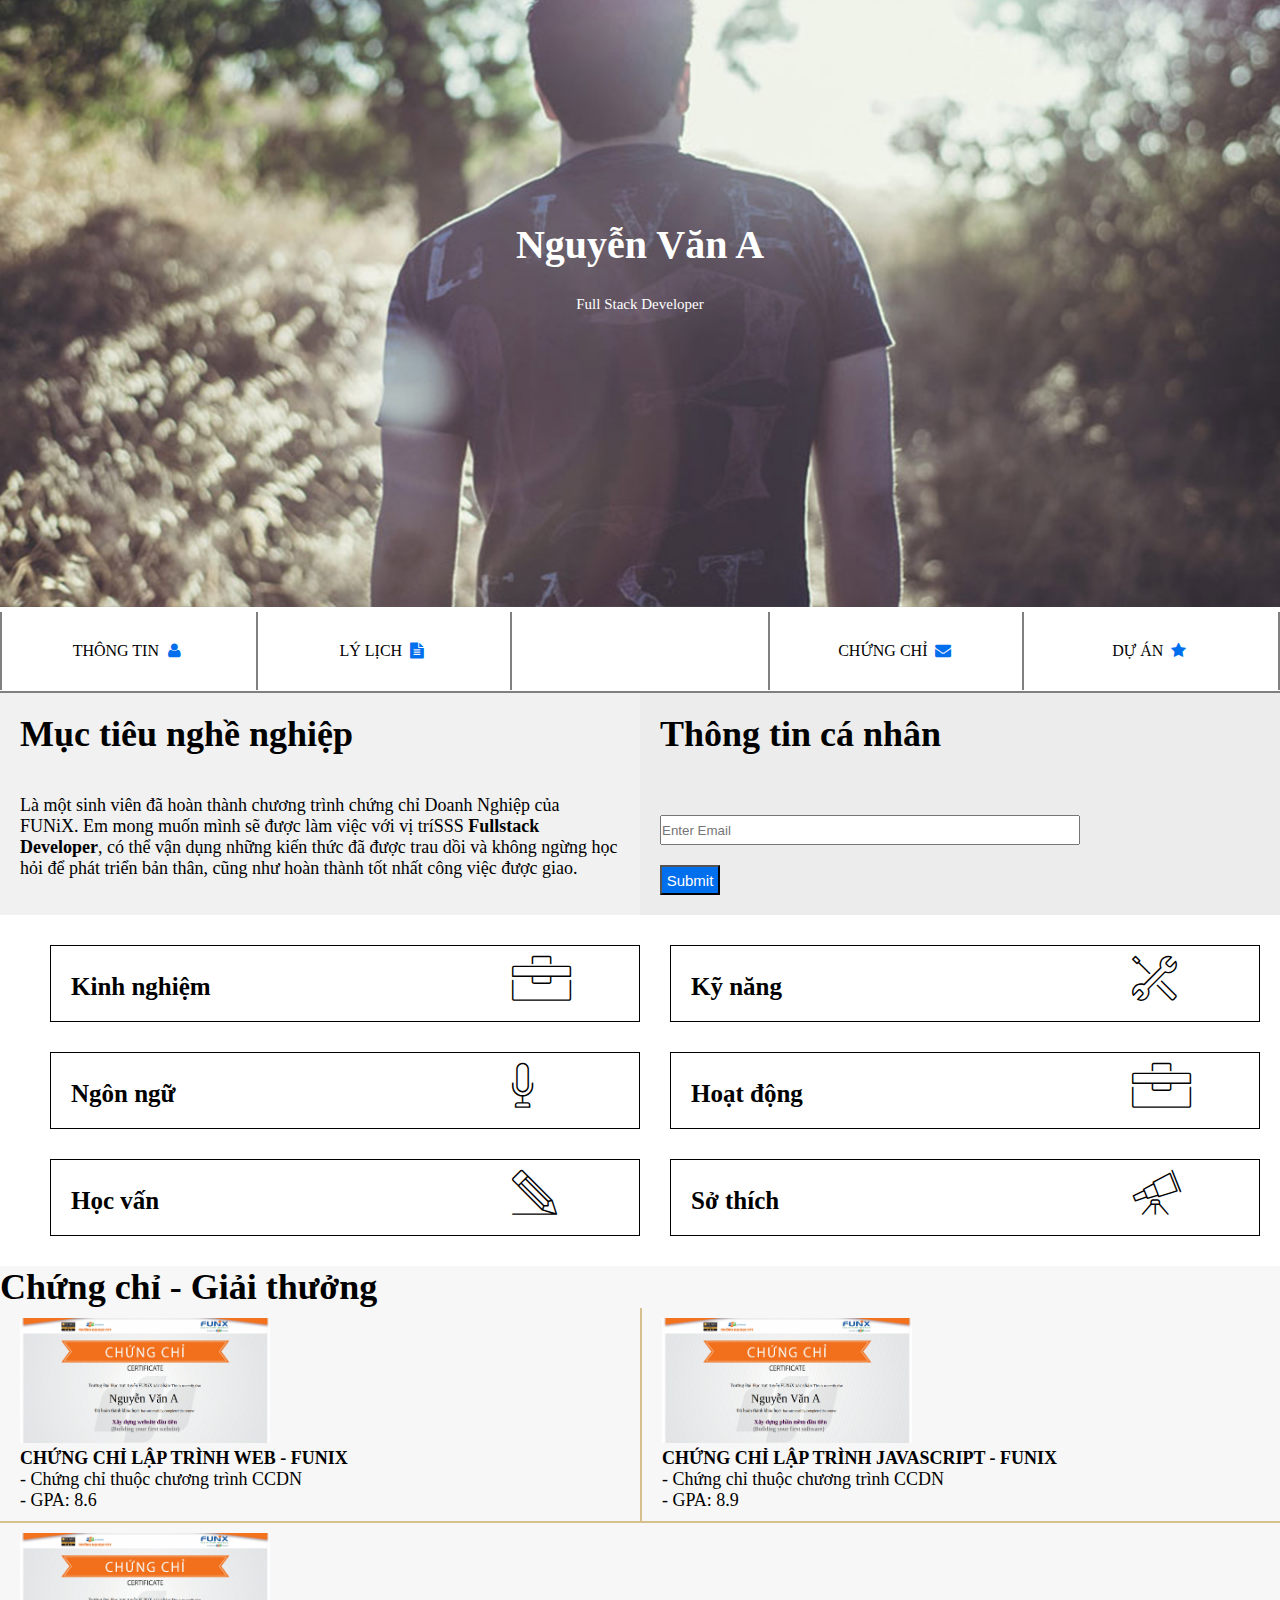
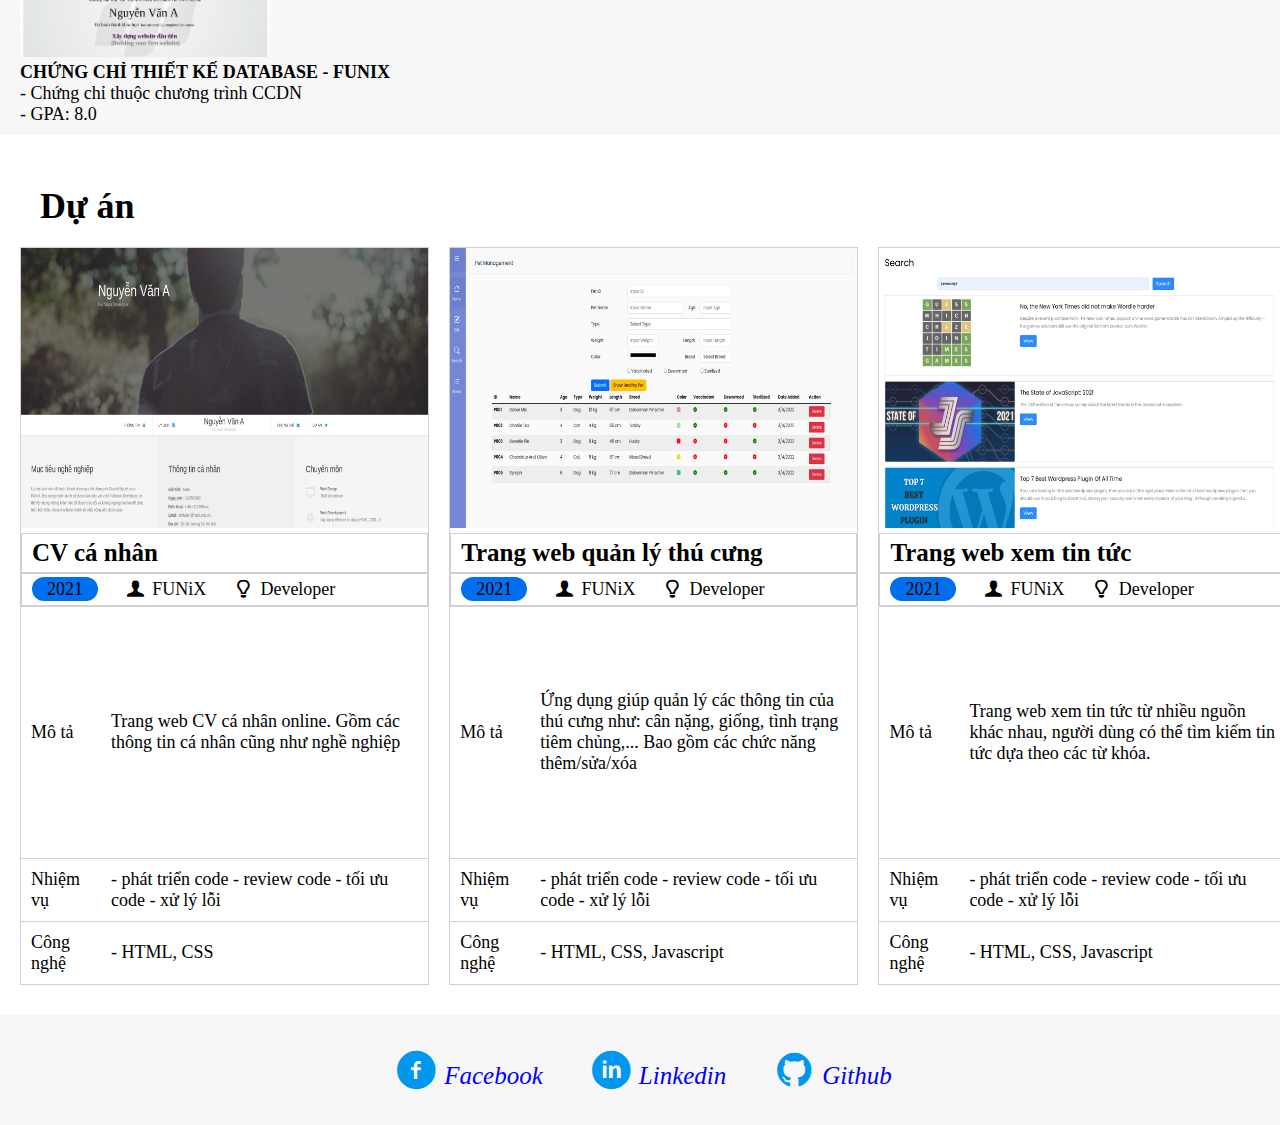
<file: index.html>
﻿<!DOCTYPE html>
<html lang="en">
  <head>
    <meta charset="UTF-8" />
    <meta http-equiv="X-UA-Compatible" content="IE=edge" />
    <meta name="viewport" content="width=device-width, initial-scale=1.0" />
    <link rel="stylesheet" href="./css/laptop.css" />
    <link rel="stylesheet" href="./css/font.css" />
    <link rel="stylesheet" href="./css/mobile.css" />
    <link rel="stylesheet" href="./css/tablet.css" />
    <link
      href="https://cdn.jsdelivr.net/npm/bootstrap@5.0.2/dist/css/bootstrap.min.css"
      rel="stylesheet"
      integrity="sha384-EVSTQN3/azprG1Anm3QDgpJLIm9Nao0Yz1ztcQTwFspd3yD65VohhpuuCOmLASjC"
      crossorigin="anonymous"
    />
    <title>Assignment 03</title>
  </head>
  <body>
    <!--Khối Banner-->
    <div id="banner">
      <div class="name"><h1>Nguyễn Văn A</h1></div>
      <div class="job"><span>Full Stack Developer</span></div>
      <img src="./images/banner.jpg" alt="banner" style="width: 100%" />
    </div>

    <!--Khối NavBar-->
    <section id="nav-bar">
      <nav class="container">
        <a class="grid-items" href="#about"
          >Thông tin <i class="icon-user"></i
        ></a>
        <a class="grid-items" href="#job-info"
          >Lý lịch <i class="icon-doc-text-inv"></i
        ></a>
        <a class="grid-items" href="#certificate"
          >Chứng chỉ <i class="icon-mail-alt"></i
        ></a>
        <a class="grid-items" href="#project"
          >Dự Án <i class="icon-star-1"></i
        ></a>
        <img src="./images/default-avatar.webp" alt="avatar" />
      </nav>
    </section>

    <!--Khối thông tin cá nhân-->
    <section id="about" class="bg-grey">
      <div class="container">
        <div id="target">
          <h1 class="section-title">Mục tiêu nghề nghiệp</h1>
          <p>
            Là một sinh viên đã hoàn thành chương trình chứng chỉ Doanh Nghiệp
            của FUNiX. Em mong muốn mình sẽ được làm việc với vị tríSSS
            <b>Fullstack Developer</b>, có thể vận dụng những kiến thức đã được
            trau dồi và không ngừng học hỏi để phát triển bản thân, cũng như
            hoàn thành tốt nhất công việc được giao.
          </p>
        </div>
        <div id="personal-info">
          <h1 class="section-title">Thông tin cá nhân</h1>
          <div class="container-info">
            <ul class="mt-40 info">
              <li><span>Giới tính : </span>Nam</li>
              <li><span>Ngày sinh : </span>19/05/2000</li>
              <li><span>Điện thoại : </span>(+84) 912398xxx</li>
              <li>
                <span>Email : </span>
                <span class="mail" style="font-weight: normal"
                  >sinhvien@funix.edu.vn</span
                >
              </li>
              <li><span>Địa chỉ : </span>Số 10, đường 10, Hà Nội</li>
              <li><span>Website : </span>https://abc.tech</li>
              <li>
                <i class="icon-twitter"></i>
                <i class="icon-facebook"></i>
                <i class="icon-gplus"></i>
                <i class="icon-linkedin"></i>
              </li>
            </ul>
          </div>
          <div class="container-input">
            <input
              id="email"
              class="email"
              name="email"
              type="email"
              placeholder="Enter Email"
              required
            />
            <br />
            <button type="submit" class="submit">Submit</button>
          </div>
        </div>
      </div>
    </section>

    <!--khối thông tin nghề nghiệp-->
    <section id="job-info">
      <div class="container">
        <div class="tag-info hover">
          <h1>Kinh nghiệm</h1>
          <i class="ic-toolbox" style="font-size: 45px"></i>
          <div class="list-info hidden">
            <ul>
              <li>
                <p>
                  <strong style="font-size: 20px"> Developer - Công ty Y</strong
                  ><br />
                  05/2022 - <span style="font-size: 18px">hiện tại</span>
                </p>
                <ul>
                  <li>
                    Xây dựng và phát triển web dụa trên thiết kế và yêu cầu đã
                    có .
                  </li>
                  <li>
                    Phân tích và thiết kế Database, sử dụng các hệ quản trị CSDL
                    (MySQL, SQLServer, NoSQL,...) và viết được các truy vấn.
                  </li>
                  <li>
                    Sử dụng ngôn ngữ Server-side (Python, Java,...) để xây dựng
                    các Web Service.
                  </li>
                </ul>
              </li>
              <li>
                <p>
                  <strong>Web Designer - Công ty X</strong><br />
                  06/2021 - 04/2022
                </p>
                <ul>
                  <li>Thiết kế web dựa trên yêu cầu của khách hàng.</li>
                  <li>Sử dụng các công cụ: Figma, Canva, PTS,...</li>
                </ul>
              </li>
            </ul>
          </div>
          <div class="view-more">
            <span>▼ View more</span>
          </div>
          <div class="view-less hidden">
            <span>▲ View Less</span>
          </div>
        </div>
        <div class="tag-info hover">
          <h1>Kỹ năng</h1>
          <i class="ic-tools-2" style="font-size: 45px"></i>
          <div class="list-info hidden">
            <ul class="skill-lan">
              <li>
                HTML/CSS: Fudamental<br />
                <span></span>
                <span style="background: #d1d1d1"></span>
                <span style="background: #d1d1d1"></span>
              </li>
              <li>
                Javascript: Intermediate<br />
                <span></span>
                <span></span>
                <span style="background: #d1d1d1"></span>
              </li>
              <li>
                NodeJS: Intermediate<br />
                <span></span>
                <span></span>
                <span style="background: #d1d1d1"></span>
              </li>
              <li>
                Bootstrap 5: Fudamental<br />
                <span></span>
                <span style="background: #d1d1d1"></span>
                <span style="background: #d1d1d1"></span>
              </li>
            </ul>
          </div>
          <div class="view-more">
            <span>▼ View more</span>
          </div>
          <div class="view-less hidden">
            <span>▲ View Less</span>
          </div>
        </div>
        <div class="tag-info hover">
          <h1>Ngôn ngữ</h1>
          <i class="ic-mic" style="font-size: 45px"></i>
          <div class="list-info hidden">
            <ul class="skill-lan">
              <li>
                Tiếng Anh - IELTS 7.0<br />
                <span></span>
                <span></span>
                <span style="background: #d1d1d1"></span>
              </li>
              <li>
                Tiếng Nhật - JLPT N4<br />
                <span></span>
                <span style="background: #d1d1d1"></span>
                <span style="background: #d1d1d1"></span>
              </li>
            </ul>
          </div>
          <div class="view-more">
            <span>▼ View more</span>
          </div>
          <div class="view-less hidden">
            <span>▲ View Less</span>
          </div>
        </div>
        <div class="tag-info hover">
          <h1>Hoạt động</h1>
          <i class="ic-toolbox" style="font-size: 45px"></i>
          <div class="list-info hidden">
            <ul>
              <li>
                <p>
                  <strong>FPT Edu Hackathon 2019</strong><br />
                  03/2019 - 05/2019
                </p>
                <ul>
                  <li>Giải 3 bằng A</li>
                  <li>Đề tài: trang web về phân loại rác thải.</li>
                </ul>
              </li>
              <li>
                <p>
                  <strong>Câu lạc bộ Z</strong><br />
                  08/2016 - 08/2017
                </p>
                <ul>
                  <li>Trưởng ban chuyên môn</li>
                </ul>
              </li>
            </ul>
          </div>
          <div class="view-more">
            <span>▼ View more</span>
          </div>
          <div class="view-less hidden">
            <span>▲ View Less</span>
          </div>
        </div>
        <div class="tag-info hover">
          <h1>Học vấn</h1>
          <i class="ic-pencil" style="font-size: 45px"></i>
          <div class="list-info hidden">
            <ul>
              <li>
                <p><strong>FUNiX</strong><br />06/2021 - 05/2022</p>
                <ul>
                  <li>Tốt nghiệp chứng chỉ doanh nghiệp nhánh FullStack.</li>
                  <li>GPA: 9 / 10</li>
                </ul>
              </li>
              <li>
                <p><strong>Cử nhân - ĐH FPT</strong><br />08/2016 - 07/2019</p>
                <ul>
                  <li>Chuyên ngành: kỹ thuật phần mềm</li>
                  <li>GPA: 3.2 / 4</li>
                </ul>
              </li>
            </ul>
          </div>
          <div class="view-more">
            <span>▼ View more</span>
          </div>
          <div class="view-less hidden">
            <span>▲ View Less</span>
          </div>
        </div>
        <div class="tag-info hover">
          <h1>Sở thích</h1>
          <i class="ic-telescope" style="font-size: 45px"></i>
          <div class="list-info hidden">
            <table class="table-favou">
              <tr>
                <th><i class="ic-megaphone"></i><br />Âm nhạc</th>
                <th><i class="ic-strategy"></i><br />Chơi game</th>
                <th><i class="ic-hotairballoon"></i><br />Du lịch</th>
                <th><i class="ic-basket"></i><br />Nấu ăn</th>
              </tr>
            </table>
          </div>
          <div class="view-more">
            <span>▼ View more</span>
          </div>
          <div class="view-less hidden">
            <span>▲ View Less</span>
          </div>
        </div>
      </div>
    </section>

    <!--khối chứng chỉ - giải thưởng-->
    <section id="certificate" class="bg-grey">
      <div class="container">
        <div><h1 class="section-title">Chứng chỉ - Giải thưởng</h1></div>
        <div class="cert-info">
          <div class="cert-list">
            <img src="./images/Cert_WEB.png" alt="Web certificate" />
            <div>
              <p>chứng chỉ lập trình web - funix</p>
              <ul>
                <li>Chứng chỉ thuộc chương trình CCDN</li>
                <li>GPA: 8.6</li>
              </ul>
            </div>
          </div>
          <div class="cert-list">
            <img src="./images/Cert_PRF.png" alt="Javascript certificate" />
            <div>
              <p>chứng chỉ lập trình Javascript - funix</p>
              <ul>
                <li>Chứng chỉ thuộc chương trình CCDN</li>
                <li>GPA: 8.9</li>
              </ul>
            </div>
          </div>
          <div class="cert-list">
            <img src="./images/Cert_DBI.png" alt="Database certificate" />
            <div>
              <p>chứng chỉ thiết kế Database - funix</p>
              <ul>
                <li>Chứng chỉ thuộc chương trình CCDN</li>
                <li>GPA: 8.0</li>
              </ul>
            </div>
          </div>
        </div>
      </div>
    </section>

    <!--Khối Dự án-->
    <section id="project">
      <div class="container">
        <div><h1 class="section-title">Dự án</h1></div>
        <div class="pro-info">
          <div class="pro-list">
            <a href="./digital-cv.html"
              ><img src="./images/project_1.png" alt="Dự án 1"
            /></a>
            <div>
              <h1>
                <a href="./digital-cv.html">CV cá nhân</a>
              </h1>
            </div>
            <div>
              <p><span>2021</span></p>
              <p><i class="icon-user-1"></i> FUNiX</p>
              <p><i class="icon-lamp"></i> Developer</p>
            </div>
            <table>
              <tr>
                <th>Mô tả</th>
                <th>
                  Trang web CV cá nhân online. Gồm các thông tin cá nhân cũng
                  như nghề nghiệp
                </th>
              </tr>
              <tr>
                <th>Nhiệm vụ</th>
                <th>
                  - phát triển code - review code - tối ưu code - xử lý lỗi
                </th>
              </tr>
              <tr>
                <th>Công nghệ</th>
                <th>- HTML, CSS</th>
              </tr>
            </table>
          </div>
          <div class="pro-list">
            <a href="./digital-cv.html"
              ><img src="./images/project_2.png" alt="Dự án 2"
            /></a>
            <div>
              <h1>
                <a href="./digital-cv.html">Trang web quản lý thú cưng</a>
              </h1>
            </div>
            <div>
              <p><span>2021</span></p>
              <p><i class="icon-user-1"></i> FUNiX</p>
              <p><i class="icon-lamp"></i> Developer</p>
            </div>
            <table>
              <tr>
                <th>Mô tả</th>
                <th>
                  Ứng dụng giúp quản lý các thông tin của thú cưng như: cân
                  nặng, giống, tình trạng tiêm chủng,... Bao gồm các chức năng
                  thêm/sửa/xóa
                </th>
              </tr>
              <tr>
                <th>Nhiệm vụ</th>
                <th>
                  - phát triển code - review code - tối ưu code - xử lý lỗi
                </th>
              </tr>
              <tr>
                <th>Công nghệ</th>
                <th>- HTML, CSS, Javascript</th>
              </tr>
            </table>
          </div>
          <div class="pro-list">
            <a href="./digital-cv.html"
              ><img src="./images/project_3.png" alt="Dự án 3"
            /></a>
            <div>
              <h1><a href="./digital-cv.html">Trang web xem tin tức</a></h1>
            </div>
            <div>
              <p><span>2021</span></p>
              <p><i class="icon-user-1"></i> FUNiX</p>
              <p><i class="icon-lamp"></i> Developer</p>
            </div>
            <table>
              <tr>
                <th>Mô tả</th>
                <th>
                  Trang web xem tin tức từ nhiều nguồn khác nhau, người dùng có
                  thể tìm kiếm tin tức dựa theo các từ khóa.
                </th>
              </tr>
              <tr>
                <th>Nhiệm vụ</th>
                <th>
                  - phát triển code - review code - tối ưu code - xử lý lỗi
                </th>
              </tr>
              <tr>
                <th>Công nghệ</th>
                <th>- HTML, CSS, Javascript</th>
              </tr>
            </table>
          </div>
        </div>
      </div>
    </section>

    <!--Khối footer-->
    <section id="footer" class="bg-grey">
      <div class="container">
        <ul>
          <li>
            <i class="icon-facebook-circled"
              ><a href="https://facebook.com">Facebook</a></i
            >
          </li>
          <li>
            <i class="icon-linkedin-circled"
              ><a href="https://linkedin.com">Linkedin</a></i
            >
          </li>
          <li>
            <i class="icon-github-circled"
              ><a href="https://github.com">Github</a></i
            >
          </li>
        </ul>
      </div>
    </section>
    <script src="./javascript/script.js"></script>
    <script
      src="https://cdn.jsdelivr.net/npm/bootstrap@5.0.2/dist/js/bootstrap.bundle.min.js"
      integrity="sha384-MrcW6ZMFYlzcLA8Nl+NtUVF0sA7MsXsP1UyJoMp4YLEuNSfAP+JcXn/tWtIaxVXM"
      crossorigin="anonymous"
    ></script>
  </body>
</html>
</file>
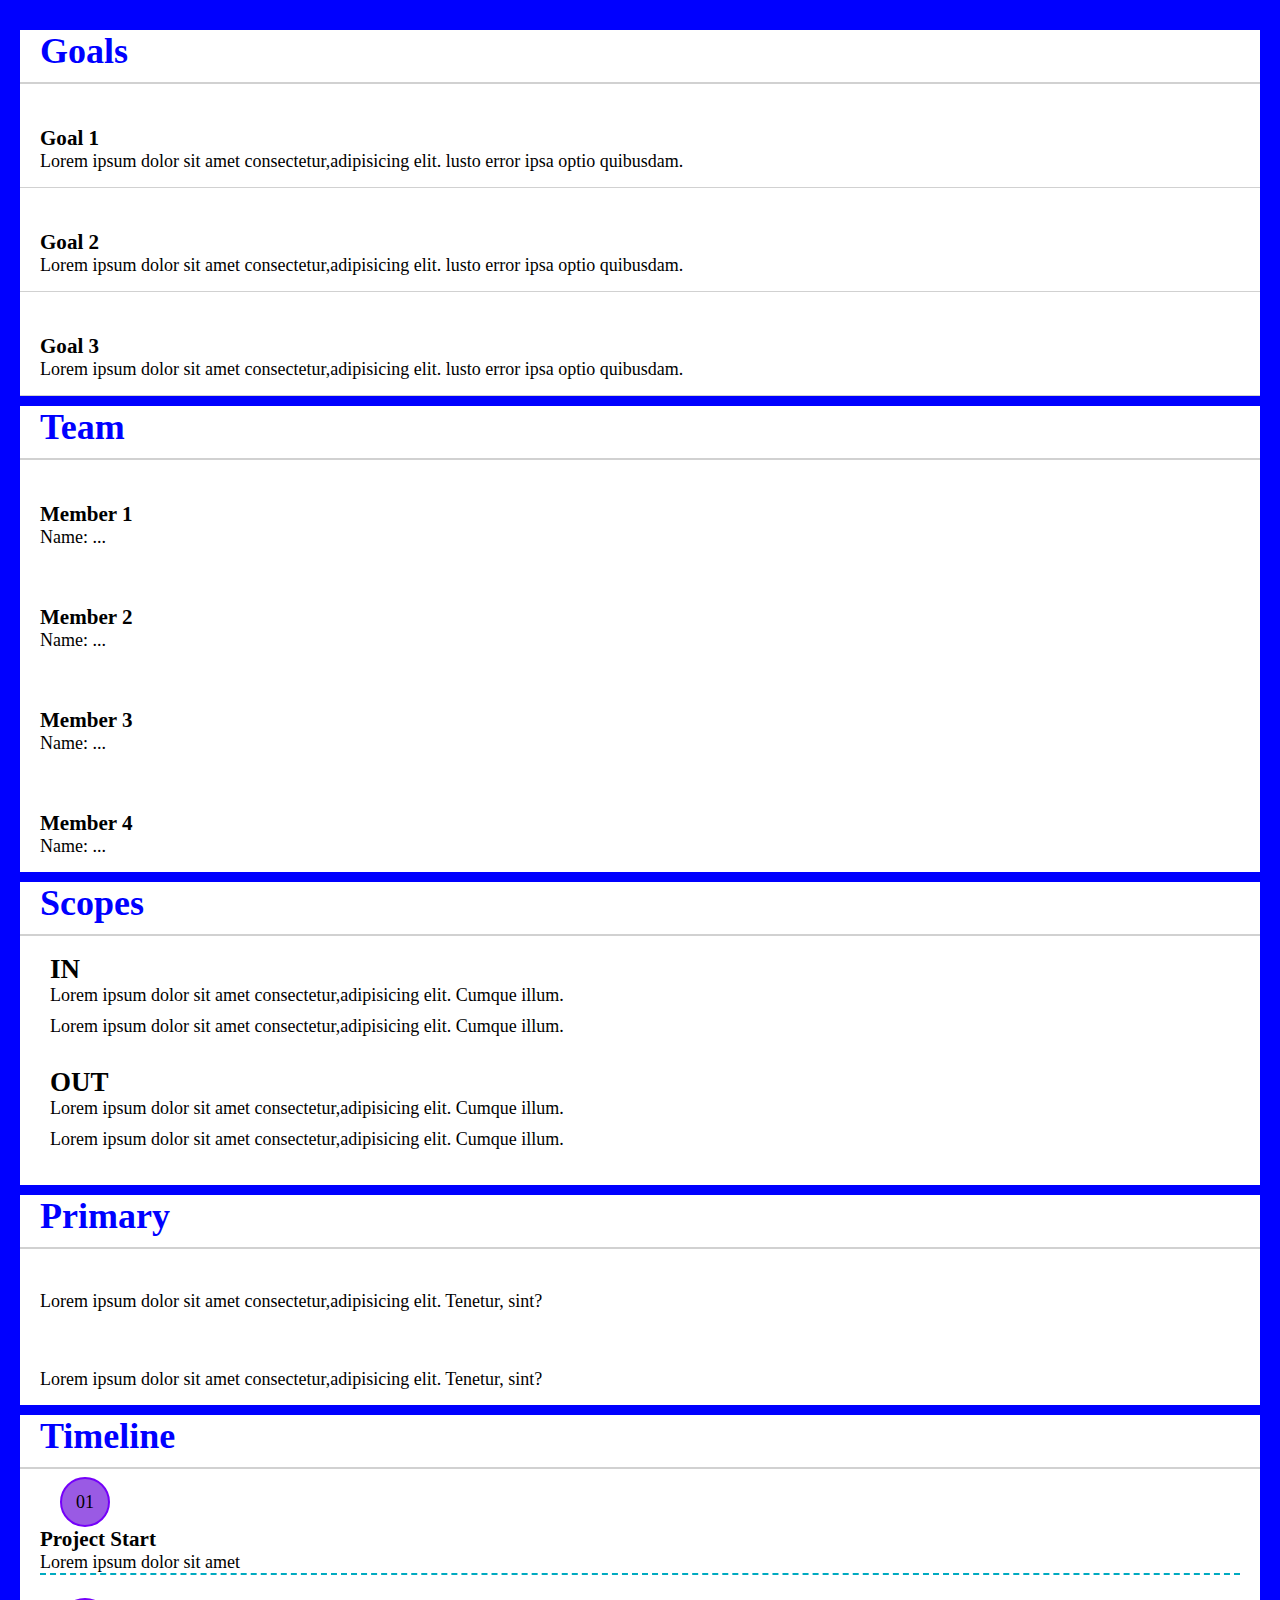
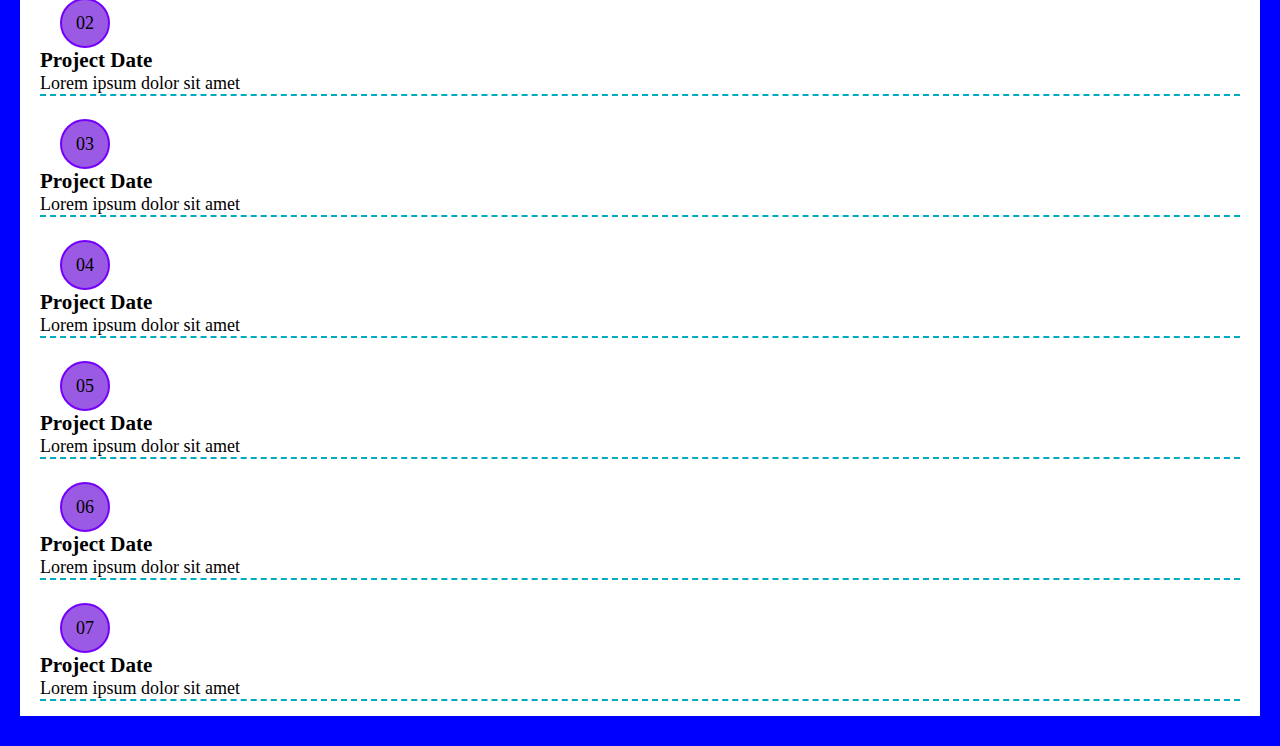
<file: digital-cv.html>
<!DOCTYPE html>
<html lang="en">
  <head>
    <meta charset="UTF-8" />
    <meta http-equiv="X-UA-Compatible" content="IE=edge" />
    <meta name="viewport" content="width=device-width, initial-scale=1.0" />
    <link
      rel="stylesheet"
      href="https://cdnjs.cloudflare.com/ajax/libs/font-awesome/6.2.0/css/all.min.css"
      integrity="sha512-xh6O/CkQoPOWDdYTDqeRdPCVd1SpvCA9XXcUnZS2FmJNp1coAFzvtCN9BmamE+4aHK8yyUHUSCcJHgXloTyT2A=="
      crossorigin="anonymous"
      referrerpolicy="no-referrer"
    />
    <title>Project Charter</title>
    <style>
      * {
        padding: 0;
        margin: 0;
        box-sizing: border-box;
      }

      body {
        font-size: 18px;
        font-family: "Times New Roman", Times, serif;
      }

      .container {
        background-color: blue;
        padding: 20px 10px;
        display: grid;
        grid-template-columns: repeat(3, 25%);
        grid-template-rows: repeat(1, auto);
      }

      h1 {
        color: blue;
        padding: 0 20px 10px 20px;
        border-bottom: 2px solid #d1d1d1;
      }

      .flex {
        display: flex;
      }

      .icon {
        font-size: 30px;
        padding: 0 30px;
        align-self: center;
      }

      .goals {
        grid-column: 1 / 3;
        grid-row: 1 / 2;
        background-color: #fff;
        margin: 10px;
      }

      .goals .goal-item {
        padding: 10px;
        border-bottom: 1px solid #d1d1d1;
      }

      .team {
        grid-column: 3 / 4;
        grid-row: 1 / 2;
        background-color: #fff;
        margin: 10px;
      }

      .team .member {
        padding: 10px 0;
      }

      .scopes {
        grid-column: 1 / 3;
        grid-row: 2 / 3;
        background-color: #fff;
        margin: 10px;
      }

      .scopes .scope-item {
        padding: 10px;
      }

      .scopes .scope-item p {
        padding-bottom: 10px;
      }

      .primary {
        grid-column: 3 / 4;
        grid-row: 2 / 3;
        background-color: #fff;
        margin: 10px;
      }

      .primary .primary-item {
        padding-bottom: 15px;
      }

      .timeline {
        grid-column: 4 / 5;
        grid-row: 1 / span 3;
        background-color: #fff;
        margin: 10px;
      }

      .timeline .timeline-item {
        padding-bottom: 15px;
        padding-top: 8px;
      }

      .timeline .timeline-item div:last-child {
        border-bottom: 2px dashed #00aac0;
      }

      .timeline .timeline-item div:first-child {
        background-color: #9a5ae4;
        width: 50px;
        height: 50px;
        margin: 0 20px;
        display: flex;
        justify-content: center;
        align-items: center;
        border: 2px solid #7500fa;
        border-radius: 50%;
      }

      @media (max-width: 500px) {
        .container {
          display: block;
        }

        .goals .goal-item,
        .team .member,
        .scopes .flex,
        .primary .primary-item,
        .timeline .timeline-item {
          display: block;
          padding: 8px 15px 15px 15px;
        }

        .icon {
          padding: 0 45%;
        }
      }

      @media (max-width: 1280px) and (min-width: 500px) {
        .container {
          display: block;
        }

        .goals .goal-item,
        .team .member,
        .scopes .flex,
        .primary .primary-item,
        .timeline .timeline-item {
          display: block;
          padding: 8px 20px 15px 20px;
        }

        .icon {
          padding: 0 45%;
        }
      }
    </style>
  </head>
  <body>
    <div class="container">
      <!-- Goals -->
      <div class="goals">
        <h1>Goals</h1>
        <div class="goal-item flex">
          <i class="fa-sharp fa-solid fa-flag-checkered icon"></i>
          <div>
            <h3>Goal 1</h3>
            <p>
              Lorem ipsum dolor sit amet consectetur,adipisicing elit. lusto
              error ipsa optio quibusdam.
            </p>
          </div>
        </div>
        <div class="goal-item flex">
          <i class="fa-sharp fa-solid fa-flag-checkered icon"></i>
          <div>
            <h3>Goal 2</h3>
            <p>
              Lorem ipsum dolor sit amet consectetur,adipisicing elit. lusto
              error ipsa optio quibusdam.
            </p>
          </div>
        </div>
        <div class="goal-item flex">
          <i class="fa-sharp fa-solid fa-flag-checkered icon"></i>
          <div>
            <h3>Goal 3</h3>
            <p>
              Lorem ipsum dolor sit amet consectetur,adipisicing elit. lusto
              error ipsa optio quibusdam.
            </p>
          </div>
        </div>
      </div>

      <!-- Team -->
      <div class="team">
        <h1>Team</h1>
        <div class="member flex">
          <i class="fa-solid fa-user icon"></i>
          <div>
            <h3>Member 1</h3>
            <p>Name: ...</p>
          </div>
        </div>
        <div class="member flex">
          <i class="fa-solid fa-user icon"></i>
          <div>
            <h3>Member 2</h3>
            <p>Name: ...</p>
          </div>
        </div>
        <div class="member flex">
          <i class="fa-solid fa-user icon"></i>
          <div>
            <h3>Member 3</h3>
            <p>Name: ...</p>
          </div>
        </div>
        <div class="member flex">
          <i class="fa-solid fa-user icon"></i>
          <div>
            <h3>Member 4</h3>
            <p>Name: ...</p>
          </div>
        </div>
      </div>

      <!-- Scopes -->
      <div class="scopes">
        <h1>Scopes</h1>
        <div class="flex">
          <div class="scope-item">
            <h2>IN</h2>
            <p>
              Lorem ipsum dolor sit amet consectetur,adipisicing elit. Cumque
              illum.
            </p>
            <p>
              Lorem ipsum dolor sit amet consectetur,adipisicing elit. Cumque
              illum.
            </p>
          </div>
          <div class="scope-item">
            <h2>OUT</h2>
            <p>
              Lorem ipsum dolor sit amet consectetur,adipisicing elit. Cumque
              illum.
            </p>
            <p>
              Lorem ipsum dolor sit amet consectetur,adipisicing elit. Cumque
              illum.
            </p>
          </div>
        </div>
      </div>

      <!-- Primary -->
      <div class="primary">
        <h1>Primary</h1>
        <div class="primary-item flex">
          <i class="fa-sharp fa-solid fa-circle-question icon"></i>
          <p>
            Lorem ipsum dolor sit amet consectetur,adipisicing elit. Tenetur,
            sint?
          </p>
        </div>
        <div class="primary-item flex">
          <i class="fa-sharp fa-solid fa-circle-question icon"></i>
          <p>
            Lorem ipsum dolor sit amet consectetur,adipisicing elit. Tenetur,
            sint?
          </p>
        </div>
      </div>

      <!-- Timeline -->
      <div class="timeline">
        <h1>Timeline</h1>
        <div class="timeline-item flex">
          <div>01</div>
          <div>
            <h3>Project Start</h3>
            <p>Lorem ipsum dolor sit amet</p>
          </div>
        </div>
        <div class="timeline-item flex">
          <div>02</div>
          <div>
            <h3>Project Date</h3>
            <p>Lorem ipsum dolor sit amet</p>
          </div>
        </div>
        <div class="timeline-item flex">
          <div>03</div>
          <div>
            <h3>Project Date</h3>
            <p>Lorem ipsum dolor sit amet</p>
          </div>
        </div>
        <div class="timeline-item flex">
          <div>04</div>
          <div>
            <h3>Project Date</h3>
            <p>Lorem ipsum dolor sit amet</p>
          </div>
        </div>
        <div class="timeline-item flex">
          <div>05</div>
          <div>
            <h3>Project Date</h3>
            <p>Lorem ipsum dolor sit amet</p>
          </div>
        </div>
        <div class="timeline-item flex">
          <div>06</div>
          <div>
            <h3>Project Date</h3>
            <p>Lorem ipsum dolor sit amet</p>
          </div>
        </div>
        <div class="timeline-item flex">
          <div>07</div>
          <div>
            <h3>Project Date</h3>
            <p>Lorem ipsum dolor sit amet</p>
          </div>
        </div>
      </div>
    </div>
  </body>
</html>
</file>
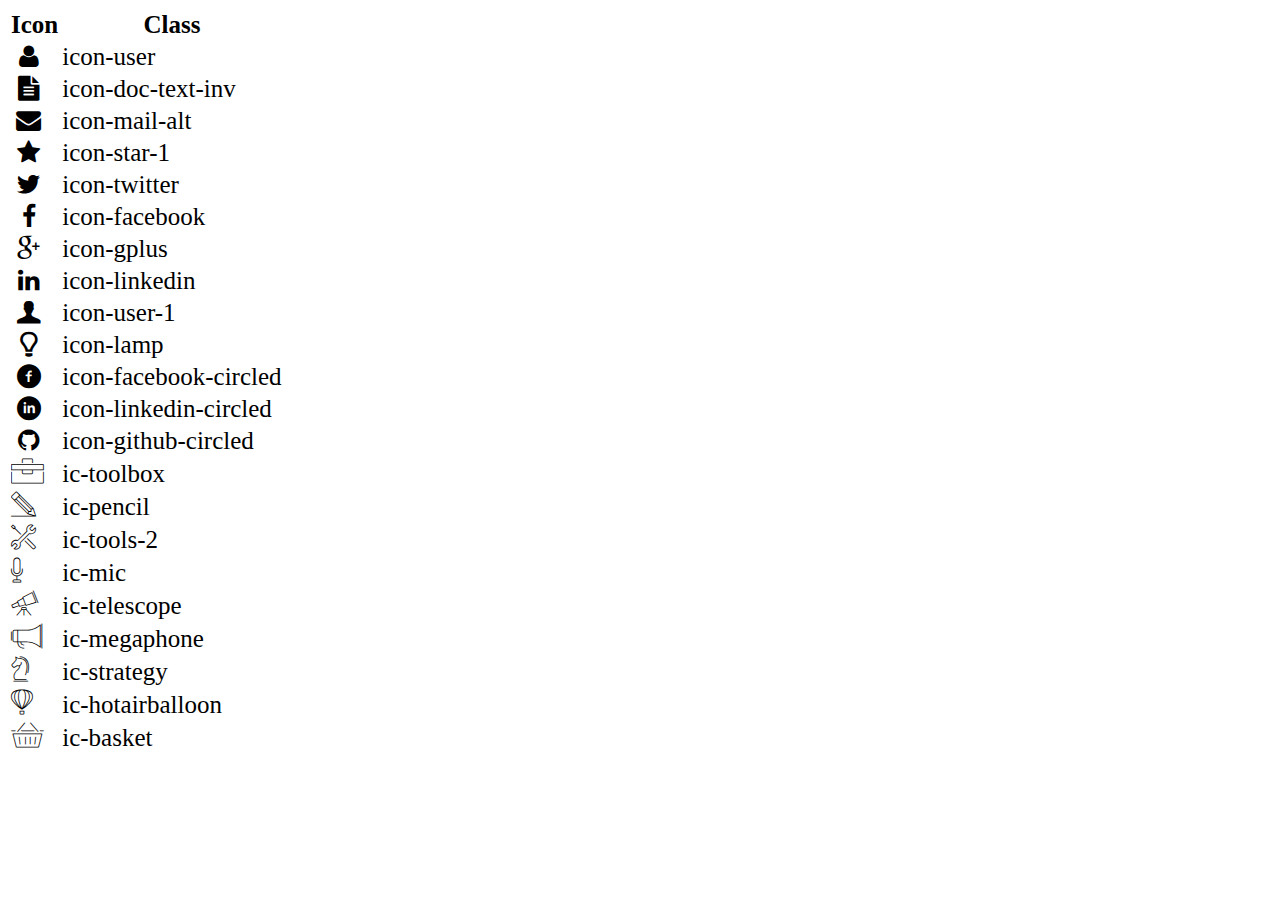
<file: icon-list.html>
<!DOCTYPE html>
<html lang="en">

<head>
    <meta charset="UTF-8">
    <meta http-equiv="X-UA-Compatible" content="IE=edge">
    <meta name="viewport" content="width=device-width, initial-scale=1.0">
    <link rel="stylesheet" href="css/font.css">
    <title>Icon List</title>
</head>

<body>
    <table style="font-size: 25px;">
        <thead>
            <tr>
                <th>Icon</th>
                <th>Class</th>
            </tr>
        </thead>
        <tbody>
            <tr>
                <td><i class="icon-user"></i></td>
                <td>icon-user</td>
            </tr>
            <tr>
                <td><i class="icon-doc-text-inv"></i></td>
                <td>icon-doc-text-inv</td>
            </tr>
            <tr>
                <td><i class="icon-mail-alt"></i></td>
                <td>icon-mail-alt</td>
            </tr>
            <tr>
                <td><i class="icon-star-1"></i></td>
                <td>icon-star-1</td>
            </tr>
            <tr>
                <td><i class="icon-twitter"></i></td>
                <td>icon-twitter</td>
            </tr>
            <tr>
                <td><i class="icon-facebook"></i></td>
                <td>icon-facebook</td>
            </tr>
            <tr>
                <td><i class="icon-gplus"></i></td>
                <td>icon-gplus</td>
            </tr>
            <tr>
                <td><i class="icon-linkedin"></i></td>
                <td>icon-linkedin</td>
            </tr>
            <tr>
                <td><i class="icon-user-1"></i></td>
                <td>icon-user-1</td>
            </tr>
            <tr>
                <td><i class="icon-lamp"></i></td>
                <td>icon-lamp</td>
            </tr>
            <tr>
                <td><i class="icon-facebook-circled"></i></td>
                <td>icon-facebook-circled</td>
            </tr>
            <tr>
                <td><i class="icon-linkedin-circled"></i></td>
                <td>icon-linkedin-circled</td>
            </tr>
            <tr>
                <td><i class="icon-github-circled"></i></td>
                <td>icon-github-circled</td>
            </tr>
            <tr>
                <td><i class="ic-toolbox"></i></td>
                <td>ic-toolbox</td>
            </tr>
            <tr>
                <td><i class="ic-pencil"></i></td>
                <td>ic-pencil</td>
            </tr>
            <tr>
                <td><i class="ic-tools-2"></i></td>
                <td>ic-tools-2</td>
            </tr>

            <tr>
                <td><i class="ic-mic"></i></td>
                <td>ic-mic</td>
            </tr>
            <tr>
                <td><i class="ic-telescope"></i></td>
                <td>ic-telescope</td>
            </tr>
            <tr>
                <td><i class="ic-megaphone"></i></td>
                <td>ic-megaphone</td>
            </tr>
            <tr>
                <td><i class="ic-strategy"></i></td>
                <td>ic-strategy</td>
            </tr>
            <tr>
                <td><i class="ic-hotairballoon"></i></td>
                <td>ic-hotairballoon</td>
            </tr>
            <tr>
                <td><i class="ic-basket"></i></td>
                <td>ic-basket</td>
            </tr>
        </tbody>
    </table>
</body>

</html>
</file>
<file: css/laptop.css>
* {
  margin: 0px;
  padding: 0;
  box-sizing: border-box;
}

.bg-grey {
  background: #f7f7f7;
}

section > .container {
  width: 1170px;
  margin: auto;
  font-size: 18px;
  display: block;
  padding: 30px 50px;
}

/*CSS khối NavBar*/
#nav-bar {
  border-bottom: 2px solid gray;
  display: grid;
}

#nav-bar .grid-items {
  padding: 30px 20px;
  text-align: center;
}

#nav-bar .container {
  position: relative;
  display: grid;
  grid-template-columns: repeat(5, 20%);
  grid-template-rows: repeat(1, 5rem);
  padding: 0;
  align-items: center;
}

#nav-bar .container img {
  width: 150px;
  height: 150px;
  border: 10px solid white;
  border-radius: 50%;
  position: absolute;
  top: -40%;
  left: 43%;
}

#nav-bar .container a {
  text-decoration: none;
  text-transform: uppercase;
  font-size: 16px;
  color: black;
  text-align: center;
}

#nav-bar .grid-items:first-child {
  border-left: 2px solid gray;
  grid-column: 1 / 2;
}

#nav-bar .grid-items:nth-child(2) {
  border-left: 2px solid gray;
  border-right: 2px solid gray;
  grid-column: 2 / 3;
}

#nav-bar .grid-items:nth-child(3) {
  border-left: 2px solid gray;
  border-right: 2px solid gray;
  grid-column: 4 / 5;
}

#nav-bar .grid-items:nth-child(4) {
  border-right: 2px solid gray;
  grid-column: 5 / 6;
}

#nav-bar .container a i {
  color: #006fee;
}
/*CSS khối Banner*/
#banner {
  position: relative;
  text-align: center;
}

.name {
  font-size: 30px;
  color: #fff;
  position: absolute;
  top: 40%;
  left: 50%;
  transform: translate(-50%, -50%);
}

.job {
  font-size: 20px;
  color: #fff;
  position: absolute;
  top: 48%;
  left: 50%;
  transform: translate(-50%, -58%);
}

/*CSS khối thông tin cá nhân*/
#about .container {
  display: grid;
  grid-template-columns: 50% 50%;
  padding: 0;
  margin: auto;
  width: 100%;
}

#target {
  padding: 40px;
  background-color: #f1f1f1;
  padding-left: 200px;
}

#target .section-title {
  font-weight: bold;
  padding-bottom: 40px;
}

#personal-info {
  background-color: #ececec;
  padding: 40px 40px 40px 100px;
}

#personal-info .section-title {
  font-weight: bold;
  padding-bottom: 40px;
}

#personal-info .info li {
  list-style: none;
  line-height: 1.8;
}

#personal-info .info span {
  font-weight: bold;
}

#personal-info .info li:last-child {
  color: #006fee;
  padding-top: 30px;
}

#personal-info .container-input .email {
  width: 70%;
  min-height: 30px;
  margin: 20px 0;
}

#personal-info .container-info {
  display: none;
}

#personal-info .container-input button {
  width: 60px;
  height: 30px;
  font-size: 15px;
  background-color: #006fee;
  color: #fff;
}

/*CSS khối thông tin nghề nghiệp*/
#job-info .container {
  display: grid;
  grid-template-columns: repeat(3, 33%);
  grid-template-rows: repeat(3, auto);
  gap: 30px;
}

#job-info .tag-info {
  border: 1px solid black;
  display: grid;
  grid-template-columns: 75% 25%;
  grid-template-rows: 75px auto;
}

#job-info .container .tag-info .list-info {
  grid-column: 1 / -1;
  padding: 20px;
}

#job-info .container .tag-info h1 {
  padding: 20px;
  font-size: 25px;
  grid-column: 1 / 1;
  align-self: flex-end;
}

#job-info .container .tag-info i {
  padding: 20px;
  grid-column: 2 / 2;
  align-self: flex-end;
}

#job-info .container .tag-info .list-info li {
  list-style: none;
  line-height: 1.5;
}

#job-info .container .tag-info .list-info li p {
  padding-top: 20px;
}

#job-info .container .tag-info .list-info li p::before {
  content: "●";
  color: #008cff;
  margin-left: -18px;
  font-size: 20px;
}

#job-info .container .tag-info .list-info li li::before {
  content: "- ";
  color: black;
}

#job-info span {
  background-color: #006fee;
  color: white;
  border: 1px solid #006fee;
  border-radius: 20px;
  padding: 0px 15px;
}

.table-favou tr th {
  padding: 20px 5px;
  width: 25%;
  font-size: 15px;
}

#job-info .container .tag-info .table-favou tr th i {
  padding: 10px;
  color: #0097ee;
  font-size: 20px;
  border: 2px solid #0097ee;
  border-radius: 50%;
  align-self: center;
}

#job-info .container .tag-info .list-info .skill-lan span {
  background: #199cdb;
  display: inline-block;
  height: 2px;
  width: 45px;
  margin-right: 10px;
  border: none;
}

#job-info .tag-info .view-more {
  grid-column: 1 / 3;
  text-align: center;
  height: 50px;
  display: none;
}

#job-info .tag-info .view-more span {
  background-color: #d6c08d;
  color: #000;
  padding: 15px 20px;
}

#job-info .tag-info .view-less {
  grid-column: 1 / 3;
  text-align: center;
  height: 50px;
  align-self: flex-end;
}

#job-info .tag-info .view-less span {
  background-color: #d6c08d;
  color: #000;
  padding: 15px 20px;
}

#job-info .hover:hover .view-more {
  display: block;
}

.hidden {
  display: none;
}

/*CSS khối chứng chỉ - giải thưởng*/

#certificate .cert-info {
  display: grid;
  grid-template-columns: repeat(2, 50%);
}

#certificate .cert-info .cert-list {
  display: flex;
  padding: 20px;
  border-bottom: 2px solid #d6c08d;
}

#certificate .cert-info .cert-list img {
  width: 250px;
}

#certificate .cert-info .cert-list p {
  font-weight: bold;
  text-transform: uppercase;
}

#certificate .cert-info .cert-list ul li {
  list-style: none;
}

#certificate .cert-info .cert-list ul li::before {
  content: "- ";
}

#certificate .cert-info .cert-list:nth-child(2) {
  border-left: 2px solid #d6c08d;
}

#certificate .cert-info .cert-list:last-child {
  border: none;
}

/*CSS cho khối dự án*/
#project .container .section-title {
  padding: 20px;
}
#project .container .pro-info {
  display: grid;
  grid-template-columns: repeat(3, 33%);
  gap: 30px;
}

#project .container .pro-info .pro-list img {
  width: 100%;
}

#project .container .pro-info .pro-list {
  display: grid;
  grid-template-rows: auto;
  border: 1px solid #d1d1d1;
}

#project .container .pro-info .pro-list div {
  border: 1px solid #d1d1d1;
}

#project .container .pro-info .pro-list div h1 {
  padding: 5px 10px;
  font-size: 25px;
}

#project .container .pro-info .pro-list div p {
  display: inline-block;
  padding: 5px 10px;
}

#project .container .pro-info .pro-list table {
  border-collapse: collapse;
  height: 250px;
}

#project .container .pro-info .pro-list table tr {
  border-top: 1px solid #d1d1d1;
  border-collapse: collapse;
}

#project .container .pro-info .pro-list table th {
  text-align: left;
  font-size: 18px;
  font-weight: normal;
  padding: 10px;
}

#project .container .pro-info .pro-list table tr th:first-child {
  width: 80px;
}

#project .container .pro-info .pro-list div p span {
  background-color: #006fee;
  border-radius: 50px;
  padding: 2px 15px;
}

#project .container .pro-info .pro-list a {
  text-decoration: none;
  color: #000;
}

/*CSS khối footer*/
#footer .container ul {
  display: flex;
  justify-content: center;
}

#footer .container ul li {
  list-style: none;
  font-size: 25px;
  display: inline-block;
  padding: 5px 20px;
  text-align: center;
}

#footer .container ul li i::before {
  font-size: 40px;
  color: #0097ee;
}

#footer .container ul li i a {
  text-decoration: none;
  color: blue;
}
</file>
<file: css/font.css>
@font-face {
	font-family: 'open_sanslight';
	src: url('../fonts/OpenSans-Light-webfont.eot');
	src: url('../fonts/OpenSans-Light-webfont.eot#iefix') format('embedded-opentype'),
		url('../fonts/OpenSans-Light-webfont.woff') format('woff'),
		url('../fonts/OpenSans-Light-webfont.ttf') format('truetype'),
		url('../fonts/OpenSans-Light-webfont.svg#open_sanslight') format('svg');
	font-weight: normal;
	font-style: normal;

}

@font-face {
	font-family: 'open_sansitalic';
	src: url('../fonts/OpenSans-Italic-webfont.eot');
	src: url('../fonts/OpenSans-Italic-webfont.eot#iefix') format('embedded-opentype'),
		url('../fonts/OpenSans-Italic-webfont.woff') format('woff'),
		url('../fonts/OpenSans-Italic-webfont.ttf') format('truetype'),
		url('../fonts/OpenSans-Italic-webfont.svg#open_sansitalic') format('svg');
	font-weight: normal;
	font-style: normal;

}

@font-face {
	font-family: 'open_sanssemibold';
	src: url('../fonts/OpenSans-Semibold-webfont.eot');
	src: url('../fonts/OpenSans-Semibold-webfont.eot#iefix') format('embedded-opentype'),
		url('../fonts/OpenSans-Semibold-webfont.woff') format('woff'),
		url('../fonts/OpenSans-Semibold-webfont.ttf') format('truetype'),
		url('../fonts/OpenSans-Semibold-webfont.svg#open_sanssemibold') format('svg');
	font-weight: normal;
	font-style: normal;

}


@font-face {
	font-family: 'open_sanslight_italic';
	src: url('../fonts/OpenSans-LightItalic-webfont.eot');
	src: url('../fonts/OpenSans-LightItalic-webfont.eot#iefix') format('embedded-opentype'),
		url('../fonts/OpenSans-LightItalic-webfont.woff') format('woff'),
		url('../fonts/OpenSans-LightItalic-webfont.ttf') format('truetype'),
		url('../fonts/OpenSans-LightItalic-webfont.svg#open_sanslight_italic') format('svg');
	font-weight: normal;
	font-style: normal;

}

@font-face {
	font-family: 'open_sansregular';
	src: url('../fonts/OpenSans-Regular-webfont.eot');
	src: url('../fonts/OpenSans-Regular-webfont.eot#iefix') format('embedded-opentype'),
		url('../fonts/OpenSans-Regular-webfont.woff') format('woff'),
		url('../fonts/OpenSans-Regular-webfont.ttf') format('truetype'),
		url('../fonts/OpenSans-Regular-webfont.svg#open_sansregular') format('svg');
	font-weight: normal;
	font-style: normal;

}


@font-face {
	font-family: 'fontello';
	src: url('../fonts/fontello.eot');
	src: url('../fonts/fontello.eot#iefix') format('embedded-opentype'),
		url('../fonts/fontello.woff') format('woff'),
		url('../fonts/fontello.ttf') format('truetype'),
		url('../fonts/fontello.svg#fontello') format('svg');
	font-weight: normal;
	font-style: normal;
}

[class^="icon-"]:before,
[class*=" icon-"]:before {
	font-family: "fontello";
	font-style: normal;
	font-weight: normal;
	speak: none;

	display: inline-block;
	text-decoration: inherit;
	width: 1em;
	margin-right: .2em;
	text-align: center;
	/* opacity: .8; */

	/* For safety - reset parent styles, that can break glyph codes*/
	font-variant: normal;
	text-transform: none;

	/* fix buttons height, for twitter bootstrap */
	line-height: 1em;

	/* Animation center compensation - margins should be symmetric */
	/* remove if not needed */
	margin-left: .2em;

	/* you can be more comfortable with increased icons size */
	/* font-size: 120%; */

	/* Font smoothing. That was taken from TWBS */
	-webkit-font-smoothing: antialiased;
	-moz-osx-font-smoothing: grayscale;

	/* Uncomment for 3D effect */
	/* text-shadow: 1px 1px 1px rgba(127, 127, 127, 0.3); */
}

.icon-emo-happy:before {
	content: '\e800';
}

/* '' */
.icon-emo-wink:before {
	content: '\e801';
}

/* '' */
.icon-emo-wink2:before {
	content: '\e802';
}

/* '' */
.icon-emo-unhappy:before {
	content: '\e803';
}

/* '' */
.icon-emo-sleep:before {
	content: '\e804';
}

/* '' */
.icon-emo-thumbsup:before {
	content: '\e805';
}

/* '' */
.icon-emo-devil:before {
	content: '\e806';
}

/* '' */
.icon-emo-surprised:before {
	content: '\e807';
}

/* '' */
.icon-emo-tongue:before {
	content: '\e808';
}

/* '' */
.icon-emo-coffee:before {
	content: '\e809';
}

/* '' */
.icon-emo-sunglasses:before {
	content: '\e80a';
}

/* '' */
.icon-emo-displeased:before {
	content: '\e80b';
}

/* '' */
.icon-emo-beer:before {
	content: '\e80c';
}

/* '' */
.icon-emo-grin:before {
	content: '\e80d';
}

/* '' */
.icon-emo-angry:before {
	content: '\e80e';
}

/* '' */
.icon-emo-saint:before {
	content: '\e80f';
}

/* '' */
.icon-emo-cry:before {
	content: '\e810';
}

/* '' */
.icon-emo-shoot:before {
	content: '\e811';
}

/* '' */
.icon-emo-squint:before {
	content: '\e812';
}

/* '' */
.icon-emo-laugh:before {
	content: '\e813';
}

/* '' */
.icon-spin1:before {
	content: '\e814';
}

/* '' */
.icon-spin2:before {
	content: '\e815';
}

/* '' */
.icon-spin3:before {
	content: '\e816';
}

/* '' */
.icon-spin4:before {
	content: '\e817';
}

/* '' */
.icon-spin5:before {
	content: '\e818';
}

/* '' */
.icon-spin6:before {
	content: '\e819';
}

/* '' */
.icon-firefox:before {
	content: '\e81a';
}

/* '' */
.icon-chrome:before {
	content: '\e81b';
}

/* '' */
.icon-opera:before {
	content: '\e81c';
}

/* '' */
.icon-ie:before {
	content: '\e81d';
}

/* '' */
.icon-crown:before {
	content: '\e81e';
}

/* '' */
.icon-crown-plus:before {
	content: '\e81f';
}

/* '' */
.icon-crown-minus:before {
	content: '\e820';
}

/* '' */
.icon-marquee:before {
	content: '\e821';
}

/* '' */
.icon-glass:before {
	content: '\e822';
}

/* '' */
.icon-music:before {
	content: '\e823';
}

/* '' */
.icon-search:before {
	content: '\e824';
}

/* '' */
.icon-mail:before {
	content: '\e825';
}

/* '' */
.icon-mail-alt:before {
	content: '\e826';
}

/* '' */
.icon-mail-squared:before {
	content: '\e827';
}

/* '' */
.icon-heart:before {
	content: '\e828';
}

/* '' */
.icon-heart-empty:before {
	content: '\e829';
}

/* '' */
.icon-star-1:before {
	content: '\e82a';
}

/* '' */
.icon-star-empty-1:before {
	content: '\e82b';
}

/* '' */
.icon-star-half:before {
	content: '\e82c';
}

/* '' */
.icon-star-half-alt:before {
	content: '\e82d';
}

/* '' */
.icon-user:before {
	content: '\e82e';
}

/* '' */
.icon-user-plus:before {
	content: '\e82f';
}

/* '' */
.icon-user-times:before {
	content: '\e830';
}

/* '' */
.icon-users:before {
	content: '\e831';
}

/* '' */
.icon-male:before {
	content: '\e832';
}

/* '' */
.icon-female:before {
	content: '\e833';
}

/* '' */
.icon-child:before {
	content: '\e834';
}

/* '' */
.icon-user-secret:before {
	content: '\e835';
}

/* '' */
.icon-video:before {
	content: '\e836';
}

/* '' */
.icon-videocam:before {
	content: '\e837';
}

/* '' */
.icon-picture:before {
	content: '\e838';
}

/* '' */
.icon-camera:before {
	content: '\e839';
}

/* '' */
.icon-camera-alt:before {
	content: '\e83a';
}

/* '' */
.icon-th-large:before {
	content: '\e83b';
}

/* '' */
.icon-th:before {
	content: '\e83c';
}

/* '' */
.icon-th-list:before {
	content: '\e83d';
}

/* '' */
.icon-ok:before {
	content: '\e83e';
}

/* '' */
.icon-ok-circled:before {
	content: '\e83f';
}

/* '' */
.icon-ok-circled2:before {
	content: '\e840';
}

/* '' */
.icon-ok-squared:before {
	content: '\e841';
}

/* '' */
.icon-cancel:before {
	content: '\e842';
}

/* '' */
.icon-cancel-circled:before {
	content: '\e843';
}

/* '' */
.icon-cancel-circled2:before {
	content: '\e844';
}

/* '' */
.icon-plus:before {
	content: '\e845';
}

/* '' */
.icon-plus-circled:before {
	content: '\e846';
}

/* '' */
.icon-plus-squared:before {
	content: '\e847';
}

/* '' */
.icon-plus-squared-alt:before {
	content: '\e848';
}

/* '' */
.icon-minus:before {
	content: '\e849';
}

/* '' */
.icon-minus-circled:before {
	content: '\e84a';
}

/* '' */
.icon-minus-squared:before {
	content: '\e84b';
}

/* '' */
.icon-minus-squared-alt:before {
	content: '\e84c';
}

/* '' */
.icon-help:before {
	content: '\e84d';
}

/* '' */
.icon-help-circled:before {
	content: '\e84e';
}

/* '' */
.icon-info-circled:before {
	content: '\e84f';
}

/* '' */
.icon-info:before {
	content: '\e850';
}

/* '' */
.icon-home:before {
	content: '\e851';
}

/* '' */
.icon-link:before {
	content: '\e852';
}

/* '' */
.icon-unlink:before {
	content: '\e853';
}

/* '' */
.icon-link-ext:before {
	content: '\e854';
}

/* '' */
.icon-link-ext-alt:before {
	content: '\e855';
}

/* '' */
.icon-attach:before {
	content: '\e856';
}

/* '' */
.icon-lock:before {
	content: '\e857';
}

/* '' */
.icon-lock-open:before {
	content: '\e858';
}

/* '' */
.icon-lock-open-alt:before {
	content: '\e859';
}

/* '' */
.icon-pin:before {
	content: '\e85a';
}

/* '' */
.icon-eye:before {
	content: '\e85b';
}

/* '' */
.icon-eye-off:before {
	content: '\e85c';
}

/* '' */
.icon-tag-1:before {
	content: '\e85d';
}

/* '' */
.icon-tags:before {
	content: '\e85e';
}

/* '' */
.icon-bookmark:before {
	content: '\e85f';
}

/* '' */
.icon-bookmark-empty:before {
	content: '\e860';
}

/* '' */
.icon-flag:before {
	content: '\e861';
}

/* '' */
.icon-flag-empty:before {
	content: '\e862';
}

/* '' */
.icon-flag-checkered:before {
	content: '\e863';
}

/* '' */
.icon-thumbs-up:before {
	content: '\e864';
}

/* '' */
.icon-thumbs-down:before {
	content: '\e865';
}

/* '' */
.icon-thumbs-up-alt:before {
	content: '\e866';
}

/* '' */
.icon-thumbs-down-alt:before {
	content: '\e867';
}

/* '' */
.icon-download:before {
	content: '\e868';
}

/* '' */
.icon-upload:before {
	content: '\e869';
}

/* '' */
.icon-download-cloud:before {
	content: '\e86a';
}

/* '' */
.icon-upload-cloud:before {
	content: '\e86b';
}

/* '' */
.icon-reply:before {
	content: '\e86c';
}

/* '' */
.icon-reply-all:before {
	content: '\e86d';
}

/* '' */
.icon-forward:before {
	content: '\e86e';
}

/* '' */
.icon-quote-left:before {
	content: '\e86f';
}

/* '' */
.icon-quote-right:before {
	content: '\e870';
}

/* '' */
.icon-code:before {
	content: '\e871';
}

/* '' */
.icon-export:before {
	content: '\e872';
}

/* '' */
.icon-export-alt:before {
	content: '\e873';
}

/* '' */
.icon-share:before {
	content: '\e874';
}

/* '' */
.icon-share-squared:before {
	content: '\e875';
}

/* '' */
.icon-pencil:before {
	content: '\e876';
}

/* '' */
.icon-pencil-squared:before {
	content: '\e877';
}

/* '' */
.icon-edit:before {
	content: '\e878';
}

/* '' */
.icon-print:before {
	content: '\e879';
}

/* '' */
.icon-retweet:before {
	content: '\e87a';
}

/* '' */
.icon-keyboard:before {
	content: '\e87b';
}

/* '' */
.icon-gamepad:before {
	content: '\e87c';
}

/* '' */
.icon-comment:before {
	content: '\e87d';
}

/* '' */
.icon-chat:before {
	content: '\e87e';
}

/* '' */
.icon-comment-empty:before {
	content: '\e87f';
}

/* '' */
.icon-chat-empty:before {
	content: '\e880';
}

/* '' */
.icon-bell:before {
	content: '\e881';
}

/* '' */
.icon-bell-alt:before {
	content: '\e882';
}

/* '' */
.icon-bell-off:before {
	content: '\e883';
}

/* '' */
.icon-bell-off-empty:before {
	content: '\e884';
}

/* '' */
.icon-attention-alt:before {
	content: '\e885';
}

/* '' */
.icon-attention:before {
	content: '\e886';
}

/* '' */
.icon-attention-circled:before {
	content: '\e887';
}

/* '' */
.icon-location:before {
	content: '\e888';
}

/* '' */
.icon-direction:before {
	content: '\e889';
}

/* '' */
.icon-compass:before {
	content: '\e88a';
}

/* '' */
.icon-trash:before {
	content: '\e88b';
}

/* '' */
.icon-trash-empty:before {
	content: '\e88c';
}

/* '' */
.icon-doc:before {
	content: '\e88d';
}

/* '' */
.icon-docs:before {
	content: '\e88e';
}

/* '' */
.icon-doc-text:before {
	content: '\e88f';
}

/* '' */
.icon-doc-inv:before {
	content: '\e890';
}

/* '' */
.icon-doc-text-inv:before {
	content: '\e891';
}

/* '' */
.icon-file-pdf:before {
	content: '\e892';
}

/* '' */
.icon-file-word:before {
	content: '\e893';
}

/* '' */
.icon-file-excel:before {
	content: '\e894';
}

/* '' */
.icon-file-powerpoint:before {
	content: '\e895';
}

/* '' */
.icon-file-image:before {
	content: '\e896';
}

/* '' */
.icon-file-archive:before {
	content: '\e897';
}

/* '' */
.icon-file-audio:before {
	content: '\e898';
}

/* '' */
.icon-file-video:before {
	content: '\e899';
}

/* '' */
.icon-file-code:before {
	content: '\e89a';
}

/* '' */
.icon-folder:before {
	content: '\e89b';
}

/* '' */
.icon-folder-open:before {
	content: '\e89c';
}

/* '' */
.icon-folder-empty:before {
	content: '\e89d';
}

/* '' */
.icon-folder-open-empty:before {
	content: '\e89e';
}

/* '' */
.icon-box:before {
	content: '\e89f';
}

/* '' */
.icon-rss:before {
	content: '\e8a0';
}

/* '' */
.icon-rss-squared:before {
	content: '\e8a1';
}

/* '' */
.icon-phone:before {
	content: '\e8a2';
}

/* '' */
.icon-phone-squared:before {
	content: '\e8a3';
}

/* '' */
.icon-fax:before {
	content: '\e8a4';
}

/* '' */
.icon-menu:before {
	content: '\e8a5';
}

/* '' */
.icon-cog:before {
	content: '\e8a6';
}

/* '' */
.icon-cog-alt:before {
	content: '\e8a7';
}

/* '' */
.icon-wrench:before {
	content: '\e8a8';
}

/* '' */
.icon-sliders:before {
	content: '\e8a9';
}

/* '' */
.icon-basket:before {
	content: '\e8aa';
}

/* '' */
.icon-cart-plus:before {
	content: '\e8ab';
}

/* '' */
.icon-cart-arrow-down:before {
	content: '\e8ac';
}

/* '' */
.icon-calendar:before {
	content: '\e8ad';
}

/* '' */
.icon-calendar-empty:before {
	content: '\e8ae';
}

/* '' */
.icon-login:before {
	content: '\e8af';
}

/* '' */
.icon-logout:before {
	content: '\e8b0';
}

/* '' */
.icon-mic:before {
	content: '\e8b1';
}

/* '' */
.icon-mute:before {
	content: '\e8b2';
}

/* '' */
.icon-volume-off:before {
	content: '\e8b3';
}

/* '' */
.icon-volume-down:before {
	content: '\e8b4';
}

/* '' */
.icon-volume-up:before {
	content: '\e8b5';
}

/* '' */
.icon-headphones:before {
	content: '\e8b6';
}

/* '' */
.icon-clock:before {
	content: '\e8b7';
}

/* '' */
.icon-lightbulb:before {
	content: '\e8b8';
}

/* '' */
.icon-block:before {
	content: '\e8b9';
}

/* '' */
.icon-resize-full:before {
	content: '\e8ba';
}

/* '' */
.icon-resize-full-alt:before {
	content: '\e8bb';
}

/* '' */
.icon-resize-small:before {
	content: '\e8bc';
}

/* '' */
.icon-resize-vertical:before {
	content: '\e8bd';
}

/* '' */
.icon-resize-horizontal:before {
	content: '\e8be';
}

/* '' */
.icon-move:before {
	content: '\e8bf';
}

/* '' */
.icon-zoom-in:before {
	content: '\e8c0';
}

/* '' */
.icon-zoom-out:before {
	content: '\e8c1';
}

/* '' */
.icon-down-circled2:before {
	content: '\e8c2';
}

/* '' */
.icon-up-circled2:before {
	content: '\e8c3';
}

/* '' */
.icon-left-circled2:before {
	content: '\e8c4';
}

/* '' */
.icon-right-circled2:before {
	content: '\e8c5';
}

/* '' */
.icon-down-dir:before {
	content: '\e8c6';
}

/* '' */
.icon-up-dir:before {
	content: '\e8c7';
}

/* '' */
.icon-left-dir:before {
	content: '\e8c8';
}

/* '' */
.icon-right-dir:before {
	content: '\e8c9';
}

/* '' */
.icon-down-open:before {
	content: '\e8ca';
}

/* '' */
.icon-left-open:before {
	content: '\e8cb';
}

/* '' */
.icon-right-open:before {
	content: '\e8cc';
}

/* '' */
.icon-up-open:before {
	content: '\e8cd';
}

/* '' */
.icon-angle-left:before {
	content: '\e8ce';
}

/* '' */
.icon-angle-right:before {
	content: '\e8cf';
}

/* '' */
.icon-angle-up:before {
	content: '\e8d0';
}

/* '' */
.icon-angle-down:before {
	content: '\e8d1';
}

/* '' */
.icon-angle-circled-left:before {
	content: '\e8d2';
}

/* '' */
.icon-angle-circled-right:before {
	content: '\e8d3';
}

/* '' */
.icon-angle-circled-up:before {
	content: '\e8d4';
}

/* '' */
.icon-angle-circled-down:before {
	content: '\e8d5';
}

/* '' */
.icon-angle-double-left:before {
	content: '\e8d6';
}

/* '' */
.icon-angle-double-right:before {
	content: '\e8d7';
}

/* '' */
.icon-angle-double-up:before {
	content: '\e8d8';
}

/* '' */
.icon-angle-double-down:before {
	content: '\e8d9';
}

/* '' */
.icon-down:before {
	content: '\e8da';
}

/* '' */
.icon-left:before {
	content: '\e8db';
}

/* '' */
.icon-right:before {
	content: '\e8dc';
}

/* '' */
.icon-up:before {
	content: '\e8dd';
}

/* '' */
.icon-down-big:before {
	content: '\e8de';
}

/* '' */
.icon-left-big:before {
	content: '\e8df';
}

/* '' */
.icon-right-big:before {
	content: '\e8e0';
}

/* '' */
.icon-up-big:before {
	content: '\e8e1';
}

/* '' */
.icon-right-hand:before {
	content: '\e8e2';
}

/* '' */
.icon-left-hand:before {
	content: '\e8e3';
}

/* '' */
.icon-up-hand:before {
	content: '\e8e4';
}

/* '' */
.icon-down-hand:before {
	content: '\e8e5';
}

/* '' */
.icon-left-circled:before {
	content: '\e8e6';
}

/* '' */
.icon-right-circled:before {
	content: '\e8e7';
}

/* '' */
.icon-up-circled:before {
	content: '\e8e8';
}

/* '' */
.icon-down-circled:before {
	content: '\e8e9';
}

/* '' */
.icon-cw:before {
	content: '\e8ea';
}

/* '' */
.icon-ccw:before {
	content: '\e8eb';
}

/* '' */
.icon-arrows-cw:before {
	content: '\e8ec';
}

/* '' */
.icon-level-up:before {
	content: '\e8ed';
}

/* '' */
.icon-level-down:before {
	content: '\e8ee';
}

/* '' */
.icon-shuffle:before {
	content: '\e8ef';
}

/* '' */
.icon-exchange:before {
	content: '\e8f0';
}

/* '' */
.icon-history:before {
	content: '\e8f1';
}

/* '' */
.icon-expand:before {
	content: '\e8f2';
}

/* '' */
.icon-collapse:before {
	content: '\e8f3';
}

/* '' */
.icon-expand-right:before {
	content: '\e8f4';
}

/* '' */
.icon-collapse-left:before {
	content: '\e8f5';
}

/* '' */
.icon-play:before {
	content: '\e8f6';
}

/* '' */
.icon-play-circled:before {
	content: '\e8f7';
}

/* '' */
.icon-play-circled2:before {
	content: '\e8f8';
}

/* '' */
.icon-stop:before {
	content: '\e8f9';
}

/* '' */
.icon-pause:before {
	content: '\e8fa';
}

/* '' */
.icon-to-end:before {
	content: '\e8fb';
}

/* '' */
.icon-to-end-alt:before {
	content: '\e8fc';
}

/* '' */
.icon-to-start:before {
	content: '\e8fd';
}

/* '' */
.icon-to-start-alt:before {
	content: '\e8fe';
}

/* '' */
.icon-fast-fw:before {
	content: '\e8ff';
}

/* '' */
.icon-fast-bw:before {
	content: '\e900';
}

/* '' */
.icon-eject:before {
	content: '\e901';
}

/* '' */
.icon-target:before {
	content: '\e902';
}

/* '' */
.icon-signal:before {
	content: '\e903';
}

/* '' */
.icon-wifi:before {
	content: '\e904';
}

/* '' */
.icon-award:before {
	content: '\e905';
}

/* '' */
.icon-desktop:before {
	content: '\e906';
}

/* '' */
.icon-laptop:before {
	content: '\e907';
}

/* '' */
.icon-tablet:before {
	content: '\e908';
}

/* '' */
.icon-mobile:before {
	content: '\e909';
}

/* '' */
.icon-inbox:before {
	content: '\e90a';
}

/* '' */
.icon-globe:before {
	content: '\e90b';
}

/* '' */
.icon-sun:before {
	content: '\e90c';
}

/* '' */
.icon-cloud:before {
	content: '\e90d';
}

/* '' */
.icon-flash:before {
	content: '\e90e';
}

/* '' */
.icon-moon:before {
	content: '\e90f';
}

/* '' */
.icon-umbrella-1:before {
	content: '\e910';
}

/* '' */
.icon-flight:before {
	content: '\e911';
}

/* '' */
.icon-fighter-jet:before {
	content: '\e912';
}

/* '' */
.icon-paper-plane:before {
	content: '\e913';
}

/* '' */
.icon-paper-plane-empty:before {
	content: '\e914';
}

/* '' */
.icon-space-shuttle:before {
	content: '\e915';
}

/* '' */
.icon-leaf:before {
	content: '\e916';
}

/* '' */
.icon-font:before {
	content: '\e917';
}

/* '' */
.icon-bold:before {
	content: '\e918';
}

/* '' */
.icon-medium:before {
	content: '\e919';
}

/* '' */
.icon-italic:before {
	content: '\e91a';
}

/* '' */
.icon-header:before {
	content: '\e91b';
}

/* '' */
.icon-paragraph:before {
	content: '\e91c';
}

/* '' */
.icon-text-height:before {
	content: '\e91d';
}

/* '' */
.icon-text-width:before {
	content: '\e91e';
}

/* '' */
.icon-align-left:before {
	content: '\e91f';
}

/* '' */
.icon-align-center:before {
	content: '\e920';
}

/* '' */
.icon-align-right:before {
	content: '\e921';
}

/* '' */
.icon-align-justify:before {
	content: '\e922';
}

/* '' */
.icon-list:before {
	content: '\e923';
}

/* '' */
.icon-indent-left:before {
	content: '\e924';
}

/* '' */
.icon-indent-right:before {
	content: '\e925';
}

/* '' */
.icon-list-bullet:before {
	content: '\e926';
}

/* '' */
.icon-list-numbered:before {
	content: '\e927';
}

/* '' */
.icon-strike:before {
	content: '\e928';
}

/* '' */
.icon-underline:before {
	content: '\e929';
}

/* '' */
.icon-superscript:before {
	content: '\e92a';
}

/* '' */
.icon-subscript:before {
	content: '\e92b';
}

/* '' */
.icon-table:before {
	content: '\e92c';
}

/* '' */
.icon-columns:before {
	content: '\e92d';
}

/* '' */
.icon-crop:before {
	content: '\e92e';
}

/* '' */
.icon-scissors:before {
	content: '\e92f';
}

/* '' */
.icon-paste:before {
	content: '\e930';
}

/* '' */
.icon-briefcase:before {
	content: '\e931';
}

/* '' */
.icon-suitcase:before {
	content: '\e932';
}

/* '' */
.icon-ellipsis:before {
	content: '\e933';
}

/* '' */
.icon-ellipsis-vert:before {
	content: '\e934';
}

/* '' */
.icon-off:before {
	content: '\e935';
}

/* '' */
.icon-road:before {
	content: '\e936';
}

/* '' */
.icon-list-alt:before {
	content: '\e937';
}

/* '' */
.icon-qrcode:before {
	content: '\e938';
}

/* '' */
.icon-barcode:before {
	content: '\e939';
}

/* '' */
.icon-book:before {
	content: '\e93a';
}

/* '' */
.icon-ajust:before {
	content: '\e93b';
}

/* '' */
.icon-tint:before {
	content: '\e93c';
}

/* '' */
.icon-toggle-off:before {
	content: '\e93d';
}

/* '' */
.icon-toggle-on:before {
	content: '\e93e';
}

/* '' */
.icon-check:before {
	content: '\e93f';
}

/* '' */
.icon-check-empty:before {
	content: '\e940';
}

/* '' */
.icon-circle:before {
	content: '\e941';
}

/* '' */
.icon-circle-empty:before {
	content: '\e942';
}

/* '' */
.icon-circle-thin:before {
	content: '\e943';
}

/* '' */
.icon-circle-notch:before {
	content: '\e944';
}

/* '' */
.icon-dot-circled:before {
	content: '\e945';
}

/* '' */
.icon-asterisk:before {
	content: '\e946';
}

/* '' */
.icon-gift:before {
	content: '\e947';
}

/* '' */
.icon-fire:before {
	content: '\e948';
}

/* '' */
.icon-magnet:before {
	content: '\e949';
}

/* '' */
.icon-chart-bar:before {
	content: '\e94a';
}

/* '' */
.icon-chart-area:before {
	content: '\e94b';
}

/* '' */
.icon-chart-pie:before {
	content: '\e94c';
}

/* '' */
.icon-chart-line:before {
	content: '\e94d';
}

/* '' */
.icon-ticket:before {
	content: '\e94e';
}

/* '' */
.icon-credit-card:before {
	content: '\e94f';
}

/* '' */
.icon-floppy:before {
	content: '\e950';
}

/* '' */
.icon-megaphone:before {
	content: '\e951';
}

/* '' */
.icon-hdd:before {
	content: '\e952';
}

/* '' */
.icon-key:before {
	content: '\e953';
}

/* '' */
.icon-fork:before {
	content: '\e954';
}

/* '' */
.icon-rocket:before {
	content: '\e955';
}

/* '' */
.icon-bug:before {
	content: '\e956';
}

/* '' */
.icon-certificate:before {
	content: '\e957';
}

/* '' */
.icon-tasks:before {
	content: '\e958';
}

/* '' */
.icon-filter:before {
	content: '\e959';
}

/* '' */
.icon-beaker:before {
	content: '\e95a';
}

/* '' */
.icon-magic:before {
	content: '\e95b';
}

/* '' */
.icon-cab:before {
	content: '\e95c';
}

/* '' */
.icon-taxi:before {
	content: '\e95d';
}

/* '' */
.icon-truck:before {
	content: '\e95e';
}

/* '' */
.icon-bus:before {
	content: '\e95f';
}

/* '' */
.icon-bicycle:before {
	content: '\e960';
}

/* '' */
.icon-motorcycle:before {
	content: '\e961';
}

/* '' */
.icon-train:before {
	content: '\e962';
}

/* '' */
.icon-subway:before {
	content: '\e963';
}

/* '' */
.icon-ship:before {
	content: '\e964';
}

/* '' */
.icon-money:before {
	content: '\e965';
}

/* '' */
.icon-euro:before {
	content: '\e966';
}

/* '' */
.icon-pound:before {
	content: '\e967';
}

/* '' */
.icon-dollar:before {
	content: '\e968';
}

/* '' */
.icon-rupee:before {
	content: '\e969';
}

/* '' */
.icon-yen:before {
	content: '\e96a';
}

/* '' */
.icon-rouble:before {
	content: '\e96b';
}

/* '' */
.icon-shekel:before {
	content: '\e96c';
}

/* '' */
.icon-try:before {
	content: '\e96d';
}

/* '' */
.icon-won:before {
	content: '\e96e';
}

/* '' */
.icon-bitcoin:before {
	content: '\e96f';
}

/* '' */
.icon-viacoin:before {
	content: '\e970';
}

/* '' */
.icon-sort:before {
	content: '\e971';
}

/* '' */
.icon-sort-down:before {
	content: '\e972';
}

/* '' */
.icon-sort-up:before {
	content: '\e973';
}

/* '' */
.icon-sort-alt-up:before {
	content: '\e974';
}

/* '' */
.icon-sort-alt-down:before {
	content: '\e975';
}

/* '' */
.icon-sort-name-up:before {
	content: '\e976';
}

/* '' */
.icon-sort-name-down:before {
	content: '\e977';
}

/* '' */
.icon-sort-number-up:before {
	content: '\e978';
}

/* '' */
.icon-sort-number-down:before {
	content: '\e979';
}

/* '' */
.icon-hammer:before {
	content: '\e97a';
}

/* '' */
.icon-gauge:before {
	content: '\e97b';
}

/* '' */
.icon-sitemap:before {
	content: '\e97c';
}

/* '' */
.icon-spinner:before {
	content: '\e97d';
}

/* '' */
.icon-coffee:before {
	content: '\e97e';
}

/* '' */
.icon-food:before {
	content: '\e97f';
}

/* '' */
.icon-beer:before {
	content: '\e980';
}

/* '' */
.icon-user-md:before {
	content: '\e981';
}

/* '' */
.icon-stethoscope:before {
	content: '\e982';
}

/* '' */
.icon-heartbeat:before {
	content: '\e983';
}

/* '' */
.icon-ambulance:before {
	content: '\e984';
}

/* '' */
.icon-medkit:before {
	content: '\e985';
}

/* '' */
.icon-h-sigh:before {
	content: '\e986';
}

/* '' */
.icon-bed:before {
	content: '\e987';
}

/* '' */
.icon-hospital:before {
	content: '\e988';
}

/* '' */
.icon-building:before {
	content: '\e989';
}

/* '' */
.icon-building-filled:before {
	content: '\e98a';
}

/* '' */
.icon-bank:before {
	content: '\e98b';
}

/* '' */
.icon-smile:before {
	content: '\e98c';
}

/* '' */
.icon-frown:before {
	content: '\e98d';
}

/* '' */
.icon-meh:before {
	content: '\e98e';
}

/* '' */
.icon-anchor:before {
	content: '\e98f';
}

/* '' */
.icon-terminal:before {
	content: '\e990';
}

/* '' */
.icon-eraser:before {
	content: '\e991';
}

/* '' */
.icon-puzzle:before {
	content: '\e992';
}

/* '' */
.icon-shield:before {
	content: '\e993';
}

/* '' */
.icon-extinguisher:before {
	content: '\e994';
}

/* '' */
.icon-bullseye:before {
	content: '\e995';
}

/* '' */
.icon-wheelchair:before {
	content: '\e996';
}

/* '' */
.icon-language:before {
	content: '\e997';
}

/* '' */
.icon-graduation-cap:before {
	content: '\e998';
}

/* '' */
.icon-paw:before {
	content: '\e999';
}

/* '' */
.icon-spoon:before {
	content: '\e99a';
}

/* '' */
.icon-cube:before {
	content: '\e99b';
}

/* '' */
.icon-cubes:before {
	content: '\e99c';
}

/* '' */
.icon-recycle:before {
	content: '\e99d';
}

/* '' */
.icon-tree:before {
	content: '\e99e';
}

/* '' */
.icon-database:before {
	content: '\e99f';
}

/* '' */
.icon-server:before {
	content: '\e9a0';
}

/* '' */
.icon-lifebuoy:before {
	content: '\e9a1';
}

/* '' */
.icon-rebel:before {
	content: '\e9a2';
}

/* '' */
.icon-empire:before {
	content: '\e9a3';
}

/* '' */
.icon-bomb:before {
	content: '\e9a4';
}

/* '' */
.icon-soccer-ball:before {
	content: '\e9a5';
}

/* '' */
.icon-tty:before {
	content: '\e9a6';
}

/* '' */
.icon-binoculars:before {
	content: '\e9a7';
}

/* '' */
.icon-plug:before {
	content: '\e9a8';
}

/* '' */
.icon-newspaper:before {
	content: '\e9a9';
}

/* '' */
.icon-calc:before {
	content: '\e9aa';
}

/* '' */
.icon-copyright:before {
	content: '\e9ab';
}

/* '' */
.icon-at:before {
	content: '\e9ac';
}

/* '' */
.icon-eyedropper:before {
	content: '\e9ad';
}

/* '' */
.icon-brush:before {
	content: '\e9ae';
}

/* '' */
.icon-birthday:before {
	content: '\e9af';
}

/* '' */
.icon-diamond:before {
	content: '\e9b0';
}

/* '' */
.icon-street-view:before {
	content: '\e9b1';
}

/* '' */
.icon-venus:before {
	content: '\e9b2';
}

/* '' */
.icon-mars:before {
	content: '\e9b3';
}

/* '' */
.icon-mercury:before {
	content: '\e9b4';
}

/* '' */
.icon-transgender:before {
	content: '\e9b5';
}

/* '' */
.icon-transgender-alt:before {
	content: '\e9b6';
}

/* '' */
.icon-venus-double:before {
	content: '\e9b7';
}

/* '' */
.icon-mars-double:before {
	content: '\e9b8';
}

/* '' */
.icon-venus-mars:before {
	content: '\e9b9';
}

/* '' */
.icon-mars-stroke:before {
	content: '\e9ba';
}

/* '' */
.icon-mars-stroke-v:before {
	content: '\e9bb';
}

/* '' */
.icon-mars-stroke-h:before {
	content: '\e9bc';
}

/* '' */
.icon-neuter:before {
	content: '\e9bd';
}

/* '' */
.icon-cc-visa:before {
	content: '\e9be';
}

/* '' */
.icon-cc-mastercard:before {
	content: '\e9bf';
}

/* '' */
.icon-cc-discover:before {
	content: '\e9c0';
}

/* '' */
.icon-cc-amex:before {
	content: '\e9c1';
}

/* '' */
.icon-cc-paypal:before {
	content: '\e9c2';
}

/* '' */
.icon-cc-stripe:before {
	content: '\e9c3';
}

/* '' */
.icon-adn:before {
	content: '\e9c4';
}

/* '' */
.icon-android:before {
	content: '\e9c5';
}

/* '' */
.icon-angellist:before {
	content: '\e9c6';
}

/* '' */
.icon-apple:before {
	content: '\e9c7';
}

/* '' */
.icon-behance:before {
	content: '\e9c8';
}

/* '' */
.icon-behance-squared:before {
	content: '\e9c9';
}

/* '' */
.icon-bitbucket:before {
	content: '\e9ca';
}

/* '' */
.icon-bitbucket-squared:before {
	content: '\e9cb';
}

/* '' */
.icon-buysellads:before {
	content: '\e9cc';
}

/* '' */
.icon-cc:before {
	content: '\e9cd';
}

/* '' */
.icon-codeopen:before {
	content: '\e9ce';
}

/* '' */
.icon-connectdevelop:before {
	content: '\e9cf';
}

/* '' */
.icon-css3:before {
	content: '\e9d0';
}

/* '' */
.icon-dashcube:before {
	content: '\e9d1';
}

/* '' */
.icon-delicious:before {
	content: '\e9d2';
}

/* '' */
.icon-deviantart:before {
	content: '\e9d3';
}

/* '' */
.icon-digg:before {
	content: '\e9d4';
}

/* '' */
.icon-dribbble:before {
	content: '\e9d5';
}

/* '' */
.icon-dropbox:before {
	content: '\e9d6';
}

/* '' */
.icon-drupal:before {
	content: '\e9d7';
}

/* '' */
.icon-facebook:before {
	content: '\e9d8';
}

/* '' */
.icon-facebook-squared:before {
	content: '\e9d9';
}

/* '' */
.icon-facebook-official:before {
	content: '\e9da';
}

/* '' */
.icon-flickr:before {
	content: '\e9db';
}

/* '' */
.icon-forumbee:before {
	content: '\e9dc';
}

/* '' */
.icon-foursquare:before {
	content: '\e9dd';
}

/* '' */
.icon-git-squared:before {
	content: '\e9de';
}

/* '' */
.icon-git:before {
	content: '\e9df';
}

/* '' */
.icon-github:before {
	content: '\e9e0';
}

/* '' */
.icon-github-squared:before {
	content: '\e9e1';
}

/* '' */
.icon-github-circled:before {
	content: '\e9e2';
}

/* '' */
.icon-gittip:before {
	content: '\e9e3';
}

/* '' */
.icon-google:before {
	content: '\e9e4';
}

/* '' */
.icon-gplus:before {
	content: '\e9e5';
}

/* '' */
.icon-gplus-squared:before {
	content: '\e9e6';
}

/* '' */
.icon-gwallet:before {
	content: '\e9e7';
}

/* '' */
.icon-hacker-news:before {
	content: '\e9e8';
}

/* '' */
.icon-html5:before {
	content: '\e9e9';
}

/* '' */
.icon-instagram:before {
	content: '\e9ea';
}

/* '' */
.icon-ioxhost:before {
	content: '\e9eb';
}

/* '' */
.icon-joomla:before {
	content: '\e9ec';
}

/* '' */
.icon-jsfiddle:before {
	content: '\e9ed';
}

/* '' */
.icon-lastfm:before {
	content: '\e9ee';
}

/* '' */
.icon-lastfm-squared:before {
	content: '\e9ef';
}

/* '' */
.icon-leanpub:before {
	content: '\e9f0';
}

/* '' */
.icon-linkedin-squared:before {
	content: '\e9f1';
}

/* '' */
.icon-linux:before {
	content: '\e9f2';
}

/* '' */
.icon-linkedin:before {
	content: '\e9f3';
}

/* '' */
.icon-maxcdn:before {
	content: '\e9f4';
}

/* '' */
.icon-meanpath:before {
	content: '\e9f5';
}

/* '' */
.icon-openid:before {
	content: '\e9f6';
}

/* '' */
.icon-pagelines:before {
	content: '\e9f7';
}

/* '' */
.icon-paypal:before {
	content: '\e9f8';
}

/* '' */
.icon-pied-piper-squared:before {
	content: '\e9f9';
}

/* '' */
.icon-pied-piper-alt:before {
	content: '\e9fa';
}

/* '' */
.icon-pinterest:before {
	content: '\e9fb';
}

/* '' */
.icon-pinterest-circled:before {
	content: '\e9fc';
}

/* '' */
.icon-pinterest-squared:before {
	content: '\e9fd';
}

/* '' */
.icon-qq:before {
	content: '\e9fe';
}

/* '' */
.icon-reddit:before {
	content: '\e9ff';
}

/* '' */
.icon-reddit-squared:before {
	content: '\ea00';
}

/* '' */
.icon-renren:before {
	content: '\ea01';
}

/* '' */
.icon-sellsy:before {
	content: '\ea02';
}

/* '' */
.icon-shirtsinbulk:before {
	content: '\ea03';
}

/* '' */
.icon-simplybuilt:before {
	content: '\ea04';
}

/* '' */
.icon-skyatlas:before {
	content: '\ea05';
}

/* '' */
.icon-skype:before {
	content: '\ea06';
}

/* '' */
.icon-slack:before {
	content: '\ea07';
}

/* '' */
.icon-slideshare:before {
	content: '\ea08';
}

/* '' */
.icon-soundcloud:before {
	content: '\ea09';
}

/* '' */
.icon-spotify:before {
	content: '\ea0a';
}

/* '' */
.icon-stackexchange:before {
	content: '\ea0b';
}

/* '' */
.icon-stackoverflow:before {
	content: '\ea0c';
}

/* '' */
.icon-steam:before {
	content: '\ea0d';
}

/* '' */
.icon-steam-squared:before {
	content: '\ea0e';
}

/* '' */
.icon-stumbleupon:before {
	content: '\ea0f';
}

/* '' */
.icon-stumbleupon-circled:before {
	content: '\ea10';
}

/* '' */
.icon-tencent-weibo:before {
	content: '\ea11';
}

/* '' */
.icon-trello:before {
	content: '\ea12';
}

/* '' */
.icon-tumblr:before {
	content: '\ea13';
}

/* '' */
.icon-tumblr-squared:before {
	content: '\ea14';
}

/* '' */
.icon-twitch:before {
	content: '\ea15';
}

/* '' */
.icon-note:before {
	content: '\ea16';
}

/* '' */
.icon-note-beamed:before {
	content: '\ea17';
}

/* '' */
.icon-music-1:before {
	content: '\ea18';
}

/* '' */
.icon-search-1:before {
	content: '\ea19';
}

/* '' */
.icon-flashlight:before {
	content: '\ea1a';
}

/* '' */
.icon-mail-1:before {
	content: '\ea1b';
}

/* '' */
.icon-heart-1:before {
	content: '\ea1c';
}

/* '' */
.icon-heart-empty-1:before {
	content: '\ea1d';
}

/* '' */
.icon-star:before {
	content: '\ea1e';
}

/* '' */
.icon-star-empty:before {
	content: '\ea1f';
}

/* '' */
.icon-user-1:before {
	content: '\ea20';
}

/* '' */
.icon-users-1:before {
	content: '\ea21';
}

/* '' */
.icon-user-add:before {
	content: '\ea22';
}

/* '' */
.icon-video-1:before {
	content: '\ea23';
}

/* '' */
.icon-picture-1:before {
	content: '\ea24';
}

/* '' */
.icon-camera-1:before {
	content: '\ea25';
}

/* '' */
.icon-layout:before {
	content: '\ea26';
}

/* '' */
.icon-menu-1:before {
	content: '\ea27';
}

/* '' */
.icon-check-1:before {
	content: '\ea28';
}

/* '' */
.icon-cancel-1:before {
	content: '\ea29';
}

/* '' */
.icon-cancel-circled-1:before {
	content: '\ea2a';
}

/* '' */
.icon-cancel-squared:before {
	content: '\ea2b';
}

/* '' */
.icon-plus-1:before {
	content: '\ea2c';
}

/* '' */
.icon-plus-circled-1:before {
	content: '\ea2d';
}

/* '' */
.icon-plus-squared-1:before {
	content: '\ea2e';
}

/* '' */
.icon-minus-1:before {
	content: '\ea2f';
}

/* '' */
.icon-minus-circled-1:before {
	content: '\ea30';
}

/* '' */
.icon-minus-squared-1:before {
	content: '\ea31';
}

/* '' */
.icon-help-1:before {
	content: '\ea32';
}

/* '' */
.icon-help-circled-1:before {
	content: '\ea33';
}

/* '' */
.icon-info-1:before {
	content: '\ea34';
}

/* '' */
.icon-info-circled-1:before {
	content: '\ea35';
}

/* '' */
.icon-back:before {
	content: '\ea36';
}

/* '' */
.icon-home-1:before {
	content: '\ea37';
}

/* '' */
.icon-link-1:before {
	content: '\ea38';
}

/* '' */
.icon-attach-1:before {
	content: '\ea39';
}

/* '' */
.icon-lock-1:before {
	content: '\ea3a';
}

/* '' */
.icon-lock-open-1:before {
	content: '\ea3b';
}

/* '' */
.icon-eye-1:before {
	content: '\ea3c';
}

/* '' */
.icon-tag:before {
	content: '\ea3d';
}

/* '' */
.icon-bookmark-1:before {
	content: '\ea3e';
}

/* '' */
.icon-bookmarks:before {
	content: '\ea3f';
}

/* '' */
.icon-flag-1:before {
	content: '\ea40';
}

/* '' */
.icon-thumbs-up-1:before {
	content: '\ea41';
}

/* '' */
.icon-thumbs-down-1:before {
	content: '\ea42';
}

/* '' */
.icon-download-1:before {
	content: '\ea43';
}

/* '' */
.icon-upload-1:before {
	content: '\ea44';
}

/* '' */
.icon-upload-cloud-1:before {
	content: '\ea45';
}

/* '' */
.icon-reply-1:before {
	content: '\ea46';
}

/* '' */
.icon-reply-all-1:before {
	content: '\ea47';
}

/* '' */
.icon-forward-1:before {
	content: '\ea48';
}

/* '' */
.icon-quote:before {
	content: '\ea49';
}

/* '' */
.icon-code-1:before {
	content: '\ea4a';
}

/* '' */
.icon-export-1:before {
	content: '\ea4b';
}

/* '' */
.icon-pencil-1:before {
	content: '\ea4c';
}

/* '' */
.icon-feather:before {
	content: '\ea4d';
}

/* '' */
.icon-print-1:before {
	content: '\ea4e';
}

/* '' */
.icon-retweet-1:before {
	content: '\ea4f';
}

/* '' */
.icon-keyboard-1:before {
	content: '\ea50';
}

/* '' */
.icon-comment-1:before {
	content: '\ea51';
}

/* '' */
.icon-chat-1:before {
	content: '\ea52';
}

/* '' */
.icon-bell-1:before {
	content: '\ea53';
}

/* '' */
.icon-attention-1:before {
	content: '\ea54';
}

/* '' */
.icon-alert:before {
	content: '\ea55';
}

/* '' */
.icon-vcard:before {
	content: '\ea56';
}

/* '' */
.icon-address:before {
	content: '\ea57';
}

/* '' */
.icon-location-1:before {
	content: '\ea58';
}

/* '' */
.icon-map:before {
	content: '\ea59';
}

/* '' */
.icon-direction-1:before {
	content: '\ea5a';
}

/* '' */
.icon-compass-1:before {
	content: '\ea5b';
}

/* '' */
.icon-cup:before {
	content: '\ea5c';
}

/* '' */
.icon-trash-1:before {
	content: '\ea5d';
}

/* '' */
.icon-doc-1:before {
	content: '\ea5e';
}

/* '' */
.icon-docs-1:before {
	content: '\ea5f';
}

/* '' */
.icon-doc-landscape:before {
	content: '\ea60';
}

/* '' */
.icon-doc-text-1:before {
	content: '\ea61';
}

/* '' */
.icon-doc-text-inv-1:before {
	content: '\ea62';
}

/* '' */
.icon-newspaper-1:before {
	content: '\ea63';
}

/* '' */
.icon-book-open:before {
	content: '\ea64';
}

/* '' */
.icon-book-1:before {
	content: '\ea65';
}

/* '' */
.icon-folder-1:before {
	content: '\ea66';
}

/* '' */
.icon-archive:before {
	content: '\ea67';
}

/* '' */
.icon-box-1:before {
	content: '\ea68';
}

/* '' */
.icon-rss-1:before {
	content: '\ea69';
}

/* '' */
.icon-phone-1:before {
	content: '\ea6a';
}

/* '' */
.icon-cog-1:before {
	content: '\ea6b';
}

/* '' */
.icon-tools:before {
	content: '\ea6c';
}

/* '' */
.icon-share-1:before {
	content: '\ea6d';
}

/* '' */
.icon-shareable:before {
	content: '\ea6e';
}

/* '' */
.icon-basket-1:before {
	content: '\ea6f';
}

/* '' */
.icon-bag:before {
	content: '\ea70';
}

/* '' */
.icon-calendar-1:before {
	content: '\ea71';
}

/* '' */
.icon-login-1:before {
	content: '\ea72';
}

/* '' */
.icon-logout-1:before {
	content: '\ea73';
}

/* '' */
.icon-mic-1:before {
	content: '\ea74';
}

/* '' */
.icon-mute-1:before {
	content: '\ea75';
}

/* '' */
.icon-sound:before {
	content: '\ea76';
}

/* '' */
.icon-volume:before {
	content: '\ea77';
}

/* '' */
.icon-clock-1:before {
	content: '\ea78';
}

/* '' */
.icon-hourglass:before {
	content: '\ea79';
}

/* '' */
.icon-lamp:before {
	content: '\ea7a';
}

/* '' */
.icon-light-down:before {
	content: '\ea7b';
}

/* '' */
.icon-light-up:before {
	content: '\ea7c';
}

/* '' */
.icon-adjust:before {
	content: '\ea7d';
}

/* '' */
.icon-block-1:before {
	content: '\ea7e';
}

/* '' */
.icon-resize-full-1:before {
	content: '\ea7f';
}

/* '' */
.icon-resize-small-1:before {
	content: '\ea80';
}

/* '' */
.icon-popup:before {
	content: '\ea81';
}

/* '' */
.icon-publish:before {
	content: '\ea82';
}

/* '' */
.icon-window:before {
	content: '\ea83';
}

/* '' */
.icon-arrow-combo:before {
	content: '\ea84';
}

/* '' */
.icon-down-circled-1:before {
	content: '\ea85';
}

/* '' */
.icon-left-circled-1:before {
	content: '\ea86';
}

/* '' */
.icon-right-circled-1:before {
	content: '\ea87';
}

/* '' */
.icon-up-circled-1:before {
	content: '\ea88';
}

/* '' */
.icon-down-open-1:before {
	content: '\ea89';
}

/* '' */
.icon-left-open-1:before {
	content: '\ea8a';
}

/* '' */
.icon-right-open-1:before {
	content: '\ea8b';
}

/* '' */
.icon-up-open-1:before {
	content: '\ea8c';
}

/* '' */
.icon-down-open-mini:before {
	content: '\ea8d';
}

/* '' */
.icon-left-open-mini:before {
	content: '\ea8e';
}

/* '' */
.icon-right-open-mini:before {
	content: '\ea8f';
}

/* '' */
.icon-up-open-mini:before {
	content: '\ea90';
}

/* '' */
.icon-down-open-big:before {
	content: '\ea91';
}

/* '' */
.icon-left-open-big:before {
	content: '\ea92';
}

/* '' */
.icon-right-open-big:before {
	content: '\ea93';
}

/* '' */
.icon-up-open-big:before {
	content: '\ea94';
}

/* '' */
.icon-down-1:before {
	content: '\ea95';
}

/* '' */
.icon-left-1:before {
	content: '\ea96';
}

/* '' */
.icon-right-1:before {
	content: '\ea97';
}

/* '' */
.icon-up-1:before {
	content: '\ea98';
}

/* '' */
.icon-down-dir-1:before {
	content: '\ea99';
}

/* '' */
.icon-left-dir-1:before {
	content: '\ea9a';
}

/* '' */
.icon-right-dir-1:before {
	content: '\ea9b';
}

/* '' */
.icon-up-dir-1:before {
	content: '\ea9c';
}

/* '' */
.icon-down-bold:before {
	content: '\ea9d';
}

/* '' */
.icon-left-bold:before {
	content: '\ea9e';
}

/* '' */
.icon-right-bold:before {
	content: '\ea9f';
}

/* '' */
.icon-up-bold:before {
	content: '\eaa0';
}

/* '' */
.icon-down-thin:before {
	content: '\eaa1';
}

/* '' */
.icon-left-thin:before {
	content: '\eaa2';
}

/* '' */
.icon-right-thin:before {
	content: '\eaa3';
}

/* '' */
.icon-up-thin:before {
	content: '\eaa4';
}

/* '' */
.icon-ccw-1:before {
	content: '\eaa5';
}

/* '' */
.icon-cw-1:before {
	content: '\eaa6';
}

/* '' */
.icon-arrows-ccw:before {
	content: '\eaa7';
}

/* '' */
.icon-level-down-1:before {
	content: '\eaa8';
}

/* '' */
.icon-level-up-1:before {
	content: '\eaa9';
}

/* '' */
.icon-shuffle-1:before {
	content: '\eaaa';
}

/* '' */
.icon-loop:before {
	content: '\eaab';
}

/* '' */
.icon-switch:before {
	content: '\eaac';
}

/* '' */
.icon-play-1:before {
	content: '\eaad';
}

/* '' */
.icon-stop-1:before {
	content: '\eaae';
}

/* '' */
.icon-pause-1:before {
	content: '\eaaf';
}

/* '' */
.icon-record:before {
	content: '\eab0';
}

/* '' */
.icon-to-end-1:before {
	content: '\eab1';
}

/* '' */
.icon-to-start-1:before {
	content: '\eab2';
}

/* '' */
.icon-fast-forward:before {
	content: '\eab3';
}

/* '' */
.icon-fast-backward:before {
	content: '\eab4';
}

/* '' */
.icon-progress-0:before {
	content: '\eab5';
}

/* '' */
.icon-progress-1:before {
	content: '\eab6';
}

/* '' */
.icon-progress-2:before {
	content: '\eab7';
}

/* '' */
.icon-progress-3:before {
	content: '\eab8';
}

/* '' */
.icon-target-1:before {
	content: '\eab9';
}

/* '' */
.icon-palette:before {
	content: '\eaba';
}

/* '' */
.icon-list-1:before {
	content: '\eabb';
}

/* '' */
.icon-list-add:before {
	content: '\eabc';
}

/* '' */
.icon-signal-1:before {
	content: '\eabd';
}

/* '' */
.icon-trophy:before {
	content: '\eabe';
}

/* '' */
.icon-battery:before {
	content: '\eabf';
}

/* '' */
.icon-back-in-time:before {
	content: '\eac0';
}

/* '' */
.icon-monitor:before {
	content: '\eac1';
}

/* '' */
.icon-mobile-1:before {
	content: '\eac2';
}

/* '' */
.icon-network:before {
	content: '\eac3';
}

/* '' */
.icon-cd:before {
	content: '\eac4';
}

/* '' */
.icon-inbox-1:before {
	content: '\eac5';
}

/* '' */
.icon-install:before {
	content: '\eac6';
}

/* '' */
.icon-globe-1:before {
	content: '\eac7';
}

/* '' */
.icon-cloud-1:before {
	content: '\eac8';
}

/* '' */
.icon-cloud-thunder:before {
	content: '\eac9';
}

/* '' */
.icon-flash-1:before {
	content: '\eaca';
}

/* '' */
.icon-moon-1:before {
	content: '\eacb';
}

/* '' */
.icon-flight-1:before {
	content: '\eacc';
}

/* '' */
.icon-paper-plane-1:before {
	content: '\eacd';
}

/* '' */
.icon-leaf-1:before {
	content: '\eace';
}

/* '' */
.icon-lifebuoy-1:before {
	content: '\eacf';
}

/* '' */
.icon-mouse:before {
	content: '\ead0';
}

/* '' */
.icon-briefcase-1:before {
	content: '\ead1';
}

/* '' */
.icon-suitcase-1:before {
	content: '\ead2';
}

/* '' */
.icon-dot:before {
	content: '\ead3';
}

/* '' */
.icon-dot-2:before {
	content: '\ead4';
}

/* '' */
.icon-dot-3:before {
	content: '\ead5';
}

/* '' */
.icon-brush-1:before {
	content: '\ead6';
}

/* '' */
.icon-magnet-1:before {
	content: '\ead7';
}

/* '' */
.icon-infinity:before {
	content: '\ead8';
}

/* '' */
.icon-erase:before {
	content: '\ead9';
}

/* '' */
.icon-chart-pie-1:before {
	content: '\eada';
}

/* '' */
.icon-chart-line-1:before {
	content: '\eadb';
}

/* '' */
.icon-chart-bar-1:before {
	content: '\eadc';
}

/* '' */
.icon-chart-area-1:before {
	content: '\eadd';
}

/* '' */
.icon-tape:before {
	content: '\eade';
}

/* '' */
.icon-graduation-cap-1:before {
	content: '\eadf';
}

/* '' */
.icon-language-1:before {
	content: '\eae0';
}

/* '' */
.icon-ticket-1:before {
	content: '\eae1';
}

/* '' */
.icon-water:before {
	content: '\eae2';
}

/* '' */
.icon-droplet:before {
	content: '\eae3';
}

/* '' */
.icon-air:before {
	content: '\eae4';
}

/* '' */
.icon-credit-card-1:before {
	content: '\eae5';
}

/* '' */
.icon-floppy-1:before {
	content: '\eae6';
}

/* '' */
.icon-clipboard:before {
	content: '\eae7';
}

/* '' */
.icon-megaphone-1:before {
	content: '\eae8';
}

/* '' */
.icon-database-1:before {
	content: '\eae9';
}

/* '' */
.icon-drive:before {
	content: '\eaea';
}

/* '' */
.icon-bucket:before {
	content: '\eaeb';
}

/* '' */
.icon-thermometer:before {
	content: '\eaec';
}

/* '' */
.icon-key-1:before {
	content: '\eaed';
}

/* '' */
.icon-flow-cascade:before {
	content: '\eaee';
}

/* '' */
.icon-flow-branch:before {
	content: '\eaef';
}

/* '' */
.icon-flow-tree:before {
	content: '\eaf0';
}

/* '' */
.icon-flow-line:before {
	content: '\eaf1';
}

/* '' */
.icon-flow-parallel:before {
	content: '\eaf2';
}

/* '' */
.icon-rocket-1:before {
	content: '\eaf3';
}

/* '' */
.icon-gauge-1:before {
	content: '\eaf4';
}

/* '' */
.icon-traffic-cone:before {
	content: '\eaf5';
}

/* '' */
.icon-cc-1:before {
	content: '\eaf6';
}

/* '' */
.icon-cc-by:before {
	content: '\eaf7';
}

/* '' */
.icon-cc-nc:before {
	content: '\eaf8';
}

/* '' */
.icon-cc-nc-eu:before {
	content: '\eaf9';
}

/* '' */
.icon-cc-nc-jp:before {
	content: '\eafa';
}

/* '' */
.icon-cc-sa:before {
	content: '\eafb';
}

/* '' */
.icon-cc-nd:before {
	content: '\eafc';
}

/* '' */
.icon-cc-pd:before {
	content: '\eafd';
}

/* '' */
.icon-cc-zero:before {
	content: '\eafe';
}

/* '' */
.icon-cc-share:before {
	content: '\eaff';
}

/* '' */
.icon-cc-remix:before {
	content: '\eb00';
}

/* '' */
.icon-github-1:before {
	content: '\eb01';
}

/* '' */
.icon-github-circled-1:before {
	content: '\eb02';
}

/* '' */
.icon-flickr-1:before {
	content: '\eb03';
}

/* '' */
.icon-flickr-circled:before {
	content: '\eb04';
}

/* '' */
.icon-vimeo:before {
	content: '\eb05';
}

/* '' */
.icon-vimeo-circled:before {
	content: '\eb06';
}

/* '' */
.icon-twitter:before {
	content: '\eb07';
}

/* '' */
.icon-twitter-circled:before {
	content: '\eb08';
}

/* '' */
.icon-facebook-1:before {
	content: '\eb09';
}

/* '' */
.icon-facebook-circled:before {
	content: '\eb0a';
}

/* '' */
.icon-facebook-squared-1:before {
	content: '\eb0b';
}

/* '' */
.icon-gplus-1:before {
	content: '\eb0c';
}

/* '' */
.icon-gplus-circled:before {
	content: '\eb0d';
}

/* '' */
.icon-pinterest-1:before {
	content: '\eb0e';
}

/* '' */
.icon-pinterest-circled-1:before {
	content: '\eb0f';
}

/* '' */
.icon-tumblr-1:before {
	content: '\eb10';
}

/* '' */
.icon-tumblr-circled:before {
	content: '\eb11';
}

/* '' */
.icon-linkedin-1:before {
	content: '\eb12';
}

/* '' */
.icon-linkedin-circled:before {
	content: '\eb13';
}

/* '' */
.icon-dribbble-1:before {
	content: '\eb14';
}

/* '' */
.icon-dribbble-circled:before {
	content: '\eb15';
}

/* '' */
.icon-stumbleupon-1:before {
	content: '\eb16';
}

/* '' */
.icon-stumbleupon-circled-1:before {
	content: '\eb17';
}

/* '' */
.icon-lastfm-1:before {
	content: '\eb18';
}

/* '' */
.icon-lastfm-circled:before {
	content: '\eb19';
}

/* '' */
.icon-rdio:before {
	content: '\eb1a';
}

/* '' */
.icon-rdio-circled:before {
	content: '\eb1b';
}

/* '' */
.icon-spotify-1:before {
	content: '\eb1c';
}

/* '' */
.icon-spotify-circled:before {
	content: '\eb1d';
}

/* '' */
.icon-qq-1:before {
	content: '\eb1e';
}

/* '' */
.icon-instagram-1:before {
	content: '\eb1f';
}

/* '' */
.icon-dropbox-1:before {
	content: '\eb20';
}

/* '' */
.icon-evernote:before {
	content: '\eb21';
}

/* '' */
.icon-flattr:before {
	content: '\eb22';
}

/* '' */
.icon-skype-1:before {
	content: '\eb23';
}

/* '' */
.icon-skype-circled:before {
	content: '\eb24';
}

/* '' */
.icon-renren-1:before {
	content: '\eb25';
}

/* '' */
.icon-sina-weibo:before {
	content: '\eb26';
}

/* '' */
.icon-paypal-1:before {
	content: '\eb27';
}

/* '' */
.icon-picasa:before {
	content: '\eb28';
}

/* '' */
.icon-soundcloud-1:before {
	content: '\eb29';
}

/* '' */
.icon-mixi:before {
	content: '\eb2a';
}

/* '' */
.icon-behance-1:before {
	content: '\eb2b';
}

/* '' */
.icon-google-circles:before {
	content: '\eb2c';
}

/* '' */
.icon-vkontakte:before {
	content: '\eb2d';
}

/* '' */
.icon-music-outline:before {
	content: '\eb2e';
}

/* '' */
.icon-music-2:before {
	content: '\eb2f';
}

/* '' */
.icon-search-outline:before {
	content: '\eb30';
}

/* '' */
.icon-search-2:before {
	content: '\eb31';
}

/* '' */
.icon-mail-2:before {
	content: '\eb32';
}

/* '' */
.icon-heart-2:before {
	content: '\eb33';
}

/* '' */
.icon-heart-filled:before {
	content: '\eb34';
}

/* '' */
.icon-star-2:before {
	content: '\eb35';
}

/* '' */
.icon-star-filled:before {
	content: '\eb36';
}

/* '' */
.icon-user-outline:before {
	content: '\eb37';
}

/* '' */
.icon-user-2:before {
	content: '\eb38';
}

/* '' */
.icon-users-outline:before {
	content: '\eb39';
}

/* '' */
.icon-users-2:before {
	content: '\eb3a';
}

/* '' */
.icon-user-add-outline:before {
	content: '\eb3b';
}

/* '' */
.icon-user-add-1:before {
	content: '\eb3c';
}

/* '' */
.icon-user-delete-outline:before {
	content: '\eb3d';
}

/* '' */
.icon-user-delete:before {
	content: '\eb3e';
}

/* '' */
.icon-video-2:before {
	content: '\eb3f';
}

/* '' */
.icon-videocam-outline:before {
	content: '\eb40';
}

/* '' */
.icon-videocam-1:before {
	content: '\eb41';
}

/* '' */
.icon-picture-outline:before {
	content: '\eb42';
}

/* '' */
.icon-picture-2:before {
	content: '\eb43';
}

/* '' */
.icon-camera-outline:before {
	content: '\eb44';
}

/* '' */
.icon-camera-2:before {
	content: '\eb45';
}

/* '' */
.icon-th-outline:before {
	content: '\eb46';
}

/* '' */
.icon-th-1:before {
	content: '\eb47';
}

/* '' */
.icon-th-large-outline:before {
	content: '\eb48';
}

/* '' */
.icon-th-large-1:before {
	content: '\eb49';
}

/* '' */
.icon-th-list-outline:before {
	content: '\eb4a';
}

/* '' */
.icon-th-list-1:before {
	content: '\eb4b';
}

/* '' */
.icon-ok-outline:before {
	content: '\eb4c';
}

/* '' */
.icon-ok-1:before {
	content: '\eb4d';
}

/* '' */
.icon-cancel-outline:before {
	content: '\eb4e';
}

/* '' */
.icon-cancel-2:before {
	content: '\eb4f';
}

/* '' */
.icon-cancel-alt:before {
	content: '\eb50';
}

/* '' */
.icon-cancel-alt-filled:before {
	content: '\eb51';
}

/* '' */
.icon-cancel-circled-outline:before {
	content: '\eb52';
}

/* '' */
.icon-cancel-circled-2:before {
	content: '\eb53';
}

/* '' */
.icon-plus-outline:before {
	content: '\eb54';
}

/* '' */
.icon-plus-2:before {
	content: '\eb55';
}

/* '' */
.icon-minus-outline:before {
	content: '\eb56';
}

/* '' */
.icon-minus-2:before {
	content: '\eb57';
}

/* '' */
.icon-divide-outline:before {
	content: '\eb58';
}

/* '' */
.icon-divide:before {
	content: '\eb59';
}

/* '' */
.icon-eq-outline:before {
	content: '\eb5a';
}

/* '' */
.icon-eq:before {
	content: '\eb5b';
}

/* '' */
.icon-info-outline:before {
	content: '\eb5c';
}

/* '' */
.icon-info-2:before {
	content: '\eb5d';
}

/* '' */
.icon-home-outline:before {
	content: '\eb5e';
}

/* '' */
.icon-home-2:before {
	content: '\eb5f';
}

/* '' */
.icon-link-outline:before {
	content: '\eb60';
}

/* '' */
.icon-link-2:before {
	content: '\eb61';
}

/* '' */
.icon-attach-outline:before {
	content: '\eb62';
}

/* '' */
.icon-attach-2:before {
	content: '\eb63';
}

/* '' */
.icon-lock-2:before {
	content: '\eb64';
}

/* '' */
.icon-lock-filled:before {
	content: '\eb65';
}

/* '' */
.icon-lock-open-2:before {
	content: '\eb66';
}

/* '' */
.icon-lock-open-filled:before {
	content: '\eb67';
}

/* '' */
.icon-pin-outline:before {
	content: '\eb68';
}

/* '' */
.icon-pin-1:before {
	content: '\eb69';
}

/* '' */
.icon-eye-outline:before {
	content: '\eb6a';
}

/* '' */
.icon-eye-2:before {
	content: '\eb6b';
}

/* '' */
.icon-tag-2:before {
	content: '\eb6c';
}

/* '' */
.icon-tags-1:before {
	content: '\eb6d';
}

/* '' */
.icon-bookmark-2:before {
	content: '\eb6e';
}

/* '' */
.icon-flag-2:before {
	content: '\eb6f';
}

/* '' */
.icon-flag-filled:before {
	content: '\eb70';
}

/* '' */
.icon-thumbs-up-2:before {
	content: '\eb71';
}

/* '' */
.icon-thumbs-down-2:before {
	content: '\eb72';
}

/* '' */
.icon-download-outline:before {
	content: '\eb73';
}

/* '' */
.icon-download-2:before {
	content: '\eb74';
}

/* '' */
.icon-upload-outline:before {
	content: '\eb75';
}

/* '' */
.icon-upload-2:before {
	content: '\eb76';
}

/* '' */
.icon-upload-cloud-outline:before {
	content: '\eb77';
}

/* '' */
.icon-upload-cloud-2:before {
	content: '\eb78';
}

/* '' */
.icon-reply-outline:before {
	content: '\eb79';
}

/* '' */
.icon-reply-2:before {
	content: '\eb7a';
}

/* '' */
.icon-forward-outline:before {
	content: '\eb7b';
}

/* '' */
.icon-forward-2:before {
	content: '\eb7c';
}

/* '' */
.icon-code-outline:before {
	content: '\eb7d';
}

/* '' */
.icon-code-2:before {
	content: '\eb7e';
}

/* '' */
.icon-export-outline:before {
	content: '\eb7f';
}

/* '' */
.icon-export-2:before {
	content: '\eb80';
}

/* '' */
.icon-pencil-2:before {
	content: '\eb81';
}

/* '' */
.icon-pen:before {
	content: '\eb82';
}

/* '' */
.icon-feather-1:before {
	content: '\eb83';
}

/* '' */
.icon-edit-1:before {
	content: '\eb84';
}

/* '' */
.icon-print-2:before {
	content: '\eb85';
}

/* '' */
.icon-comment-2:before {
	content: '\eb86';
}

/* '' */
.icon-chat-2:before {
	content: '\eb87';
}

/* '' */
.icon-chat-alt:before {
	content: '\eb88';
}

/* '' */
.icon-bell-2:before {
	content: '\eb89';
}

/* '' */
.icon-attention-2:before {
	content: '\eb8a';
}

/* '' */
.icon-attention-filled:before {
	content: '\eb8b';
}

/* '' */
.icon-warning-empty:before {
	content: '\eb8c';
}

/* '' */
.icon-warning:before {
	content: '\eb8d';
}

/* '' */
.icon-contacts:before {
	content: '\eb8e';
}

/* '' */
.icon-vcard-1:before {
	content: '\eb8f';
}

/* '' */
.icon-address-1:before {
	content: '\eb90';
}

/* '' */
.icon-location-outline:before {
	content: '\eb91';
}

/* '' */
.icon-location-2:before {
	content: '\eb92';
}

/* '' */
.icon-map-1:before {
	content: '\eb93';
}

/* '' */
.icon-direction-outline:before {
	content: '\eb94';
}

/* '' */
.icon-direction-2:before {
	content: '\eb95';
}

/* '' */
.icon-compass-2:before {
	content: '\eb96';
}

/* '' */
.icon-trash-2:before {
	content: '\eb97';
}

/* '' */
.icon-doc-2:before {
	content: '\eb98';
}

/* '' */
.icon-doc-text-2:before {
	content: '\eb99';
}

/* '' */
.icon-doc-add:before {
	content: '\eb9a';
}

/* '' */
.icon-doc-remove:before {
	content: '\eb9b';
}

/* '' */
.icon-news:before {
	content: '\eb9c';
}

/* '' */
.icon-folder-2:before {
	content: '\eb9d';
}

/* '' */
.icon-folder-add:before {
	content: '\eb9e';
}

/* '' */
.icon-folder-delete:before {
	content: '\eb9f';
}

/* '' */
.icon-archive-1:before {
	content: '\eba0';
}

/* '' */
.icon-box-2:before {
	content: '\eba1';
}

/* '' */
.icon-rss-outline:before {
	content: '\eba2';
}

/* '' */
.icon-rss-2:before {
	content: '\eba3';
}

/* '' */
.icon-phone-outline:before {
	content: '\eba4';
}

/* '' */
.icon-phone-2:before {
	content: '\eba5';
}

/* '' */
.icon-menu-outline:before {
	content: '\eba6';
}

/* '' */
.icon-menu-2:before {
	content: '\eba7';
}

/* '' */
.icon-cog-outline:before {
	content: '\eba8';
}

/* '' */
.icon-cog-2:before {
	content: '\eba9';
}

/* '' */
.icon-wrench-outline:before {
	content: '\ebaa';
}

/* '' */
.icon-wrench-1:before {
	content: '\ebab';
}

/* '' */
.icon-basket-2:before {
	content: '\ebac';
}

/* '' */
.icon-calendar-outlilne:before {
	content: '\ebad';
}

/* '' */
.icon-calendar-2:before {
	content: '\ebae';
}

/* '' */
.icon-mic-outline:before {
	content: '\ebaf';
}

/* '' */
.icon-mic-2:before {
	content: '\ebb0';
}

/* '' */
.icon-volume-off-1:before {
	content: '\ebb1';
}

/* '' */
.icon-volume-low:before {
	content: '\ebb2';
}

/* '' */
.icon-volume-middle:before {
	content: '\ebb3';
}

/* '' */
.icon-volume-high:before {
	content: '\ebb4';
}

/* '' */
.icon-headphones-1:before {
	content: '\ebb5';
}

/* '' */
.icon-clock-2:before {
	content: '\ebb6';
}

/* '' */
.icon-wristwatch:before {
	content: '\ebb7';
}

/* '' */
.icon-stopwatch:before {
	content: '\ebb8';
}

/* '' */
.icon-lightbulb-1:before {
	content: '\ebb9';
}

/* '' */
.icon-block-outline:before {
	content: '\ebba';
}

/* '' */
.icon-block-2:before {
	content: '\ebbb';
}

/* '' */
.icon-resize-full-outline:before {
	content: '\ebbc';
}

/* '' */
.icon-resize-full-2:before {
	content: '\ebbd';
}

/* '' */
.icon-resize-normal-outline:before {
	content: '\ebbe';
}

/* '' */
.icon-resize-normal:before {
	content: '\ebbf';
}

/* '' */
.icon-move-outline:before {
	content: '\ebc0';
}

/* '' */
.icon-move-1:before {
	content: '\ebc1';
}

/* '' */
.icon-popup-1:before {
	content: '\ebc2';
}

/* '' */
.icon-zoom-in-outline:before {
	content: '\ebc3';
}

/* '' */
.icon-zoom-in-1:before {
	content: '\ebc4';
}

/* '' */
.icon-zoom-out-outline:before {
	content: '\ebc5';
}

/* '' */
.icon-zoom-out-1:before {
	content: '\ebc6';
}

/* '' */
.icon-popup-2:before {
	content: '\ebc7';
}

/* '' */
.icon-left-open-outline:before {
	content: '\ebc8';
}

/* '' */
.icon-left-open-2:before {
	content: '\ebc9';
}

/* '' */
.icon-right-open-outline:before {
	content: '\ebca';
}

/* '' */
.icon-right-open-2:before {
	content: '\ebcb';
}

/* '' */
.icon-down-2:before {
	content: '\ebcc';
}

/* '' */
.icon-left-2:before {
	content: '\ebcd';
}

/* '' */
.icon-right-2:before {
	content: '\ebce';
}

/* '' */
.icon-up-2:before {
	content: '\ebcf';
}

/* '' */
.icon-down-outline:before {
	content: '\ebd0';
}

/* '' */
.icon-left-outline:before {
	content: '\ebd1';
}

/* '' */
.icon-right-outline:before {
	content: '\ebd2';
}

/* '' */
.icon-up-outline:before {
	content: '\ebd3';
}

/* '' */
.icon-down-small:before {
	content: '\ebd4';
}

/* '' */
.icon-left-small:before {
	content: '\ebd5';
}

/* '' */
.icon-right-small:before {
	content: '\ebd6';
}

/* '' */
.icon-up-small:before {
	content: '\ebd7';
}

/* '' */
.icon-cw-outline:before {
	content: '\ebd8';
}

/* '' */
.icon-cw-2:before {
	content: '\ebd9';
}

/* '' */
.icon-arrows-cw-outline:before {
	content: '\ebda';
}

/* '' */
.icon-arrows-cw-1:before {
	content: '\ebdb';
}

/* '' */
.icon-loop-outline:before {
	content: '\ebdc';
}

/* '' */
.icon-loop-1:before {
	content: '\ebdd';
}

/* '' */
.icon-loop-alt-outline:before {
	content: '\ebde';
}

/* '' */
.icon-loop-alt:before {
	content: '\ebdf';
}

/* '' */
.icon-shuffle-2:before {
	content: '\ebe0';
}

/* '' */
.icon-play-outline:before {
	content: '\ebe1';
}

/* '' */
.icon-play-2:before {
	content: '\ebe2';
}

/* '' */
.icon-stop-outline:before {
	content: '\ebe3';
}

/* '' */
.icon-stop-2:before {
	content: '\ebe4';
}

/* '' */
.icon-pause-outline:before {
	content: '\ebe5';
}

/* '' */
.icon-pause-2:before {
	content: '\ebe6';
}

/* '' */
.icon-fast-fw-outline:before {
	content: '\ebe7';
}

/* '' */
.icon-fast-fw-1:before {
	content: '\ebe8';
}

/* '' */
.icon-rewind-outline:before {
	content: '\ebe9';
}

/* '' */
.icon-rewind:before {
	content: '\ebea';
}

/* '' */
.icon-record-outline:before {
	content: '\ebeb';
}

/* '' */
.icon-record-1:before {
	content: '\ebec';
}

/* '' */
.icon-eject-outline:before {
	content: '\ebed';
}

/* '' */
.icon-eject-1:before {
	content: '\ebee';
}

/* '' */
.icon-eject-alt-outline:before {
	content: '\ebef';
}

/* '' */
.icon-eject-alt:before {
	content: '\ebf0';
}

/* '' */
.icon-bat1:before {
	content: '\ebf1';
}

/* '' */
.icon-bat2:before {
	content: '\ebf2';
}

/* '' */
.icon-bat3:before {
	content: '\ebf3';
}

/* '' */
.icon-bat4:before {
	content: '\ebf4';
}

/* '' */
.icon-bat-charge:before {
	content: '\ebf5';
}

/* '' */
.icon-plug-1:before {
	content: '\ebf6';
}

/* '' */
.icon-target-outline:before {
	content: '\ebf7';
}

/* '' */
.icon-target-2:before {
	content: '\ebf8';
}

/* '' */
.icon-wifi-outline:before {
	content: '\ebf9';
}

/* '' */
.icon-wifi-1:before {
	content: '\ebfa';
}

/* '' */
.icon-desktop-1:before {
	content: '\ebfb';
}

/* '' */
.icon-laptop-1:before {
	content: '\ebfc';
}

/* '' */
.icon-tablet-1:before {
	content: '\ebfd';
}

/* '' */
.icon-mobile-2:before {
	content: '\ebfe';
}

/* '' */
.icon-contrast:before {
	content: '\ebff';
}

/* '' */
.icon-globe-outline:before {
	content: '\ec00';
}

/* '' */
.icon-globe-2:before {
	content: '\ec01';
}

/* '' */
.icon-globe-alt-outline:before {
	content: '\ec02';
}

/* '' */
.icon-globe-alt:before {
	content: '\ec03';
}

/* '' */
.icon-sun-1:before {
	content: '\ec04';
}

/* '' */
.icon-sun-filled:before {
	content: '\ec05';
}

/* '' */
.icon-cloud-2:before {
	content: '\ec06';
}

/* '' */
.icon-flash-outline:before {
	content: '\ec07';
}

/* '' */
.icon-flash-2:before {
	content: '\ec08';
}

/* '' */
.icon-moon-2:before {
	content: '\ec09';
}

/* '' */
.icon-waves-outline:before {
	content: '\ec0a';
}

/* '' */
.icon-waves:before {
	content: '\ec0b';
}

/* '' */
.icon-rain:before {
	content: '\ec0c';
}

/* '' */
.icon-cloud-sun:before {
	content: '\ec0d';
}

/* '' */
.icon-drizzle:before {
	content: '\ec0e';
}

/* '' */
.icon-snow:before {
	content: '\ec0f';
}

/* '' */
.icon-cloud-flash:before {
	content: '\ec10';
}

/* '' */
.icon-cloud-wind:before {
	content: '\ec11';
}

/* '' */
.icon-wind:before {
	content: '\ec12';
}

/* '' */
.icon-plane-outline:before {
	content: '\ec13';
}

/* '' */
.icon-plane:before {
	content: '\ec14';
}

/* '' */
.icon-leaf-2:before {
	content: '\ec15';
}

/* '' */
.icon-lifebuoy-2:before {
	content: '\ec16';
}

/* '' */
.icon-briefcase-2:before {
	content: '\ec17';
}

/* '' */
.icon-brush-2:before {
	content: '\ec18';
}

/* '' */
.icon-pipette:before {
	content: '\ec19';
}

/* '' */
.icon-power-outline:before {
	content: '\ec1a';
}

/* '' */
.icon-power:before {
	content: '\ec1b';
}

/* '' */
.icon-check-outline:before {
	content: '\ec1c';
}

/* '' */
.icon-check-2:before {
	content: '\ec1d';
}

/* '' */
.icon-gift-1:before {
	content: '\ec1e';
}

/* '' */
.icon-temperatire:before {
	content: '\ec1f';
}

/* '' */
.icon-chart-outline:before {
	content: '\ec20';
}

/* '' */
.icon-chart:before {
	content: '\ec21';
}

/* '' */
.icon-chart-alt-outline:before {
	content: '\ec22';
}

/* '' */
.icon-chart-alt:before {
	content: '\ec23';
}

/* '' */
.icon-chart-bar-outline:before {
	content: '\ec24';
}

/* '' */
.icon-chart-bar-2:before {
	content: '\ec25';
}

/* '' */
.icon-chart-pie-outline:before {
	content: '\ec26';
}

/* '' */
.icon-chart-pie-2:before {
	content: '\ec27';
}

/* '' */
.icon-ticket-2:before {
	content: '\ec28';
}

/* '' */
.icon-credit-card-2:before {
	content: '\ec29';
}

/* '' */
.icon-clipboard-1:before {
	content: '\ec2a';
}

/* '' */
.icon-database-2:before {
	content: '\ec2b';
}

/* '' */
.icon-key-outline:before {
	content: '\ec2c';
}

/* '' */
.icon-key-2:before {
	content: '\ec2d';
}

/* '' */
.icon-flow-split:before {
	content: '\ec2e';
}

/* '' */
.icon-flow-merge:before {
	content: '\ec2f';
}

/* '' */
.icon-flow-parallel-1:before {
	content: '\ec30';
}

/* '' */
.icon-flow-cross:before {
	content: '\ec31';
}

/* '' */
.icon-certificate-outline:before {
	content: '\ec32';
}

/* '' */
.icon-certificate-1:before {
	content: '\ec33';
}

/* '' */
.icon-scissors-outline:before {
	content: '\ec34';
}

/* '' */
.icon-scissors-1:before {
	content: '\ec35';
}

/* '' */
.icon-flask:before {
	content: '\ec36';
}

/* '' */
.icon-wine:before {
	content: '\ec37';
}

/* '' */
.icon-coffee-1:before {
	content: '\ec38';
}

/* '' */
.icon-beer-1:before {
	content: '\ec39';
}

/* '' */
.icon-anchor-outline:before {
	content: '\ec3a';
}

/* '' */
.icon-anchor-1:before {
	content: '\ec3b';
}

/* '' */
.icon-puzzle-outline:before {
	content: '\ec3c';
}

/* '' */
.icon-puzzle-1:before {
	content: '\ec3d';
}

/* '' */
.icon-tree-1:before {
	content: '\ec3e';
}

/* '' */
.icon-calculator:before {
	content: '\ec3f';
}

/* '' */
.icon-infinity-outline:before {
	content: '\ec40';
}

/* '' */
.icon-infinity-1:before {
	content: '\ec41';
}

/* '' */
.icon-pi-outline:before {
	content: '\ec42';
}

/* '' */
.icon-pi:before {
	content: '\ec43';
}

/* '' */
.icon-at-1:before {
	content: '\ec44';
}

/* '' */
.icon-at-circled:before {
	content: '\ec45';
}

/* '' */
.icon-looped-square-outline:before {
	content: '\ec46';
}

/* '' */
.icon-looped-square-interest:before {
	content: '\ec47';
}

/* '' */
.icon-sort-alphabet-outline:before {
	content: '\ec48';
}

/* '' */
.icon-sort-alphabet:before {
	content: '\ec49';
}

/* '' */
.icon-sort-numeric-outline:before {
	content: '\ec4a';
}

/* '' */
.icon-sort-numeric:before {
	content: '\ec4b';
}

/* '' */
.icon-dribbble-circled-1:before {
	content: '\ec4c';
}

/* '' */
.icon-dribbble-2:before {
	content: '\ec4d';
}

/* '' */
.icon-facebook-circled-1:before {
	content: '\ec4e';
}

/* '' */
.icon-facebook-2:before {
	content: '\ec4f';
}

/* '' */
.icon-flickr-circled-1:before {
	content: '\ec50';
}

/* '' */
.icon-flickr-2:before {
	content: '\ec51';
}

/* '' */
.icon-github-circled-2:before {
	content: '\ec52';
}

/* '' */
.icon-github-2:before {
	content: '\ec53';
}

/* '' */
.icon-lastfm-circled-1:before {
	content: '\ec54';
}

/* '' */
.icon-lastfm-2:before {
	content: '\ec55';
}

/* '' */
.icon-linkedin-circled-1:before {
	content: '\ec56';
}

/* '' */
.icon-linkedin-2:before {
	content: '\ec57';
}

/* '' */
.icon-pinterest-circled-2:before {
	content: '\ec58';
}

/* '' */
.icon-pinterest-2:before {
	content: '\ec59';
}

/* '' */
.icon-skype-outline:before {
	content: '\ec5a';
}

/* '' */
.icon-skype-2:before {
	content: '\ec5b';
}

/* '' */
.icon-tumbler-circled:before {
	content: '\ec5c';
}

/* '' */
.icon-tumbler:before {
	content: '\ec5d';
}

/* '' */
.icon-twitter-circled-1:before {
	content: '\ec5e';
}

/* '' */
.icon-twitter-1:before {
	content: '\ec5f';
}

/* '' */
.icon-vimeo-circled-1:before {
	content: '\ec60';
}

/* '' */
.icon-vimeo-1:before {
	content: '\ec61';
}

/* '' */
.icon-search-3:before {
	content: '\ec62';
}

/* '' */
.icon-mail-3:before {
	content: '\ec63';
}

/* '' */
.icon-heart-3:before {
	content: '\ec64';
}

/* '' */
.icon-heart-empty-2:before {
	content: '\ec65';
}

/* '' */
.icon-star-3:before {
	content: '\ec66';
}

/* '' */
.icon-user-3:before {
	content: '\ec67';
}

/* '' */
.icon-video-3:before {
	content: '\ec68';
}

/* '' */
.icon-picture-3:before {
	content: '\ec69';
}

/* '' */
.icon-camera-3:before {
	content: '\ec6a';
}

/* '' */
.icon-ok-2:before {
	content: '\ec6b';
}

/* '' */
.icon-ok-circle:before {
	content: '\ec6c';
}

/* '' */
.icon-cancel-3:before {
	content: '\ec6d';
}

/* '' */
.icon-cancel-circle:before {
	content: '\ec6e';
}

/* '' */
.icon-plus-3:before {
	content: '\ec6f';
}

/* '' */
.icon-plus-circle:before {
	content: '\ec70';
}

/* '' */
.icon-minus-3:before {
	content: '\ec71';
}

/* '' */
.icon-minus-circle:before {
	content: '\ec72';
}

/* '' */
.icon-help-2:before {
	content: '\ec73';
}

/* '' */
.icon-info-3:before {
	content: '\ec74';
}

/* '' */
.icon-home-3:before {
	content: '\ec75';
}

/* '' */
.icon-link-3:before {
	content: '\ec76';
}

/* '' */
.icon-attach-3:before {
	content: '\ec77';
}

/* '' */
.icon-lock-3:before {
	content: '\ec78';
}

/* '' */
.icon-lock-empty:before {
	content: '\ec79';
}

/* '' */
.icon-lock-open-3:before {
	content: '\ec7a';
}

/* '' */
.icon-lock-open-empty:before {
	content: '\ec7b';
}

/* '' */
.icon-pin-2:before {
	content: '\ec7c';
}

/* '' */
.icon-eye-3:before {
	content: '\ec7d';
}

/* '' */
.icon-tag-3:before {
	content: '\ec7e';
}

/* '' */
.icon-tag-empty:before {
	content: '\ec7f';
}

/* '' */
.icon-download-3:before {
	content: '\ec80';
}

/* '' */
.icon-upload-3:before {
	content: '\ec81';
}

/* '' */
.icon-download-cloud-1:before {
	content: '\ec82';
}

/* '' */
.icon-upload-cloud-3:before {
	content: '\ec83';
}

/* '' */
.icon-quote-left-1:before {
	content: '\ec84';
}

/* '' */
.icon-quote-right-1:before {
	content: '\ec85';
}

/* '' */
.icon-quote-left-alt:before {
	content: '\ec86';
}

/* '' */
.icon-quote-right-alt:before {
	content: '\ec87';
}

/* '' */
.icon-pencil-3:before {
	content: '\ec88';
}

/* '' */
.icon-pencil-neg:before {
	content: '\ec89';
}

/* '' */
.icon-pencil-alt:before {
	content: '\ec8a';
}

/* '' */
.icon-undo:before {
	content: '\ec8b';
}

/* '' */
.icon-comment-3:before {
	content: '\ec8c';
}

/* '' */
.icon-comment-inv:before {
	content: '\ec8d';
}

/* '' */
.icon-comment-alt:before {
	content: '\ec8e';
}

/* '' */
.icon-comment-inv-alt:before {
	content: '\ec8f';
}

/* '' */
.icon-comment-alt2:before {
	content: '\ec90';
}

/* '' */
.icon-comment-inv-alt2:before {
	content: '\ec91';
}

/* '' */
.icon-chat-3:before {
	content: '\ec92';
}

/* '' */
.icon-chat-inv:before {
	content: '\ec93';
}

/* '' */
.icon-location-3:before {
	content: '\ec94';
}

/* '' */
.icon-location-inv:before {
	content: '\ec95';
}

/* '' */
.icon-location-alt:before {
	content: '\ec96';
}

/* '' */
.icon-compass-3:before {
	content: '\ec97';
}

/* '' */
.icon-trash-3:before {
	content: '\ec98';
}

/* '' */
.icon-trash-empty-1:before {
	content: '\ec99';
}

/* '' */
.icon-doc-3:before {
	content: '\ec9a';
}

/* '' */
.icon-doc-inv-1:before {
	content: '\ec9b';
}

/* '' */
.icon-doc-alt:before {
	content: '\ec9c';
}

/* '' */
.icon-doc-inv-alt:before {
	content: '\ec9d';
}

/* '' */
.icon-article:before {
	content: '\ec9e';
}

/* '' */
.icon-article-alt:before {
	content: '\ec9f';
}

/* '' */
.icon-book-open-1:before {
	content: '\eca0';
}

/* '' */
.icon-folder-3:before {
	content: '\eca1';
}

/* '' */
.icon-folder-empty-1:before {
	content: '\eca2';
}

/* '' */
.icon-box-3:before {
	content: '\eca3';
}

/* '' */
.icon-rss-3:before {
	content: '\eca4';
}

/* '' */
.icon-rss-alt:before {
	content: '\eca5';
}

/* '' */
.icon-cog-3:before {
	content: '\eca6';
}

/* '' */
.icon-wrench-2:before {
	content: '\eca7';
}

/* '' */
.icon-share-2:before {
	content: '\eca8';
}

/* '' */
.icon-calendar-3:before {
	content: '\eca9';
}

/* '' */
.icon-calendar-inv:before {
	content: '\ecaa';
}

/* '' */
.icon-calendar-alt:before {
	content: '\ecab';
}

/* '' */
.icon-mic-3:before {
	content: '\ecac';
}

/* '' */
.icon-volume-off-2:before {
	content: '\ecad';
}

/* '' */
.icon-volume-up-1:before {
	content: '\ecae';
}

/* '' */
.icon-headphones-2:before {
	content: '\ecaf';
}

/* '' */
.icon-clock-3:before {
	content: '\ecb0';
}

/* '' */
.icon-lamp-1:before {
	content: '\ecb1';
}

/* '' */
.icon-block-3:before {
	content: '\ecb2';
}

/* '' */
.icon-resize-full-3:before {
	content: '\ecb3';
}

/* '' */
.icon-resize-full-alt-1:before {
	content: '\ecb4';
}

/* '' */
.icon-resize-small-2:before {
	content: '\ecb5';
}

/* '' */
.icon-resize-small-alt:before {
	content: '\ecb6';
}

/* '' */
.icon-resize-vertical-1:before {
	content: '\ecb7';
}

/* '' */
.icon-resize-horizontal-1:before {
	content: '\ecb8';
}

/* '' */
.icon-move-2:before {
	content: '\ecb9';
}

/* '' */
.icon-popup-3:before {
	content: '\ecba';
}

/* '' */
.icon-down-3:before {
	content: '\ecbb';
}

/* '' */
.icon-left-3:before {
	content: '\ecbc';
}

/* '' */
.icon-right-3:before {
	content: '\ecbd';
}

/* '' */
.icon-up-3:before {
	content: '\ecbe';
}

/* '' */
.icon-down-circle:before {
	content: '\ecbf';
}

/* '' */
.icon-left-circle:before {
	content: '\ecc0';
}

/* '' */
.icon-right-circle:before {
	content: '\ecc1';
}

/* '' */
.icon-up-circle:before {
	content: '\ecc2';
}

/* '' */
.icon-cw-3:before {
	content: '\ecc3';
}

/* '' */
.icon-loop-2:before {
	content: '\ecc4';
}

/* '' */
.icon-loop-alt-1:before {
	content: '\ecc5';
}

/* '' */
.icon-exchange-1:before {
	content: '\ecc6';
}

/* '' */
.icon-split:before {
	content: '\ecc7';
}

/* '' */
.icon-arrow-curved:before {
	content: '\ecc8';
}

/* '' */
.icon-play-3:before {
	content: '\ecc9';
}

/* '' */
.icon-play-circle2:before {
	content: '\ecca';
}

/* '' */
.icon-stop-3:before {
	content: '\eccb';
}

/* '' */
.icon-pause-3:before {
	content: '\eccc';
}

/* '' */
.icon-to-start-2:before {
	content: '\eccd';
}

/* '' */
.icon-to-end-2:before {
	content: '\ecce';
}

/* '' */
.icon-eject-2:before {
	content: '\eccf';
}

/* '' */
.icon-target-3:before {
	content: '\ecd0';
}

/* '' */
.icon-signal-2:before {
	content: '\ecd1';
}

/* '' */
.icon-award-1:before {
	content: '\ecd2';
}

/* '' */
.icon-award-empty:before {
	content: '\ecd3';
}

/* '' */
.icon-list-2:before {
	content: '\ecd4';
}

/* '' */
.icon-list-nested:before {
	content: '\ecd5';
}

/* '' */
.icon-bat-empty:before {
	content: '\ecd6';
}

/* '' */
.icon-bat-half:before {
	content: '\ecd7';
}

/* '' */
.icon-bat-full:before {
	content: '\ecd8';
}

/* '' */
.icon-bat-charge-1:before {
	content: '\ecd9';
}

/* '' */
.icon-mobile-3:before {
	content: '\ecda';
}

/* '' */
.icon-cd-1:before {
	content: '\ecdb';
}

/* '' */
.icon-equalizer:before {
	content: '\ecdc';
}

/* '' */
.icon-cursor:before {
	content: '\ecdd';
}

/* '' */
.icon-aperture:before {
	content: '\ecde';
}

/* '' */
.icon-aperture-alt:before {
	content: '\ecdf';
}

/* '' */
.icon-steering-wheel:before {
	content: '\ece0';
}

/* '' */
.icon-book-2:before {
	content: '\ece1';
}

/* '' */
.icon-book-alt:before {
	content: '\ece2';
}

/* '' */
.icon-brush-3:before {
	content: '\ece3';
}

/* '' */
.icon-brush-alt:before {
	content: '\ece4';
}

/* '' */
.icon-eyedropper-1:before {
	content: '\ece5';
}

/* '' */
.icon-layers:before {
	content: '\ece6';
}

/* '' */
.icon-layers-alt:before {
	content: '\ece7';
}

/* '' */
.icon-sun-2:before {
	content: '\ece8';
}

/* '' */
.icon-sun-inv:before {
	content: '\ece9';
}

/* '' */
.icon-cloud-3:before {
	content: '\ecea';
}

/* '' */
.icon-rain-1:before {
	content: '\eceb';
}

/* '' */
.icon-flash-3:before {
	content: '\ecec';
}

/* '' */
.icon-moon-3:before {
	content: '\eced';
}

/* '' */
.icon-moon-inv:before {
	content: '\ecee';
}

/* '' */
.icon-umbrella:before {
	content: '\ecef';
}

/* '' */
.icon-chart-bar-3:before {
	content: '\ecf0';
}

/* '' */
.icon-chart-pie-3:before {
	content: '\ecf1';
}

/* '' */
.icon-chart-pie-alt:before {
	content: '\ecf2';
}

/* '' */
.icon-key-3:before {
	content: '\ecf3';
}

/* '' */
.icon-key-inv:before {
	content: '\ecf4';
}

/* '' */
.icon-hash:before {
	content: '\ecf5';
}

/* '' */
.icon-at-2:before {
	content: '\ecf6';
}

/* '' */
.icon-pilcrow:before {
	content: '\ecf7';
}

/* '' */
.icon-dial:before {
	content: '\ecf8';
}

/* '' */
.icon-search-4:before {
	content: '\ecf9';
}

/* '' */
.icon-mail-4:before {
	content: '\ecfa';
}

/* '' */
.icon-heart-4:before {
	content: '\ecfb';
}

/* '' */
.icon-star-4:before {
	content: '\ecfc';
}

/* '' */
.icon-user-4:before {
	content: '\ecfd';
}

/* '' */
.icon-user-woman:before {
	content: '\ecfe';
}

/* '' */
.icon-user-pair:before {
	content: '\ecff';
}

/* '' */
.icon-video-alt:before {
	content: '\ed00';
}

/* '' */
.icon-videocam-2:before {
	content: '\ed01';
}

/* '' */
.icon-videocam-alt:before {
	content: '\ed02';
}

/* '' */
.icon-camera-4:before {
	content: '\ed03';
}

/* '' */
.icon-th-2:before {
	content: '\ed04';
}

/* '' */
.icon-th-list-2:before {
	content: '\ed05';
}

/* '' */
.icon-ok-3:before {
	content: '\ed06';
}

/* '' */
.icon-cancel-4:before {
	content: '\ed07';
}

/* '' */
.icon-cancel-circle-1:before {
	content: '\ed08';
}

/* '' */
.icon-plus-4:before {
	content: '\ed09';
}

/* '' */
.icon-home-4:before {
	content: '\ed0a';
}

/* '' */
.icon-lock-4:before {
	content: '\ed0b';
}

/* '' */
.icon-lock-open-4:before {
	content: '\ed0c';
}

/* '' */
.icon-eye-4:before {
	content: '\ed0d';
}

/* '' */
.icon-tag-4:before {
	content: '\ed0e';
}

/* '' */
.icon-thumbs-up-3:before {
	content: '\ed0f';
}

/* '' */
.icon-thumbs-down-3:before {
	content: '\ed10';
}

/* '' */
.icon-download-4:before {
	content: '\ed11';
}

/* '' */
.icon-export-3:before {
	content: '\ed12';
}

/* '' */
.icon-pencil-4:before {
	content: '\ed13';
}

/* '' */
.icon-pencil-alt-1:before {
	content: '\ed14';
}

/* '' */
.icon-edit-2:before {
	content: '\ed15';
}

/* '' */
.icon-chat-4:before {
	content: '\ed16';
}

/* '' */
.icon-print-3:before {
	content: '\ed17';
}

/* '' */
.icon-bell-3:before {
	content: '\ed18';
}

/* '' */
.icon-attention-3:before {
	content: '\ed19';
}

/* '' */
.icon-info-4:before {
	content: '\ed1a';
}

/* '' */
.icon-question:before {
	content: '\ed1b';
}

/* '' */
.icon-location-4:before {
	content: '\ed1c';
}

/* '' */
.icon-trash-4:before {
	content: '\ed1d';
}

/* '' */
.icon-doc-4:before {
	content: '\ed1e';
}

/* '' */
.icon-article-1:before {
	content: '\ed1f';
}

/* '' */
.icon-article-alt-1:before {
	content: '\ed20';
}

/* '' */
.icon-rss-4:before {
	content: '\ed21';
}

/* '' */
.icon-wrench-3:before {
	content: '\ed22';
}

/* '' */
.icon-basket-3:before {
	content: '\ed23';
}

/* '' */
.icon-basket-alt:before {
	content: '\ed24';
}

/* '' */
.icon-calendar-4:before {
	content: '\ed25';
}

/* '' */
.icon-calendar-alt-1:before {
	content: '\ed26';
}

/* '' */
.icon-volume-off-3:before {
	content: '\ed27';
}

/* '' */
.icon-volume-down-1:before {
	content: '\ed28';
}

/* '' */
.icon-volume-up-2:before {
	content: '\ed29';
}

/* '' */
.icon-bullhorn:before {
	content: '\ed2a';
}

/* '' */
.icon-clock-4:before {
	content: '\ed2b';
}

/* '' */
.icon-clock-alt:before {
	content: '\ed2c';
}

/* '' */
.icon-stop-4:before {
	content: '\ed2d';
}

/* '' */
.icon-resize-full-4:before {
	content: '\ed2e';
}

/* '' */
.icon-resize-small-3:before {
	content: '\ed2f';
}

/* '' */
.icon-zoom-in-2:before {
	content: '\ed30';
}

/* '' */
.icon-zoom-out-2:before {
	content: '\ed31';
}

/* '' */
.icon-popup-4:before {
	content: '\ed32';
}

/* '' */
.icon-down-dir-2:before {
	content: '\ed33';
}

/* '' */
.icon-left-dir-2:before {
	content: '\ed34';
}

/* '' */
.icon-right-dir-2:before {
	content: '\ed35';
}

/* '' */
.icon-up-dir-2:before {
	content: '\ed36';
}

/* '' */
.icon-down-4:before {
	content: '\ed37';
}

/* '' */
.icon-up-4:before {
	content: '\ed38';
}

/* '' */
.icon-cw-4:before {
	content: '\ed39';
}

/* '' */
.icon-signal-3:before {
	content: '\ed3a';
}

/* '' */
.icon-award-2:before {
	content: '\ed3b';
}

/* '' */
.icon-mobile-4:before {
	content: '\ed3c';
}

/* '' */
.icon-mobile-alt:before {
	content: '\ed3d';
}

/* '' */
.icon-tablet-2:before {
	content: '\ed3e';
}

/* '' */
.icon-ipod:before {
	content: '\ed3f';
}

/* '' */
.icon-cd-2:before {
	content: '\ed40';
}

/* '' */
.icon-grid:before {
	content: '\ed41';
}

/* '' */
.icon-book-3:before {
	content: '\ed42';
}

/* '' */
.icon-easel:before {
	content: '\ed43';
}

/* '' */
.icon-globe-3:before {
	content: '\ed44';
}

/* '' */
.icon-chart-1:before {
	content: '\ed45';
}

/* '' */
.icon-chart-bar-4:before {
	content: '\ed46';
}

/* '' */
.icon-chart-pie-4:before {
	content: '\ed47';
}

/* '' */
.icon-dollar-1:before {
	content: '\ed48';
}

/* '' */
.icon-at-3:before {
	content: '\ed49';
}

/* '' */
.icon-colon:before {
	content: '\ed4a';
}

/* '' */
.icon-semicolon:before {
	content: '\ed4b';
}

/* '' */
.icon-squares:before {
	content: '\ed4c';
}

/* '' */
.icon-money-1:before {
	content: '\ed4d';
}

/* '' */
.icon-facebook-3:before {
	content: '\ed4e';
}

/* '' */
.icon-facebook-rect:before {
	content: '\ed4f';
}

/* '' */
.icon-twitter-2:before {
	content: '\ed50';
}

/* '' */
.icon-twitter-bird:before {
	content: '\ed51';
}

/* '' */
.icon-twitter-rect:before {
	content: '\ed52';
}

/* '' */
.icon-youtube:before {
	content: '\ed53';
}

/* '' */
.icon-windy-rain-inv:before {
	content: '\ed54';
}

/* '' */
.icon-snow-inv:before {
	content: '\ed55';
}

/* '' */
.icon-snow-heavy-inv:before {
	content: '\ed56';
}

/* '' */
.icon-hail-inv:before {
	content: '\ed57';
}

/* '' */
.icon-clouds-inv:before {
	content: '\ed58';
}

/* '' */
.icon-clouds-flash-inv:before {
	content: '\ed59';
}

/* '' */
.icon-temperature:before {
	content: '\ed5a';
}

/* '' */
.icon-compass-4:before {
	content: '\ed5b';
}

/* '' */
.icon-na:before {
	content: '\ed5c';
}

/* '' */
.icon-celcius:before {
	content: '\ed5d';
}

/* '' */
.icon-fahrenheit:before {
	content: '\ed5e';
}

/* '' */
.icon-clouds-flash-alt:before {
	content: '\ed5f';
}

/* '' */
.icon-sun-inv-1:before {
	content: '\ed60';
}

/* '' */
.icon-moon-inv-1:before {
	content: '\ed61';
}

/* '' */
.icon-cloud-sun-inv:before {
	content: '\ed62';
}

/* '' */
.icon-cloud-moon-inv:before {
	content: '\ed63';
}

/* '' */
.icon-cloud-inv:before {
	content: '\ed64';
}

/* '' */
.icon-cloud-flash-inv:before {
	content: '\ed65';
}

/* '' */
.icon-drizzle-inv:before {
	content: '\ed66';
}

/* '' */
.icon-rain-inv:before {
	content: '\ed67';
}

/* '' */
.icon-windy-inv:before {
	content: '\ed68';
}

/* '' */
.icon-sunrise:before {
	content: '\ed69';
}

/* '' */
.icon-sun-3:before {
	content: '\ed6a';
}

/* '' */
.icon-moon-4:before {
	content: '\ed6b';
}

/* '' */
.icon-eclipse:before {
	content: '\ed6c';
}

/* '' */
.icon-mist:before {
	content: '\ed6d';
}

/* '' */
.icon-wind-1:before {
	content: '\ed6e';
}

/* '' */
.icon-snowflake:before {
	content: '\ed6f';
}

/* '' */
.icon-cloud-sun-1:before {
	content: '\ed70';
}

/* '' */
.icon-cloud-moon:before {
	content: '\ed71';
}

/* '' */
.icon-fog-sun:before {
	content: '\ed72';
}

/* '' */
.icon-fog-moon:before {
	content: '\ed73';
}

/* '' */
.icon-fog-cloud:before {
	content: '\ed74';
}

/* '' */
.icon-fog:before {
	content: '\ed75';
}

/* '' */
.icon-cloud-4:before {
	content: '\ed76';
}

/* '' */
.icon-cloud-flash-1:before {
	content: '\ed77';
}

/* '' */
.icon-cloud-flash-alt:before {
	content: '\ed78';
}

/* '' */
.icon-drizzle-1:before {
	content: '\ed79';
}

/* '' */
.icon-rain-2:before {
	content: '\ed7a';
}

/* '' */
.icon-windy:before {
	content: '\ed7b';
}

/* '' */
.icon-windy-rain:before {
	content: '\ed7c';
}

/* '' */
.icon-snow-1:before {
	content: '\ed7d';
}

/* '' */
.icon-snow-alt:before {
	content: '\ed7e';
}

/* '' */
.icon-snow-heavy:before {
	content: '\ed7f';
}

/* '' */
.icon-hail:before {
	content: '\ed80';
}

/* '' */
.icon-clouds:before {
	content: '\ed81';
}

/* '' */
.icon-clouds-flash:before {
	content: '\ed82';
}

/* '' */
.icon-search-5:before {
	content: '\ed83';
}

/* '' */
.icon-mail-5:before {
	content: '\ed84';
}

/* '' */
.icon-heart-5:before {
	content: '\ed85';
}

/* '' */
.icon-heart-broken:before {
	content: '\ed86';
}

/* '' */
.icon-star-5:before {
	content: '\ed87';
}

/* '' */
.icon-star-empty-2:before {
	content: '\ed88';
}

/* '' */
.icon-star-half-1:before {
	content: '\ed89';
}

/* '' */
.icon-star-half_empty:before {
	content: '\ed8a';
}

/* '' */
.icon-user-5:before {
	content: '\ed8b';
}

/* '' */
.icon-user-male:before {
	content: '\ed8c';
}

/* '' */
.icon-user-female:before {
	content: '\ed8d';
}

/* '' */
.icon-users-3:before {
	content: '\ed8e';
}

/* '' */
.icon-movie:before {
	content: '\ed8f';
}

/* '' */
.icon-videocam-3:before {
	content: '\ed90';
}

/* '' */
.icon-isight:before {
	content: '\ed91';
}

/* '' */
.icon-camera-5:before {
	content: '\ed92';
}

/* '' */
.icon-menu-3:before {
	content: '\ed93';
}

/* '' */
.icon-th-thumb:before {
	content: '\ed94';
}

/* '' */
.icon-th-thumb-empty:before {
	content: '\ed95';
}

/* '' */
.icon-th-list-3:before {
	content: '\ed96';
}

/* '' */
.icon-ok-4:before {
	content: '\ed97';
}

/* '' */
.icon-ok-circled-1:before {
	content: '\ed98';
}

/* '' */
.icon-cancel-5:before {
	content: '\ed99';
}

/* '' */
.icon-cancel-circled-3:before {
	content: '\ed9a';
}

/* '' */
.icon-plus-5:before {
	content: '\ed9b';
}

/* '' */
.icon-help-circled-2:before {
	content: '\ed9c';
}

/* '' */
.icon-help-circled-alt:before {
	content: '\ed9d';
}

/* '' */
.icon-info-circled-2:before {
	content: '\ed9e';
}

/* '' */
.icon-info-circled-alt:before {
	content: '\ed9f';
}

/* '' */
.icon-home-5:before {
	content: '\eda0';
}

/* '' */
.icon-link-4:before {
	content: '\eda1';
}

/* '' */
.icon-attach-4:before {
	content: '\eda2';
}

/* '' */
.icon-lock-5:before {
	content: '\eda3';
}

/* '' */
.icon-lock-alt:before {
	content: '\eda4';
}

/* '' */
.icon-lock-open-5:before {
	content: '\eda5';
}

/* '' */
.icon-lock-open-alt-1:before {
	content: '\eda6';
}

/* '' */
.icon-eye-5:before {
	content: '\eda7';
}

/* '' */
.icon-download-5:before {
	content: '\eda8';
}

/* '' */
.icon-upload-4:before {
	content: '\eda9';
}

/* '' */
.icon-download-cloud-2:before {
	content: '\edaa';
}

/* '' */
.icon-upload-cloud-4:before {
	content: '\edab';
}

/* '' */
.icon-reply-3:before {
	content: '\edac';
}

/* '' */
.icon-pencil-5:before {
	content: '\edad';
}

/* '' */
.icon-export-4:before {
	content: '\edae';
}

/* '' */
.icon-print-4:before {
	content: '\edaf';
}

/* '' */
.icon-retweet-2:before {
	content: '\edb0';
}

/* '' */
.icon-comment-4:before {
	content: '\edb1';
}

/* '' */
.icon-chat-5:before {
	content: '\edb2';
}

/* '' */
.icon-bell-4:before {
	content: '\edb3';
}

/* '' */
.icon-attention-4:before {
	content: '\edb4';
}

/* '' */
.icon-attention-alt-1:before {
	content: '\edb5';
}

/* '' */
.icon-location-5:before {
	content: '\edb6';
}

/* '' */
.icon-trash-5:before {
	content: '\edb7';
}

/* '' */
.icon-doc-5:before {
	content: '\edb8';
}

/* '' */
.icon-newspaper-2:before {
	content: '\edb9';
}

/* '' */
.icon-folder-4:before {
	content: '\edba';
}

/* '' */
.icon-folder-open-1:before {
	content: '\edbb';
}

/* '' */
.icon-folder-empty-2:before {
	content: '\edbc';
}

/* '' */
.icon-folder-open-empty-1:before {
	content: '\edbd';
}

/* '' */
.icon-cog-4:before {
	content: '\edbe';
}

/* '' */
.icon-calendar-5:before {
	content: '\edbf';
}

/* '' */
.icon-login-2:before {
	content: '\edc0';
}

/* '' */
.icon-logout-2:before {
	content: '\edc1';
}

/* '' */
.icon-mic-4:before {
	content: '\edc2';
}

/* '' */
.icon-mic-off:before {
	content: '\edc3';
}

/* '' */
.icon-clock-5:before {
	content: '\edc4';
}

/* '' */
.icon-stopwatch-1:before {
	content: '\edc5';
}

/* '' */
.icon-hourglass-1:before {
	content: '\edc6';
}

/* '' */
.icon-zoom-in-3:before {
	content: '\edc7';
}

/* '' */
.icon-zoom-out-3:before {
	content: '\edc8';
}

/* '' */
.icon-down-open-2:before {
	content: '\edc9';
}

/* '' */
.icon-left-open-3:before {
	content: '\edca';
}

/* '' */
.icon-right-open-3:before {
	content: '\edcb';
}

/* '' */
.icon-up-open-2:before {
	content: '\edcc';
}

/* '' */
.icon-down-5:before {
	content: '\edcd';
}

/* '' */
.icon-left-4:before {
	content: '\edce';
}

/* '' */
.icon-right-4:before {
	content: '\edcf';
}

/* '' */
.icon-up-5:before {
	content: '\edd0';
}

/* '' */
.icon-down-bold-1:before {
	content: '\edd1';
}

/* '' */
.icon-left-bold-1:before {
	content: '\edd2';
}

/* '' */
.icon-right-bold-1:before {
	content: '\edd3';
}

/* '' */
.icon-up-bold-1:before {
	content: '\edd4';
}

/* '' */
.icon-down-fat:before {
	content: '\edd5';
}

/* '' */
.icon-left-fat:before {
	content: '\edd6';
}

/* '' */
.icon-right-fat:before {
	content: '\edd7';
}

/* '' */
.icon-up-fat:before {
	content: '\edd8';
}

/* '' */
.icon-ccw-2:before {
	content: '\edd9';
}

/* '' */
.icon-shuffle-3:before {
	content: '\edda';
}

/* '' */
.icon-play-4:before {
	content: '\eddb';
}

/* '' */
.icon-pause-4:before {
	content: '\eddc';
}

/* '' */
.icon-stop-5:before {
	content: '\eddd';
}

/* '' */
.icon-to-end-3:before {
	content: '\edde';
}

/* '' */
.icon-to-start-3:before {
	content: '\eddf';
}

/* '' */
.icon-fast-forward-1:before {
	content: '\ede0';
}

/* '' */
.icon-fast-backward-1:before {
	content: '\ede1';
}

/* '' */
.icon-trophy-1:before {
	content: '\ede2';
}

/* '' */
.icon-monitor-1:before {
	content: '\ede3';
}

/* '' */
.icon-tablet-3:before {
	content: '\ede4';
}

/* '' */
.icon-mobile-5:before {
	content: '\ede5';
}

/* '' */
.icon-data-science:before {
	content: '\ede6';
}

/* '' */
.icon-data-science-inv:before {
	content: '\ede7';
}

/* '' */
.icon-inbox-2:before {
	content: '\ede8';
}

/* '' */
.icon-globe-4:before {
	content: '\ede9';
}

/* '' */
.icon-globe-inv:before {
	content: '\edea';
}

/* '' */
.icon-flash-4:before {
	content: '\edeb';
}

/* '' */
.icon-cloud-5:before {
	content: '\edec';
}

/* '' */
.icon-coverflow:before {
	content: '\eded';
}

/* '' */
.icon-coverflow-empty:before {
	content: '\edee';
}

/* '' */
.icon-math:before {
	content: '\edef';
}

/* '' */
.icon-math-circled:before {
	content: '\edf0';
}

/* '' */
.icon-math-circled-empty:before {
	content: '\edf1';
}

/* '' */
.icon-paper-plane-2:before {
	content: '\edf2';
}

/* '' */
.icon-paper-plane-alt:before {
	content: '\edf3';
}

/* '' */
.icon-paper-plane-alt2:before {
	content: '\edf4';
}

/* '' */
.icon-fontsize:before {
	content: '\edf5';
}

/* '' */
.icon-color-adjust:before {
	content: '\edf6';
}

/* '' */
.icon-fire-1:before {
	content: '\edf7';
}

/* '' */
.icon-chart-bar-5:before {
	content: '\edf8';
}

/* '' */
.icon-hdd-1:before {
	content: '\edf9';
}

/* '' */
.icon-connected-object:before {
	content: '\edfa';
}

/* '' */
.icon-ruler:before {
	content: '\edfb';
}

/* '' */
.icon-vector:before {
	content: '\edfc';
}

/* '' */
.icon-vector-pencil:before {
	content: '\edfd';
}

/* '' */
.icon-at-4:before {
	content: '\edfe';
}

/* '' */
.icon-hash-1:before {
	content: '\edff';
}

/* '' */
.icon-female-1:before {
	content: '\ee00';
}

/* '' */
.icon-male-1:before {
	content: '\ee01';
}

/* '' */
.icon-spread:before {
	content: '\ee02';
}

/* '' */
.icon-king:before {
	content: '\ee03';
}

/* '' */
.icon-anchor-2:before {
	content: '\ee04';
}

/* '' */
.icon-joystick:before {
	content: '\ee05';
}

/* '' */
.icon-spinner1:before {
	content: '\ee06';
}

/* '' */
.icon-spinner2:before {
	content: '\ee07';
}

/* '' */
.icon-github-3:before {
	content: '\ee08';
}

/* '' */
.icon-github-circled-3:before {
	content: '\ee09';
}

/* '' */
.icon-github-circled-alt:before {
	content: '\ee0a';
}

/* '' */
.icon-github-circled-alt2:before {
	content: '\ee0b';
}

/* '' */
.icon-twitter-3:before {
	content: '\ee0c';
}

/* '' */
.icon-twitter-circled-2:before {
	content: '\ee0d';
}

/* '' */
.icon-facebook-4:before {
	content: '\ee0e';
}

/* '' */
.icon-facebook-circled-2:before {
	content: '\ee0f';
}

/* '' */
.icon-gplus-2:before {
	content: '\ee10';
}

/* '' */
.icon-gplus-circled-1:before {
	content: '\ee11';
}

/* '' */
.icon-linkedin-3:before {
	content: '\ee12';
}

/* '' */
.icon-linkedin-circled-2:before {
	content: '\ee13';
}

/* '' */
.icon-dribbble-3:before {
	content: '\ee14';
}

/* '' */
.icon-dribbble-circled-2:before {
	content: '\ee15';
}

/* '' */
.icon-instagram-2:before {
	content: '\ee16';
}

/* '' */
.icon-instagram-circled:before {
	content: '\ee17';
}

/* '' */
.icon-soundcloud-2:before {
	content: '\ee18';
}

/* '' */
.icon-soundcloud-circled:before {
	content: '\ee19';
}

/* '' */
.icon-mfg-logo:before {
	content: '\ee1a';
}

/* '' */
.icon-mfg-logo-circled:before {
	content: '\ee1b';
}

/* '' */
.icon-aboveground-rail:before {
	content: '\ee1c';
}

/* '' */
.icon-airfield:before {
	content: '\ee1d';
}

/* '' */
.icon-airport:before {
	content: '\ee1e';
}

/* '' */
.icon-art-gallery:before {
	content: '\ee1f';
}

/* '' */
.icon-bar:before {
	content: '\ee20';
}

/* '' */
.icon-baseball:before {
	content: '\ee21';
}

/* '' */
.icon-basketball:before {
	content: '\ee22';
}

/* '' */
.icon-beer-2:before {
	content: '\ee23';
}

/* '' */
.icon-belowground-rail:before {
	content: '\ee24';
}

/* '' */
.icon-bicycle-1:before {
	content: '\ee25';
}

/* '' */
.icon-bus-1:before {
	content: '\ee26';
}

/* '' */
.icon-cafe:before {
	content: '\ee27';
}

/* '' */
.icon-campsite:before {
	content: '\ee28';
}

/* '' */
.icon-cemetery:before {
	content: '\ee29';
}

/* '' */
.icon-cinema:before {
	content: '\ee2a';
}

/* '' */
.icon-college:before {
	content: '\ee2b';
}

/* '' */
.icon-commerical-building:before {
	content: '\ee2c';
}

/* '' */
.icon-credit-card-3:before {
	content: '\ee2d';
}

/* '' */
.icon-cricket:before {
	content: '\ee2e';
}

/* '' */
.icon-embassy:before {
	content: '\ee2f';
}

/* '' */
.icon-fast-food:before {
	content: '\ee30';
}

/* '' */
.icon-ferry:before {
	content: '\ee31';
}

/* '' */
.icon-fire-station:before {
	content: '\ee32';
}

/* '' */
.icon-football:before {
	content: '\ee33';
}

/* '' */
.icon-fuel:before {
	content: '\ee34';
}

/* '' */
.icon-garden:before {
	content: '\ee35';
}

/* '' */
.icon-giraffe:before {
	content: '\ee36';
}

/* '' */
.icon-golf:before {
	content: '\ee37';
}

/* '' */
.icon-grocery-store:before {
	content: '\ee38';
}

/* '' */
.icon-harbor:before {
	content: '\ee39';
}

/* '' */
.icon-heliport:before {
	content: '\ee3a';
}

/* '' */
.icon-hospital-1:before {
	content: '\ee3b';
}

/* '' */
.icon-industrial-building:before {
	content: '\ee3c';
}

/* '' */
.icon-library:before {
	content: '\ee3d';
}

/* '' */
.icon-lodging:before {
	content: '\ee3e';
}

/* '' */
.icon-london-underground:before {
	content: '\ee3f';
}

/* '' */
.icon-minefield:before {
	content: '\ee40';
}

/* '' */
.icon-monument:before {
	content: '\ee41';
}

/* '' */
.icon-museum:before {
	content: '\ee42';
}

/* '' */
.icon-pharmacy:before {
	content: '\ee43';
}

/* '' */
.icon-pitch:before {
	content: '\ee44';
}

/* '' */
.icon-police:before {
	content: '\ee45';
}

/* '' */
.icon-post:before {
	content: '\ee46';
}

/* '' */
.icon-prison:before {
	content: '\ee47';
}

/* '' */
.icon-rail:before {
	content: '\ee48';
}

/* '' */
.icon-religious-christian:before {
	content: '\ee49';
}

/* '' */
.icon-religious-islam:before {
	content: '\ee4a';
}

/* '' */
.icon-religious-jewish:before {
	content: '\ee4b';
}

/* '' */
.icon-restaurant:before {
	content: '\ee4c';
}

/* '' */
.icon-roadblock:before {
	content: '\ee4d';
}

/* '' */
.icon-school:before {
	content: '\ee4e';
}

/* '' */
.icon-shop:before {
	content: '\ee4f';
}

/* '' */
.icon-skiing:before {
	content: '\ee50';
}

/* '' */
.icon-soccer:before {
	content: '\ee51';
}

/* '' */
.icon-swimming:before {
	content: '\ee52';
}

/* '' */
.icon-tennis:before {
	content: '\ee53';
}

/* '' */
.icon-theatre:before {
	content: '\ee54';
}

/* '' */
.icon-toilet:before {
	content: '\ee55';
}

/* '' */
.icon-town-hall:before {
	content: '\ee56';
}

/* '' */
.icon-trash-6:before {
	content: '\ee57';
}

/* '' */
.icon-tree-2:before {
	content: '\ee58';
}

/* '' */
.icon-tree-3:before {
	content: '\ee59';
}

/* '' */
.icon-warehouse:before {
	content: '\ee5a';
}

/* '' */
.icon-duckduckgo:before {
	content: '\ee5b';
}

/* '' */
.icon-aim:before {
	content: '\ee5c';
}

/* '' */
.icon-delicious-1:before {
	content: '\ee5d';
}

/* '' */
.icon-paypal-2:before {
	content: '\ee5e';
}

/* '' */
.icon-flattr-1:before {
	content: '\ee5f';
}

/* '' */
.icon-android-1:before {
	content: '\ee60';
}

/* '' */
.icon-eventful:before {
	content: '\ee61';
}

/* '' */
.icon-smashmag:before {
	content: '\ee62';
}

/* '' */
.icon-gplus-3:before {
	content: '\ee63';
}

/* '' */
.icon-wikipedia:before {
	content: '\ee64';
}

/* '' */
.icon-lanyrd:before {
	content: '\ee65';
}

/* '' */
.icon-calendar-6:before {
	content: '\ee66';
}

/* '' */
.icon-stumbleupon-2:before {
	content: '\ee67';
}

/* '' */
.icon-fivehundredpx:before {
	content: '\ee68';
}

/* '' */
.icon-pinterest-3:before {
	content: '\ee69';
}

/* '' */
.icon-bitcoin-1:before {
	content: '\ee6a';
}

/* '' */
.icon-w3c:before {
	content: '\ee6b';
}

/* '' */
.icon-foursquare-1:before {
	content: '\ee6c';
}

/* '' */
.icon-html5-1:before {
	content: '\ee6d';
}

/* '' */
.icon-ie-1:before {
	content: '\ee6e';
}

/* '' */
.icon-call:before {
	content: '\ee6f';
}

/* '' */
.icon-grooveshark:before {
	content: '\ee70';
}

/* '' */
.icon-ninetyninedesigns:before {
	content: '\ee71';
}

/* '' */
.icon-forrst:before {
	content: '\ee72';
}

/* '' */
.icon-digg-1:before {
	content: '\ee73';
}

/* '' */
.icon-spotify-2:before {
	content: '\ee74';
}

/* '' */
.icon-reddit-1:before {
	content: '\ee75';
}

/* '' */
.icon-guest:before {
	content: '\ee76';
}

/* '' */
.icon-gowalla:before {
	content: '\ee77';
}

/* '' */
.icon-appstore:before {
	content: '\ee78';
}

/* '' */
.icon-blogger:before {
	content: '\ee79';
}

/* '' */
.icon-cc-2:before {
	content: '\ee7a';
}

/* '' */
.icon-dribbble-4:before {
	content: '\ee7b';
}

/* '' */
.icon-evernote-1:before {
	content: '\ee7c';
}

/* '' */
.icon-flickr-3:before {
	content: '\ee7d';
}

/* '' */
.icon-google-1:before {
	content: '\ee7e';
}

/* '' */
.icon-viadeo:before {
	content: '\ee7f';
}

/* '' */
.icon-instapaper:before {
	content: '\ee80';
}

/* '' */
.icon-weibo:before {
	content: '\ee81';
}

/* '' */
.icon-klout:before {
	content: '\ee82';
}

/* '' */
.icon-linkedin-4:before {
	content: '\ee83';
}

/* '' */
.icon-meetup:before {
	content: '\ee84';
}

/* '' */
.icon-vk:before {
	content: '\ee85';
}

/* '' */
.icon-plancast:before {
	content: '\ee86';
}

/* '' */
.icon-disqus:before {
	content: '\ee87';
}

/* '' */
.icon-rss-5:before {
	content: '\ee88';
}

/* '' */
.icon-skype-3:before {
	content: '\ee89';
}

/* '' */
.icon-twitter-4:before {
	content: '\ee8a';
}

/* '' */
.icon-youtube-1:before {
	content: '\ee8b';
}

/* '' */
.icon-vimeo-2:before {
	content: '\ee8c';
}

/* '' */
.icon-windows:before {
	content: '\ee8d';
}

/* '' */
.icon-xing:before {
	content: '\ee8e';
}

/* '' */
.icon-yahoo:before {
	content: '\ee8f';
}

/* '' */
.icon-chrome-1:before {
	content: '\ee90';
}

/* '' */
.icon-email:before {
	content: '\ee91';
}

/* '' */
.icon-macstore:before {
	content: '\ee92';
}

/* '' */
.icon-myspace:before {
	content: '\ee93';
}

/* '' */
.icon-podcast:before {
	content: '\ee94';
}

/* '' */
.icon-amazon:before {
	content: '\ee95';
}

/* '' */
.icon-steam-1:before {
	content: '\ee96';
}

/* '' */
.icon-cloudapp:before {
	content: '\ee97';
}

/* '' */
.icon-dropbox-2:before {
	content: '\ee98';
}

/* '' */
.icon-ebay:before {
	content: '\ee99';
}

/* '' */
.icon-facebook-5:before {
	content: '\ee9a';
}

/* '' */
.icon-github-4:before {
	content: '\ee9b';
}

/* '' */
.icon-github-circled-4:before {
	content: '\ee9c';
}

/* '' */
.icon-googleplay:before {
	content: '\ee9d';
}

/* '' */
.icon-itunes:before {
	content: '\ee9e';
}

/* '' */
.icon-plurk:before {
	content: '\ee9f';
}

/* '' */
.icon-songkick:before {
	content: '\eea0';
}

/* '' */
.icon-lastfm-3:before {
	content: '\eea1';
}

/* '' */
.icon-gmail:before {
	content: '\eea2';
}

/* '' */
.icon-pinboard:before {
	content: '\eea3';
}

/* '' */
.icon-openid-1:before {
	content: '\eea4';
}

/* '' */
.icon-quora:before {
	content: '\eea5';
}

/* '' */
.icon-soundcloud-3:before {
	content: '\eea6';
}

/* '' */
.icon-tumblr-2:before {
	content: '\eea7';
}

/* '' */
.icon-eventasaurus:before {
	content: '\eea8';
}

/* '' */
.icon-wordpress:before {
	content: '\eea9';
}

/* '' */
.icon-yelp:before {
	content: '\eeaa';
}

/* '' */
.icon-intensedebate:before {
	content: '\eeab';
}

/* '' */
.icon-eventbrite:before {
	content: '\eeac';
}

/* '' */
.icon-scribd:before {
	content: '\eead';
}

/* '' */
.icon-posterous:before {
	content: '\eeae';
}

/* '' */
.icon-stripe:before {
	content: '\eeaf';
}

/* '' */
.icon-opentable:before {
	content: '\eeb0';
}

/* '' */
.icon-cart:before {
	content: '\eeb1';
}

/* '' */
.icon-print-5:before {
	content: '\eeb2';
}

/* '' */
.icon-angellist-1:before {
	content: '\eeb3';
}

/* '' */
.icon-instagram-3:before {
	content: '\eeb4';
}

/* '' */
.icon-dwolla:before {
	content: '\eeb5';
}

/* '' */
.icon-appnet:before {
	content: '\eeb6';
}

/* '' */
.icon-statusnet:before {
	content: '\eeb7';
}

/* '' */
.icon-acrobat:before {
	content: '\eeb8';
}

/* '' */
.icon-drupal-1:before {
	content: '\eeb9';
}

/* '' */
.icon-buffer:before {
	content: '\eeba';
}

/* '' */
.icon-pocket:before {
	content: '\eebb';
}

/* '' */
.icon-bitbucket-1:before {
	content: '\eebc';
}

/* '' */
.icon-lego:before {
	content: '\eebd';
}

/* '' */
.icon-login-3:before {
	content: '\eebe';
}

/* '' */
.icon-stackoverflow-1:before {
	content: '\eebf';
}

/* '' */
.icon-hackernews:before {
	content: '\eec0';
}

/* '' */
.icon-lkdto:before {
	content: '\eec1';
}

/* '' */
.icon-glass-1:before {
	content: '\eec2';
}

/* '' */
.icon-music-3:before {
	content: '\eec3';
}

/* '' */
.icon-search-6:before {
	content: '\eec4';
}

/* '' */
.icon-search-circled:before {
	content: '\eec5';
}

/* '' */
.icon-mail-6:before {
	content: '\eec6';
}

/* '' */
.icon-mail-circled:before {
	content: '\eec7';
}

/* '' */
.icon-heart-6:before {
	content: '\eec8';
}

/* '' */
.icon-heart-circled:before {
	content: '\eec9';
}

/* '' */
.icon-heart-empty-3:before {
	content: '\eeca';
}

/* '' */
.icon-star-6:before {
	content: '\eecb';
}

/* '' */
.icon-star-circled:before {
	content: '\eecc';
}

/* '' */
.icon-star-empty-3:before {
	content: '\eecd';
}

/* '' */
.icon-user-6:before {
	content: '\eece';
}

/* '' */
.icon-group:before {
	content: '\eecf';
}

/* '' */
.icon-group-circled:before {
	content: '\eed0';
}

/* '' */
.icon-torso:before {
	content: '\eed1';
}

/* '' */
.icon-video-4:before {
	content: '\eed2';
}

/* '' */
.icon-video-circled:before {
	content: '\eed3';
}

/* '' */
.icon-video-alt-1:before {
	content: '\eed4';
}

/* '' */
.icon-videocam-4:before {
	content: '\eed5';
}

/* '' */
.icon-video-chat:before {
	content: '\eed6';
}

/* '' */
.icon-picture-4:before {
	content: '\eed7';
}

/* '' */
.icon-camera-6:before {
	content: '\eed8';
}

/* '' */
.icon-photo:before {
	content: '\eed9';
}

/* '' */
.icon-photo-circled:before {
	content: '\eeda';
}

/* '' */
.icon-th-large-2:before {
	content: '\eedb';
}

/* '' */
.icon-th-3:before {
	content: '\eedc';
}

/* '' */
.icon-th-list-4:before {
	content: '\eedd';
}

/* '' */
.icon-view-mode:before {
	content: '\eede';
}

/* '' */
.icon-ok-5:before {
	content: '\eedf';
}

/* '' */
.icon-ok-circled-2:before {
	content: '\eee0';
}

/* '' */
.icon-ok-circled2-1:before {
	content: '\eee1';
}

/* '' */
.icon-cancel-6:before {
	content: '\eee2';
}

/* '' */
.icon-cancel-circled-4:before {
	content: '\eee3';
}

/* '' */
.icon-cancel-circled2-1:before {
	content: '\eee4';
}

/* '' */
.icon-plus-6:before {
	content: '\eee5';
}

/* '' */
.icon-plus-circled-2:before {
	content: '\eee6';
}

/* '' */
.icon-minus-4:before {
	content: '\eee7';
}

/* '' */
.icon-minus-circled-2:before {
	content: '\eee8';
}

/* '' */
.icon-help-3:before {
	content: '\eee9';
}

/* '' */
.icon-help-circled-3:before {
	content: '\eeea';
}

/* '' */
.icon-info-circled-3:before {
	content: '\eeeb';
}

/* '' */
.icon-home-6:before {
	content: '\eeec';
}

/* '' */
.icon-home-circled:before {
	content: '\eeed';
}

/* '' */
.icon-website:before {
	content: '\eeee';
}

/* '' */
.icon-website-circled:before {
	content: '\eeef';
}

/* '' */
.icon-attach-5:before {
	content: '\eef0';
}

/* '' */
.icon-attach-circled:before {
	content: '\eef1';
}

/* '' */
.icon-lock-6:before {
	content: '\eef2';
}

/* '' */
.icon-lock-circled:before {
	content: '\eef3';
}

/* '' */
.icon-lock-open-6:before {
	content: '\eef4';
}

/* '' */
.icon-lock-open-alt-2:before {
	content: '\eef5';
}

/* '' */
.icon-eye-6:before {
	content: '\eef6';
}

/* '' */
.icon-eye-off-1:before {
	content: '\eef7';
}

/* '' */
.icon-tag-5:before {
	content: '\eef8';
}

/* '' */
.icon-tags-2:before {
	content: '\eef9';
}

/* '' */
.icon-bookmark-3:before {
	content: '\eefa';
}

/* '' */
.icon-bookmark-empty-1:before {
	content: '\eefb';
}

/* '' */
.icon-flag-3:before {
	content: '\eefc';
}

/* '' */
.icon-flag-circled:before {
	content: '\eefd';
}

/* '' */
.icon-thumbs-up-4:before {
	content: '\eefe';
}

/* '' */
.icon-thumbs-down-4:before {
	content: '\eeff';
}

/* '' */
.icon-download-6:before {
	content: '\ef00';
}

/* '' */
.icon-download-alt:before {
	content: '\ef01';
}

/* '' */
.icon-upload-5:before {
	content: '\ef02';
}

/* '' */
.icon-share-3:before {
	content: '\ef03';
}

/* '' */
.icon-quote-1:before {
	content: '\ef04';
}

/* '' */
.icon-quote-circled:before {
	content: '\ef05';
}

/* '' */
.icon-export-5:before {
	content: '\ef06';
}

/* '' */
.icon-pencil-6:before {
	content: '\ef07';
}

/* '' */
.icon-pencil-circled:before {
	content: '\ef08';
}

/* '' */
.icon-edit-3:before {
	content: '\ef09';
}

/* '' */
.icon-edit-circled:before {
	content: '\ef0a';
}

/* '' */
.icon-edit-alt:before {
	content: '\ef0b';
}

/* '' */
.icon-print-6:before {
	content: '\ef0c';
}

/* '' */
.icon-retweet-3:before {
	content: '\ef0d';
}

/* '' */
.icon-comment-5:before {
	content: '\ef0e';
}

/* '' */
.icon-comment-alt-1:before {
	content: '\ef0f';
}

/* '' */
.icon-bell-5:before {
	content: '\ef10';
}

/* '' */
.icon-warning-1:before {
	content: '\ef11';
}

/* '' */
.icon-exclamation:before {
	content: '\ef12';
}

/* '' */
.icon-error:before {
	content: '\ef13';
}

/* '' */
.icon-error-alt:before {
	content: '\ef14';
}

/* '' */
.icon-location-6:before {
	content: '\ef15';
}

/* '' */
.icon-location-circled:before {
	content: '\ef16';
}

/* '' */
.icon-compass-5:before {
	content: '\ef17';
}

/* '' */
.icon-compass-circled:before {
	content: '\ef18';
}

/* '' */
.icon-trash-7:before {
	content: '\ef19';
}

/* '' */
.icon-trash-circled:before {
	content: '\ef1a';
}

/* '' */
.icon-doc-6:before {
	content: '\ef1b';
}

/* '' */
.icon-doc-circled:before {
	content: '\ef1c';
}

/* '' */
.icon-doc-new:before {
	content: '\ef1d';
}

/* '' */
.icon-doc-new-circled:before {
	content: '\ef1e';
}

/* '' */
.icon-folder-5:before {
	content: '\ef1f';
}

/* '' */
.icon-folder-circled:before {
	content: '\ef20';
}

/* '' */
.icon-folder-close:before {
	content: '\ef21';
}

/* '' */
.icon-folder-open-2:before {
	content: '\ef22';
}

/* '' */
.icon-rss-6:before {
	content: '\ef23';
}

/* '' */
.icon-phone-3:before {
	content: '\ef24';
}

/* '' */
.icon-phone-circled:before {
	content: '\ef25';
}

/* '' */
.icon-cog-5:before {
	content: '\ef26';
}

/* '' */
.icon-cog-circled:before {
	content: '\ef27';
}

/* '' */
.icon-cogs:before {
	content: '\ef28';
}

/* '' */
.icon-wrench-4:before {
	content: '\ef29';
}

/* '' */
.icon-wrench-circled:before {
	content: '\ef2a';
}

/* '' */
.icon-basket-4:before {
	content: '\ef2b';
}

/* '' */
.icon-basket-circled:before {
	content: '\ef2c';
}

/* '' */
.icon-calendar-7:before {
	content: '\ef2d';
}

/* '' */
.icon-calendar-circled:before {
	content: '\ef2e';
}

/* '' */
.icon-mic-5:before {
	content: '\ef2f';
}

/* '' */
.icon-mic-circled:before {
	content: '\ef30';
}

/* '' */
.icon-volume-off-4:before {
	content: '\ef31';
}

/* '' */
.icon-volume-down-2:before {
	content: '\ef32';
}

/* '' */
.icon-volume-1:before {
	content: '\ef33';
}

/* '' */
.icon-volume-up-3:before {
	content: '\ef34';
}

/* '' */
.icon-headphones-3:before {
	content: '\ef35';
}

/* '' */
.icon-clock-6:before {
	content: '\ef36';
}

/* '' */
.icon-clock-circled:before {
	content: '\ef37';
}

/* '' */
.icon-lightbulb-2:before {
	content: '\ef38';
}

/* '' */
.icon-lightbulb-alt:before {
	content: '\ef39';
}

/* '' */
.icon-block-4:before {
	content: '\ef3a';
}

/* '' */
.icon-resize-full-5:before {
	content: '\ef3b';
}

/* '' */
.icon-resize-full-alt-2:before {
	content: '\ef3c';
}

/* '' */
.icon-resize-small-4:before {
	content: '\ef3d';
}

/* '' */
.icon-resize-vertical-2:before {
	content: '\ef3e';
}

/* '' */
.icon-resize-horizontal-2:before {
	content: '\ef3f';
}

/* '' */
.icon-move-3:before {
	content: '\ef40';
}

/* '' */
.icon-zoom-in-4:before {
	content: '\ef41';
}

/* '' */
.icon-zoom-out-4:before {
	content: '\ef42';
}

/* '' */
.icon-down-open-3:before {
	content: '\ef43';
}

/* '' */
.icon-left-open-4:before {
	content: '\ef44';
}

/* '' */
.icon-right-open-4:before {
	content: '\ef45';
}

/* '' */
.icon-up-open-3:before {
	content: '\ef46';
}

/* '' */
.icon-down-6:before {
	content: '\ef47';
}

/* '' */
.icon-left-5:before {
	content: '\ef48';
}

/* '' */
.icon-right-5:before {
	content: '\ef49';
}

/* '' */
.icon-up-6:before {
	content: '\ef4a';
}

/* '' */
.icon-down-circled-2:before {
	content: '\ef4b';
}

/* '' */
.icon-left-circled-2:before {
	content: '\ef4c';
}

/* '' */
.icon-right-circled-2:before {
	content: '\ef4d';
}

/* '' */
.icon-up-circled-2:before {
	content: '\ef4e';
}

/* '' */
.icon-down-hand-1:before {
	content: '\ef4f';
}

/* '' */
.icon-left-hand-1:before {
	content: '\ef50';
}

/* '' */
.icon-right-hand-1:before {
	content: '\ef51';
}

/* '' */
.icon-up-hand-1:before {
	content: '\ef52';
}

/* '' */
.icon-cw-5:before {
	content: '\ef53';
}

/* '' */
.icon-cw-circled:before {
	content: '\ef54';
}

/* '' */
.icon-arrows-cw-2:before {
	content: '\ef55';
}

/* '' */
.icon-shuffle-4:before {
	content: '\ef56';
}

/* '' */
.icon-play-5:before {
	content: '\ef57';
}

/* '' */
.icon-play-circled-1:before {
	content: '\ef58';
}

/* '' */
.icon-play-circled2-1:before {
	content: '\ef59';
}

/* '' */
.icon-stop-6:before {
	content: '\ef5a';
}

/* '' */
.icon-stop-circled:before {
	content: '\ef5b';
}

/* '' */
.icon-pause-5:before {
	content: '\ef5c';
}

/* '' */
.icon-pause-circled:before {
	content: '\ef5d';
}

/* '' */
.icon-record-2:before {
	content: '\ef5e';
}

/* '' */
.icon-eject-3:before {
	content: '\ef5f';
}

/* '' */
.icon-backward:before {
	content: '\ef60';
}

/* '' */
.icon-backward-circled:before {
	content: '\ef61';
}

/* '' */
.icon-fast-backward-2:before {
	content: '\ef62';
}

/* '' */
.icon-fast-forward-2:before {
	content: '\ef63';
}

/* '' */
.icon-forward-3:before {
	content: '\ef64';
}

/* '' */
.icon-forward-circled:before {
	content: '\ef65';
}

/* '' */
.icon-step-backward:before {
	content: '\ef66';
}

/* '' */
.icon-step-forward:before {
	content: '\ef67';
}

/* '' */
.icon-target-4:before {
	content: '\ef68';
}

/* '' */
.icon-signal-4:before {
	content: '\ef69';
}

/* '' */
.icon-desktop-2:before {
	content: '\ef6a';
}

/* '' */
.icon-desktop-circled:before {
	content: '\ef6b';
}

/* '' */
.icon-laptop-2:before {
	content: '\ef6c';
}

/* '' */
.icon-laptop-circled:before {
	content: '\ef6d';
}

/* '' */
.icon-network-1:before {
	content: '\ef6e';
}

/* '' */
.icon-inbox-3:before {
	content: '\ef6f';
}

/* '' */
.icon-inbox-circled:before {
	content: '\ef70';
}

/* '' */
.icon-inbox-alt:before {
	content: '\ef71';
}

/* '' */
.icon-globe-5:before {
	content: '\ef72';
}

/* '' */
.icon-globe-alt-1:before {
	content: '\ef73';
}

/* '' */
.icon-cloud-6:before {
	content: '\ef74';
}

/* '' */
.icon-cloud-circled:before {
	content: '\ef75';
}

/* '' */
.icon-flight-2:before {
	content: '\ef76';
}

/* '' */
.icon-leaf-3:before {
	content: '\ef77';
}

/* '' */
.icon-font-1:before {
	content: '\ef78';
}

/* '' */
.icon-fontsize-1:before {
	content: '\ef79';
}

/* '' */
.icon-bold-1:before {
	content: '\ef7a';
}

/* '' */
.icon-italic-1:before {
	content: '\ef7b';
}

/* '' */
.icon-text-height-1:before {
	content: '\ef7c';
}

/* '' */
.icon-text-width-1:before {
	content: '\ef7d';
}

/* '' */
.icon-align-left-1:before {
	content: '\ef7e';
}

/* '' */
.icon-align-center-1:before {
	content: '\ef7f';
}

/* '' */
.icon-align-right-1:before {
	content: '\ef80';
}

/* '' */
.icon-align-justify-1:before {
	content: '\ef81';
}

/* '' */
.icon-list-3:before {
	content: '\ef82';
}

/* '' */
.icon-indent-left-1:before {
	content: '\ef83';
}

/* '' */
.icon-indent-right-1:before {
	content: '\ef84';
}

/* '' */
.icon-briefcase-3:before {
	content: '\ef85';
}

/* '' */
.icon-off-1:before {
	content: '\ef86';
}

/* '' */
.icon-road-1:before {
	content: '\ef87';
}

/* '' */
.icon-qrcode-1:before {
	content: '\ef88';
}

/* '' */
.icon-barcode-1:before {
	content: '\ef89';
}

/* '' */
.icon-braille:before {
	content: '\ef8a';
}

/* '' */
.icon-book-4:before {
	content: '\ef8b';
}

/* '' */
.icon-adjust-1:before {
	content: '\ef8c';
}

/* '' */
.icon-tint-1:before {
	content: '\ef8d';
}

/* '' */
.icon-check-3:before {
	content: '\ef8e';
}

/* '' */
.icon-check-empty-1:before {
	content: '\ef8f';
}

/* '' */
.icon-asterisk-1:before {
	content: '\ef90';
}

/* '' */
.icon-gift-2:before {
	content: '\ef91';
}

/* '' */
.icon-fire-2:before {
	content: '\ef92';
}

/* '' */
.icon-magnet-2:before {
	content: '\ef93';
}

/* '' */
.icon-chart-2:before {
	content: '\ef94';
}

/* '' */
.icon-chart-circled:before {
	content: '\ef95';
}

/* '' */
.icon-credit-card-4:before {
	content: '\ef96';
}

/* '' */
.icon-megaphone-2:before {
	content: '\ef97';
}

/* '' */
.icon-clipboard-2:before {
	content: '\ef98';
}

/* '' */
.icon-hdd-2:before {
	content: '\ef99';
}

/* '' */
.icon-key-4:before {
	content: '\ef9a';
}

/* '' */
.icon-certificate-2:before {
	content: '\ef9b';
}

/* '' */
.icon-tasks-1:before {
	content: '\ef9c';
}

/* '' */
.icon-filter-1:before {
	content: '\ef9d';
}

/* '' */
.icon-gauge-2:before {
	content: '\ef9e';
}

/* '' */
.icon-smiley:before {
	content: '\ef9f';
}

/* '' */
.icon-smiley-circled:before {
	content: '\efa0';
}

/* '' */
.icon-address-book:before {
	content: '\efa1';
}

/* '' */
.icon-address-book-alt:before {
	content: '\efa2';
}

/* '' */
.icon-asl:before {
	content: '\efa3';
}

/* '' */
.icon-glasses:before {
	content: '\efa4';
}

/* '' */
.icon-hearing-impaired:before {
	content: '\efa5';
}

/* '' */
.icon-iphone-home:before {
	content: '\efa6';
}

/* '' */
.icon-person:before {
	content: '\efa7';
}

/* '' */
.icon-adult:before {
	content: '\efa8';
}

/* '' */
.icon-child-1:before {
	content: '\efa9';
}

/* '' */
.icon-blind:before {
	content: '\efaa';
}

/* '' */
.icon-guidedog:before {
	content: '\efab';
}

/* '' */
.icon-accessibility:before {
	content: '\efac';
}

/* '' */
.icon-universal-access:before {
	content: '\efad';
}

/* '' */
.icon-male-2:before {
	content: '\efae';
}

/* '' */
.icon-female-2:before {
	content: '\efaf';
}

/* '' */
.icon-behance-2:before {
	content: '\efb0';
}

/* '' */
.icon-blogger-1:before {
	content: '\efb1';
}

/* '' */
.icon-cc-3:before {
	content: '\efb2';
}

/* '' */
.icon-css:before {
	content: '\efb3';
}

/* '' */
.icon-delicious-2:before {
	content: '\efb4';
}

/* '' */
.icon-deviantart-1:before {
	content: '\efb5';
}

/* '' */
.icon-digg-2:before {
	content: '\efb6';
}

/* '' */
.icon-dribbble-5:before {
	content: '\efb7';
}

/* '' */
.icon-facebook-6:before {
	content: '\efb8';
}

/* '' */
.icon-flickr-4:before {
	content: '\efb9';
}

/* '' */
.icon-foursquare-2:before {
	content: '\efba';
}

/* '' */
.icon-friendfeed:before {
	content: '\efbb';
}

/* '' */
.icon-friendfeed-rect:before {
	content: '\efbc';
}

/* '' */
.icon-github-5:before {
	content: '\efbd';
}

/* '' */
.icon-github-text:before {
	content: '\efbe';
}

/* '' */
.icon-googleplus:before {
	content: '\efbf';
}

/* '' */
.icon-instagram-4:before {
	content: '\efc0';
}

/* '' */
.icon-linkedin-5:before {
	content: '\efc1';
}

/* '' */
.icon-path:before {
	content: '\efc2';
}

/* '' */
.icon-picasa-1:before {
	content: '\efc3';
}

/* '' */
.icon-pinterest-4:before {
	content: '\efc4';
}

/* '' */
.icon-reddit-2:before {
	content: '\efc5';
}

/* '' */
.icon-skype-4:before {
	content: '\efc6';
}

/* '' */
.icon-slideshare-1:before {
	content: '\efc7';
}

/* '' */
.icon-stackoverflow-2:before {
	content: '\efc8';
}

/* '' */
.icon-stumbleupon-3:before {
	content: '\efc9';
}

/* '' */
.icon-twitter-5:before {
	content: '\efca';
}

/* '' */
.icon-tumblr-3:before {
	content: '\efcb';
}

/* '' */
.icon-vimeo-3:before {
	content: '\efcc';
}

/* '' */
.icon-vkontakte-1:before {
	content: '\efcd';
}

/* '' */
.icon-w3c-1:before {
	content: '\efce';
}

/* '' */
.icon-wordpress-1:before {
	content: '\efcf';
}

/* '' */
.icon-youtube-2:before {
	content: '\efd0';
}

/* '' */
.icon-music-4:before {
	content: '\efd1';
}

/* '' */
.icon-search-7:before {
	content: '\efd2';
}

/* '' */
.icon-mail-7:before {
	content: '\efd3';
}

/* '' */
.icon-heart-7:before {
	content: '\efd4';
}

/* '' */
.icon-star-7:before {
	content: '\efd5';
}

/* '' */
.icon-user-7:before {
	content: '\efd6';
}

/* '' */
.icon-videocam-5:before {
	content: '\efd7';
}

/* '' */
.icon-camera-7:before {
	content: '\efd8';
}

/* '' */
.icon-photo-1:before {
	content: '\efd9';
}

/* '' */
.icon-attach-6:before {
	content: '\efda';
}

/* '' */
.icon-lock-7:before {
	content: '\efdb';
}

/* '' */
.icon-eye-7:before {
	content: '\efdc';
}

/* '' */
.icon-tag-6:before {
	content: '\efdd';
}

/* '' */
.icon-thumbs-up-5:before {
	content: '\efde';
}

/* '' */
.icon-pencil-7:before {
	content: '\efdf';
}

/* '' */
.icon-comment-6:before {
	content: '\efe0';
}

/* '' */
.icon-location-7:before {
	content: '\efe1';
}

/* '' */
.icon-cup-1:before {
	content: '\efe2';
}

/* '' */
.icon-trash-8:before {
	content: '\efe3';
}

/* '' */
.icon-doc-7:before {
	content: '\efe4';
}

/* '' */
.icon-note-1:before {
	content: '\efe5';
}

/* '' */
.icon-cog-6:before {
	content: '\efe6';
}

/* '' */
.icon-params:before {
	content: '\efe7';
}

/* '' */
.icon-calendar-8:before {
	content: '\efe8';
}

/* '' */
.icon-sound-1:before {
	content: '\efe9';
}

/* '' */
.icon-clock-7:before {
	content: '\efea';
}

/* '' */
.icon-lightbulb-3:before {
	content: '\efeb';
}

/* '' */
.icon-tv:before {
	content: '\efec';
}

/* '' */
.icon-desktop-3:before {
	content: '\efed';
}

/* '' */
.icon-mobile-6:before {
	content: '\efee';
}

/* '' */
.icon-cd-3:before {
	content: '\efef';
}

/* '' */
.icon-inbox-4:before {
	content: '\eff0';
}

/* '' */
.icon-globe-6:before {
	content: '\eff1';
}

/* '' */
.icon-cloud-7:before {
	content: '\eff2';
}

/* '' */
.icon-paper-plane-3:before {
	content: '\eff3';
}

/* '' */
.icon-fire-3:before {
	content: '\eff4';
}

/* '' */
.icon-graduation-cap-2:before {
	content: '\eff5';
}

/* '' */
.icon-megaphone-3:before {
	content: '\eff6';
}

/* '' */
.icon-database-3:before {
	content: '\eff7';
}

/* '' */
.icon-key-5:before {
	content: '\eff8';
}

/* '' */
.icon-beaker-1:before {
	content: '\eff9';
}

/* '' */
.icon-truck-1:before {
	content: '\effa';
}

/* '' */
.icon-money-2:before {
	content: '\effb';
}

/* '' */
.icon-food-1:before {
	content: '\effc';
}

/* '' */
.icon-shop-1:before {
	content: '\effd';
}

/* '' */
.icon-diamond-1:before {
	content: '\effe';
}

/* '' */
.icon-t-shirt:before {
	content: '\efff';
}

/* '' */
.icon-wallet:before {
	content: '\f000';
}

/* '' */
.icon-search-8:before {
	content: '\f001';
}

/* '' */
.icon-mail-8:before {
	content: '\f002';
}

/* '' */
.icon-heart-8:before {
	content: '\f003';
}

/* '' */
.icon-heart-empty-4:before {
	content: '\f004';
}

/* '' */
.icon-star-8:before {
	content: '\f005';
}

/* '' */
.icon-user-8:before {
	content: '\f006';
}

/* '' */
.icon-video-5:before {
	content: '\f007';
}

/* '' */
.icon-picture-5:before {
	content: '\f008';
}

/* '' */
.icon-th-large-3:before {
	content: '\f009';
}

/* '' */
.icon-th-4:before {
	content: '\f00a';
}

/* '' */
.icon-th-list-5:before {
	content: '\f00b';
}

/* '' */
.icon-ok-6:before {
	content: '\f00c';
}

/* '' */
.icon-ok-circle-1:before {
	content: '\f00d';
}

/* '' */
.icon-cancel-7:before {
	content: '\f00e';
}

/* '' */
.icon-cancel-circle-2:before {
	content: '\f00f';
}

/* '' */
.icon-plus-circle-1:before {
	content: '\f010';
}

/* '' */
.icon-minus-circle-1:before {
	content: '\f011';
}

/* '' */
.icon-link-5:before {
	content: '\f012';
}

/* '' */
.icon-attach-7:before {
	content: '\f013';
}

/* '' */
.icon-lock-8:before {
	content: '\f014';
}

/* '' */
.icon-lock-open-7:before {
	content: '\f015';
}

/* '' */
.icon-tag-7:before {
	content: '\f016';
}

/* '' */
.icon-reply-4:before {
	content: '\f017';
}

/* '' */
.icon-reply-all-2:before {
	content: '\f018';
}

/* '' */
.icon-forward-4:before {
	content: '\f019';
}

/* '' */
.icon-code-3:before {
	content: '\f01a';
}

/* '' */
.icon-retweet-4:before {
	content: '\f01b';
}

/* '' */
.icon-comment-7:before {
	content: '\f01c';
}

/* '' */
.icon-comment-alt-2:before {
	content: '\f01d';
}

/* '' */
.icon-chat-6:before {
	content: '\f01e';
}

/* '' */
.icon-attention-5:before {
	content: '\f01f';
}

/* '' */
.icon-location-8:before {
	content: '\f020';
}

/* '' */
.icon-doc-8:before {
	content: '\f021';
}

/* '' */
.icon-docs-landscape:before {
	content: '\f022';
}

/* '' */
.icon-folder-6:before {
	content: '\f023';
}

/* '' */
.icon-archive-2:before {
	content: '\f024';
}

/* '' */
.icon-rss-7:before {
	content: '\f025';
}

/* '' */
.icon-rss-alt-1:before {
	content: '\f026';
}

/* '' */
.icon-cog-7:before {
	content: '\f027';
}

/* '' */
.icon-logout-3:before {
	content: '\f028';
}

/* '' */
.icon-clock-8:before {
	content: '\f029';
}

/* '' */
.icon-block-5:before {
	content: '\f02a';
}

/* '' */
.icon-resize-full-6:before {
	content: '\f02b';
}

/* '' */
.icon-resize-full-circle:before {
	content: '\f02c';
}

/* '' */
.icon-popup-5:before {
	content: '\f02d';
}

/* '' */
.icon-left-open-5:before {
	content: '\f02e';
}

/* '' */
.icon-right-open-5:before {
	content: '\f02f';
}

/* '' */
.icon-down-circle-1:before {
	content: '\f030';
}

/* '' */
.icon-left-circle-1:before {
	content: '\f031';
}

/* '' */
.icon-right-circle-1:before {
	content: '\f032';
}

/* '' */
.icon-up-circle-1:before {
	content: '\f033';
}

/* '' */
.icon-down-dir-3:before {
	content: '\f034';
}

/* '' */
.icon-right-dir-3:before {
	content: '\f035';
}

/* '' */
.icon-down-micro:before {
	content: '\f036';
}

/* '' */
.icon-up-micro:before {
	content: '\f037';
}

/* '' */
.icon-cw-circle:before {
	content: '\f038';
}

/* '' */
.icon-arrows-cw-3:before {
	content: '\f039';
}

/* '' */
.icon-updown-circle:before {
	content: '\f03a';
}

/* '' */
.icon-target-5:before {
	content: '\f03b';
}

/* '' */
.icon-signal-5:before {
	content: '\f03c';
}

/* '' */
.icon-progress-4:before {
	content: '\f03d';
}

/* '' */
.icon-progress-5:before {
	content: '\f03e';
}

/* '' */
.icon-progress-6:before {
	content: '\f03f';
}

/* '' */
.icon-progress-7:before {
	content: '\f040';
}

/* '' */
.icon-progress-8:before {
	content: '\f041';
}

/* '' */
.icon-progress-9:before {
	content: '\f042';
}

/* '' */
.icon-progress-10:before {
	content: '\f043';
}

/* '' */
.icon-progress-11:before {
	content: '\f044';
}

/* '' */
.icon-font-2:before {
	content: '\f045';
}

/* '' */
.icon-list-4:before {
	content: '\f046';
}

/* '' */
.icon-list-numbered-1:before {
	content: '\f047';
}

/* '' */
.icon-indent-left-2:before {
	content: '\f048';
}

/* '' */
.icon-indent-right-2:before {
	content: '\f049';
}

/* '' */
.icon-cloud-8:before {
	content: '\f04a';
}

/* '' */
.icon-terminal-1:before {
	content: '\f04b';
}

/* '' */
.icon-facebook-rect-1:before {
	content: '\f04c';
}

/* '' */
.icon-twitter-bird-1:before {
	content: '\f04d';
}

/* '' */
.icon-vimeo-rect:before {
	content: '\f04e';
}

/* '' */
.icon-tumblr-rect:before {
	content: '\f04f';
}

/* '' */
.icon-googleplus-rect:before {
	content: '\f050';
}

/* '' */
.icon-linkedin-rect:before {
	content: '\f051';
}

/* '' */
.icon-skype-5:before {
	content: '\f052';
}

/* '' */
.icon-vkontakte-rect:before {
	content: '\f053';
}

/* '' */
.icon-youtube-3:before {
	content: '\f054';
}

/* '' */
.icon-odnoklassniki-rect:before {
	content: '\f055';
}

/* '' */
.icon-facebook-7:before {
	content: '\f056';
}

/* '' */
.icon-facebook-rect-2:before {
	content: '\f057';
}

/* '' */
.icon-twitter-6:before {
	content: '\f058';
}

/* '' */
.icon-twitter-bird-2:before {
	content: '\f059';
}

/* '' */
.icon-vimeo-4:before {
	content: '\f05a';
}

/* '' */
.icon-vimeo-rect-1:before {
	content: '\f05b';
}

/* '' */
.icon-tumblr-4:before {
	content: '\f05c';
}

/* '' */
.icon-tumblr-rect-1:before {
	content: '\f05d';
}

/* '' */
.icon-googleplus-rect-1:before {
	content: '\f05e';
}

/* '' */
.icon-github-text-1:before {
	content: '\f05f';
}

/* '' */
.icon-github-6:before {
	content: '\f060';
}

/* '' */
.icon-skype-6:before {
	content: '\f061';
}

/* '' */
.icon-icq:before {
	content: '\f062';
}

/* '' */
.icon-yandex:before {
	content: '\f063';
}

/* '' */
.icon-yandex-rect:before {
	content: '\f064';
}

/* '' */
.icon-vkontakte-rect-1:before {
	content: '\f065';
}

/* '' */
.icon-odnoklassniki:before {
	content: '\f066';
}

/* '' */
.icon-odnoklassniki-rect-1:before {
	content: '\f067';
}

/* '' */
.icon-friendfeed-1:before {
	content: '\f068';
}

/* '' */
.icon-friendfeed-rect-1:before {
	content: '\f069';
}

/* '' */
.icon-blogger-2:before {
	content: '\f06a';
}

/* '' */
.icon-blogger-rect:before {
	content: '\f06b';
}

/* '' */
.icon-deviantart-2:before {
	content: '\f06c';
}

/* '' */
.icon-jabber:before {
	content: '\f06d';
}

/* '' */
.icon-lastfm-4:before {
	content: '\f06e';
}

/* '' */
.icon-lastfm-rect:before {
	content: '\f06f';
}

/* '' */
.icon-linkedin-6:before {
	content: '\f070';
}

/* '' */
.icon-linkedin-rect-1:before {
	content: '\f071';
}

/* '' */
.icon-picasa-2:before {
	content: '\f072';
}

/* '' */
.icon-wordpress-2:before {
	content: '\f073';
}

/* '' */
.icon-instagram-5:before {
	content: '\f074';
}

/* '' */
.icon-instagram-filled:before {
	content: '\f075';
}

/* '' */
.icon-diigo:before {
	content: '\f076';
}

/* '' */
.icon-box-4:before {
	content: '\f077';
}

/* '' */
.icon-box-rect:before {
	content: '\f078';
}

/* '' */
.icon-tudou:before {
	content: '\f079';
}

/* '' */
.icon-youku:before {
	content: '\f07a';
}

/* '' */
.icon-win8:before {
	content: '\f07b';
}

/* '' */
.icon-amex:before {
	content: '\f07c';
}

/* '' */
.icon-discover:before {
	content: '\f07d';
}

/* '' */
.icon-visa:before {
	content: '\f07e';
}

/* '' */
.icon-mastercard:before {
	content: '\f07f';
}

/* '' */
.icon-houzz:before {
	content: '\f080';
}

/* '' */
.icon-bandcamp:before {
	content: '\f081';
}

/* '' */
.icon-codepen:before {
	content: '\f082';
}

/* '' */


/*ETLINE*/

@font-face {
	font-family: 'et-line';
	src: url('../fonts/et-line.eot');
	src: url('../fonts/et-line.eot#iefix') format('embedded-opentype'),
		url('../fonts/et-line.woff') format('woff'),
		url('../fonts/et-line.ttf') format('truetype'),
		url('../fonts/et-line.svg#et-line') format('svg');
	font-weight: normal;
	font-style: normal;
}

/* Use the following CSS code if you want to use data attributes for inserting your icons */
[data-icon]:before {
	font-family: 'et-line';
	content: attr(data-icon);
	speak: none;
	font-weight: normal;
	font-variant: normal;
	text-transform: none;
	line-height: 1;
	-webkit-font-smoothing: antialiased;
	-moz-osx-font-smoothing: grayscale;
	display: inline-block;
}

/* Use the following CSS code if you want to have a class per icon */
/*
Instead of a list of all class selectors,
you can use the generic selector below, but it's slower:
[class*="icon-"] {
*/
.ic-mobile,
.ic-laptop,
.ic-desktop,
.ic-tablet,
.ic-phone,
.ic-document,
.ic-documents,
.ic-search,
.ic-clipboard,
.ic-newspaper,
.ic-notebook,
.ic-book-open,
.ic-browser,
.ic-calendar,
.ic-presentation,
.ic-picture,
.ic-pictures,
.ic-video,
.ic-camera,
.ic-printer,
.ic-toolbox,
.ic-briefcase,
.ic-wallet,
.ic-gift,
.ic-bargraph,
.ic-grid,
.ic-expand,
.ic-focus,
.ic-edit,
.ic-adjustments,
.ic-ribbon,
.ic-hourglass,
.ic-lock,
.ic-megaphone,
.ic-shield,
.ic-trophy,
.ic-flag,
.ic-map,
.ic-puzzle,
.ic-basket,
.ic-envelope,
.ic-streetsign,
.ic-telescope,
.ic-gears,
.ic-key,
.ic-paperclip,
.ic-attachment,
.ic-pricetags,
.ic-lightbulb,
.ic-layers,
.ic-pencil,
.ic-tools,
.ic-tools-2,
.ic-scissors,
.ic-paintbrush,
.ic-magnifying-glass,
.ic-circle-compass,
.ic-linegraph,
.ic-mic,
.ic-strategy,
.ic-beaker,
.ic-caution,
.ic-recycle,
.ic-anchor,
.ic-profile-male,
.ic-profile-female,
.ic-bike,
.ic-wine,
.ic-hotairballoon,
.ic-globe,
.ic-genius,
.ic-map-pin,
.ic-dial,
.ic-chat,
.ic-heart,
.ic-cloud,
.ic-upload,
.ic-download,
.ic-target,
.ic-hazardous,
.ic-piechart,
.ic-speedometer,
.ic-global,
.ic-compass,
.ic-lifesaver,
.ic-clock,
.ic-aperture,
.ic-quote,
.ic-scope,
.ic-alarmclock,
.ic-refresh,
.ic-happy,
.ic-sad,
.ic-facebook,
.ic-twitter,
.ic-googleplus,
.ic-rss,
.ic-tumblr,
.ic-linkedin,
.ic-dribbble {
	font-family: 'et-line';
	speak: none;
	font-style: normal;
	font-weight: normal;
	font-variant: normal;
	text-transform: none;
	line-height: 1;
	-webkit-font-smoothing: antialiased;
	-moz-osx-font-smoothing: grayscale;
	display: inline-block;
}

.ic-mobile:before {
	content: "\e000";
}

.ic-laptop:before {
	content: "\e001";
}

.ic-desktop:before {
	content: "\e002";
}

.ic-tablet:before {
	content: "\e003";
}

.ic-phone:before {
	content: "\e004";
}

.ic-document:before {
	content: "\e005";
}

.ic-documents:before {
	content: "\e006";
}

.ic-search:before {
	content: "\e007";
}

.ic-clipboard:before {
	content: "\e008";
}

.ic-newspaper:before {
	content: "\e009";
}

.ic-notebook:before {
	content: "\e00a";
}

.ic-book-open:before {
	content: "\e00b";
}

.ic-browser:before {
	content: "\e00c";
}

.ic-calendar:before {
	content: "\e00d";
}

.ic-presentation:before {
	content: "\e00e";
}

.ic-picture:before {
	content: "\e00f";
}

.ic-pictures:before {
	content: "\e010";
}

.ic-video:before {
	content: "\e011";
}

.ic-camera:before {
	content: "\e012";
}

.ic-printer:before {
	content: "\e013";
}

.ic-toolbox:before {
	content: "\e014";
}

.ic-briefcase:before {
	content: "\e015";
}

.ic-wallet:before {
	content: "\e016";
}

.ic-gift:before {
	content: "\e017";
}

.ic-bargraph:before {
	content: "\e018";
}

.ic-grid:before {
	content: "\e019";
}

.icon-expand:before {
	content: "\e01a";
}

.ic-focus:before {
	content: "\e01b";
}

.ic-edit:before {
	content: "\e01c";
}

.ic-adjustments:before {
	content: "\e01d";
}

.ic-ribbon:before {
	content: "\e01e";
}

.ic-hourglass:before {
	content: "\e01f";
}

.ic-lock:before {
	content: "\e020";
}

.ic-megaphone:before {
	content: "\e021";
}

.ic-shield:before {
	content: "\e022";
}

.ic-trophy:before {
	content: "\e023";
}

.ic-flag:before {
	content: "\e024";
}

.ic-map:before {
	content: "\e025";
}

.ic-puzzle:before {
	content: "\e026";
}

.ic-basket:before {
	content: "\e027";
}

.ic-envelope:before {
	content: "\e028";
}

.ic-streetsign:before {
	content: "\e029";
}

.ic-telescope:before {
	content: "\e02a";
}

.ic-gears:before {
	content: "\e02b";
}

.ic-key:before {
	content: "\e02c";
}

.ic-paperclip:before {
	content: "\e02d";
}

.ic-attachment:before {
	content: "\e02e";
}

.ic-pricetags:before {
	content: "\e02f";
}

.ic-lightbulb:before {
	content: "\e030";
}

.ic-layers:before {
	content: "\e031";
}

.ic-pencil:before {
	content: "\e032";
}

.ic-tools:before {
	content: "\e033";
}

.ic-tools-2:before {
	content: "\e034";
}

.ic-scissors:before {
	content: "\e035";
}

.ic-paintbrush:before {
	content: "\e036";
}

.ic-magnifying-glass:before {
	content: "\e037";
}

.ic-circle-compass:before {
	content: "\e038";
}

.ic-linegraph:before {
	content: "\e039";
}

.ic-mic:before {
	content: "\e03a";
}

.ic-strategy:before {
	content: "\e03b";
}

.ic-beaker:before {
	content: "\e03c";
}

.ic-caution:before {
	content: "\e03d";
}

.ic-recycle:before {
	content: "\e03e";
}

.ic-anchor:before {
	content: "\e03f";
}

.ic.profile-male:before {
	content: "\e040";
}

.ic-profile-female:before {
	content: "\e041";
}

.ic-bike:before {
	content: "\e042";
}

.ic-wine:before {
	content: "\e043";
}

.ic-hotairballoon:before {
	content: "\e044";
}

.ic-globe:before {
	content: "\e045";
}

.ic-genius:before {
	content: "\e046";
}

.ic-map-pin:before {
	content: "\e047";
}

.ic-dial:before {
	content: "\e048";
}

.ic-chat:before {
	content: "\e049";
}

.ic-heart:before {
	content: "\e04a";
}

.ic-cloud:before {
	content: "\e04b";
}

.ic-upload:before {
	content: "\e04c";
}

.ic-download:before {
	content: "\e04d";
}

.ic-target:before {
	content: "\e04e";
}

.ic-hazardous:before {
	content: "\e04f";
}

.ic-piechart:before {
	content: "\e050";
}

.ic-speedometer:before {
	content: "\e051";
}

.ic-global:before {
	content: "\e052";
}

.ic-compass:before {
	content: "\e053";
}

.ic-lifesaver:before {
	content: "\e054";
}

.ic-clock:before {
	content: "\e055";
}

.ic-aperture:before {
	content: "\e056";
}

.ic-scope:before {
	content: "\e058";
}

.ic-alarmclock:before {
	content: "\e059";
}

.ic-refresh:before {
	content: "\e05a";
}

.ic-presentation:before {
	content: "\e00e";
}
</file>
<file: css/mobile.css>
@media (max-width: 500px) {
  * {
    box-sizing: border-box;
  }

  section > .container {
    width: 100%;
  }

  #banner {
    position: relative;
    width: 100%;
  }

  #banner .name {
    font-size: 15px !important;
    position: absolute;
  }

  #banner .job {
    font-size: 12px !important;
    position: absolute;
    top: 55% !important;
  }

  #nav-bar {
    border: none;
  }

  #nav-bar .container {
    display: block;
    margin: 0;
    padding: 0;
  }

  #nav-bar .grid-items {
    display: block;
    padding: 10px 20px;
    border: none !important;
    text-align: left !important;
  }

  #nav-bar .container img {
    display: none;
  }

  #about .container {
    display: block;
  }

  #target {
    padding: 10px 15px;
    font-size: 20px;
  }

  #personal-info {
    padding: 10px 15px;
    font-size: 20px;
  }

  #job-info .container {
    grid-template-columns: repeat(1, 100%);
    width: 100%;
    padding: 30px 40px;
    font-size: 20px;
  }

  #certificate .container {
    padding: 0;
    margin: 0;
  }

  #certificate .cert-info {
    display: block;
    padding: 20px 30px;
  }

  #certificate .section-title {
    padding: 0 30px;
  }

  #certificate .cert-info .cert-list {
    display: block;
  }

  #certificate .cert-info .cert-list img {
    width: 100%;
    padding: 0;
  }

  #certificate .cert-info .cert-list:nth-child(2) {
    border-left: none;
    padding-top: 20px;
  }

  #project .container {
    width: 100%;
    padding: 30px 20px;
  }

  #project .container .pro-info {
    grid-template-columns: repeat(1, 100%);
  }

  #footer .container {
    padding: 30px 20px;
  }
}
</file>
<file: css/tablet.css>
/* Tablet */
@media (max-width: 1280px) and (min-width: 500px) {
  * {
    padding: 0;
    margin: 0;
    box-sizing: border-box;
  }

  section > .container {
    width: 100%;
  }

  #banner {
    position: relative;
    width: 100%;
  }

  #banner .name {
    font-size: 20px;
    position: absolute;
  }

  #banner .job {
    font-size: 15px;
    position: absolute;
    top: 50%;
  }

  #nav-bar img {
    display: none;
  }

  #nav-bar .grid-items {
    padding: 30px 10px;
  }

  #target {
    padding: 20px;
  }

  #personal-info {
    padding: 20px;
  }

  #job-info .container {
    grid-template-columns: repeat(2, 50%);
  }

  #certificate .container {
    padding: 0;
  }

  #certificate .cert-info .cert-list {
    padding: 10px 20px;
    display: block;
  }

  #certificate .cert-info .cert-list:nth-child(2) {
    border-left: 2px solid #d6c08d;
  }

  #certificate .cert-info .cert-list:nth-child(2) img {
    border: none;
  }

  #project .container {
    padding: 30px 20px;
  }

  #project .container .pro-info {
    gap: 20px !important;
  }

  #project .container .pro-info .pro-list div a h1 {
    height: 66px;
  }

  #project .container .pro-info .pro-list table tr:first-child th:nth-child(1),
  #project .container .pro-info .pro-list table tr:first-child th:nth-child(3) {
    height: 252px;
  }
}
</file>
